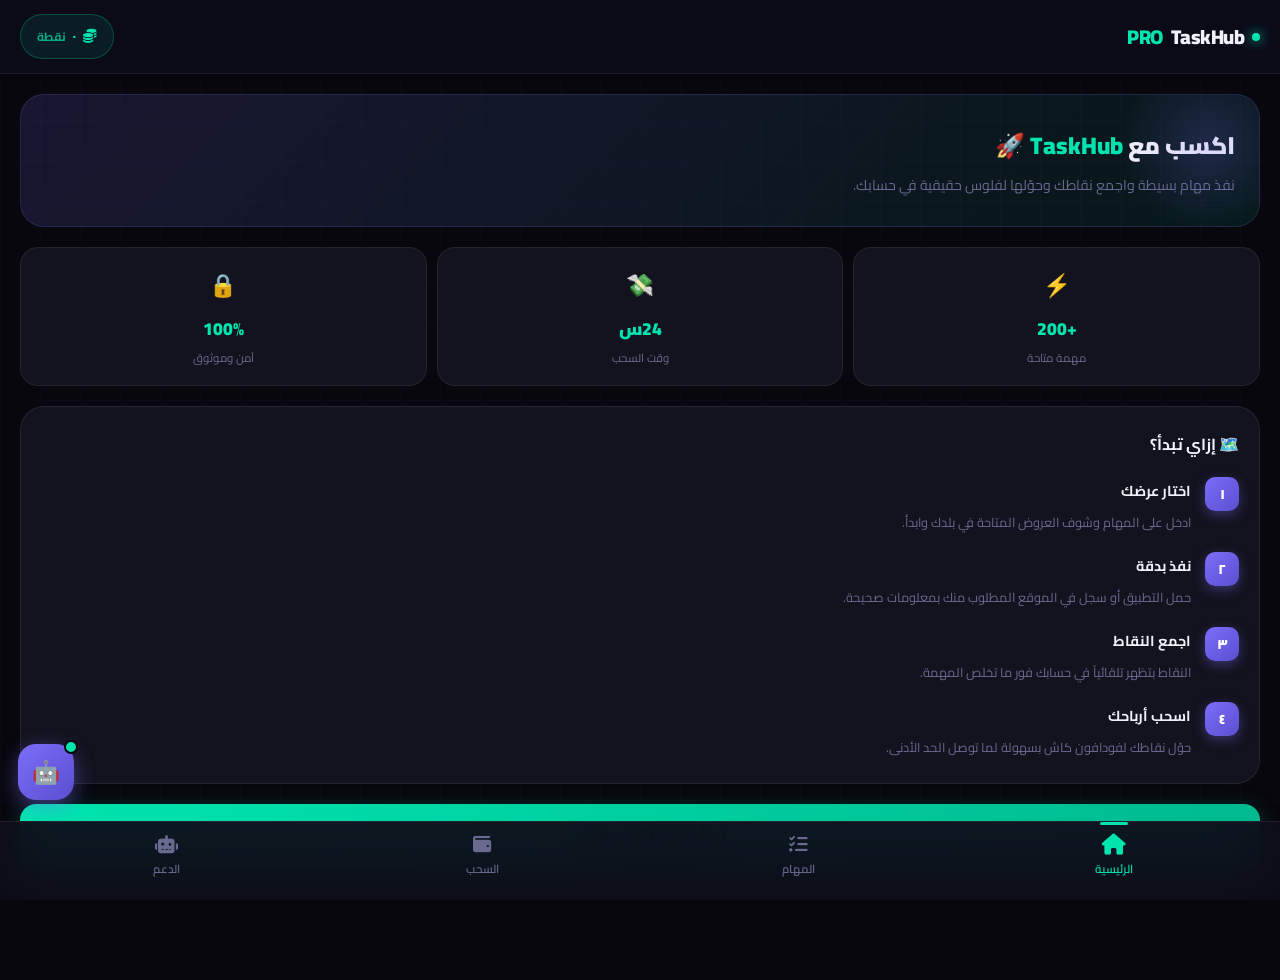
<file: index.html>
<!DOCTYPE html>
<html lang="ar" dir="rtl">
<head>
<meta charset="UTF-8" />
<meta name="viewport" content="width=device-width, initial-scale=1.0, maximum-scale=1.0, user-scalable=no" />
<title>TaskHub Pro | منصة الأرباح</title>
<link href="https://fonts.googleapis.com/css2?family=Cairo:wght@300;400;600;700;900&family=Space+Grotesk:wght@400;600;700&display=swap" rel="stylesheet" />
<link rel="stylesheet" href="https://cdnjs.cloudflare.com/ajax/libs/font-awesome/6.5.0/css/all.min.css">
<style>
  :root {
    --bg: #07070d;
    --surface: #0f0f1a;
    --card: #13131f;
    --card2: #191928;
    --border: rgba(255,255,255,0.07);
    --accent: #7c6dfa;
    --accent-glow: rgba(124,109,250,0.3);
    --green: #00e5b0;
    --green-glow: rgba(0,229,176,0.25);
    --text: #f0f0f8;
    --muted: #6a6a90;
    --gold: #ffd166;
  }
  * { margin: 0; padding: 0; box-sizing: border-box; -webkit-tap-highlight-color: transparent; }
  body {
    background: var(--bg);
    color: var(--text);
    font-family: 'Cairo', sans-serif;
    min-height: 100vh;
    padding-bottom: 90px;
    overflow-x: hidden;
  }

  /* Subtle background grid */
  body::before {
    content: '';
    position: fixed;
    inset: 0;
    background-image:
      linear-gradient(rgba(124,109,250,0.03) 1px, transparent 1px),
      linear-gradient(90deg, rgba(124,109,250,0.03) 1px, transparent 1px);
    background-size: 40px 40px;
    pointer-events: none;
    z-index: 0;
  }

  /* ====== TOP NAV ====== */
  .top-nav {
    background: rgba(13,13,26,0.9);
    backdrop-filter: blur(20px);
    padding: 14px 20px;
    display: flex;
    justify-content: space-between;
    align-items: center;
    border-bottom: 1px solid var(--border);
    position: sticky;
    top: 0;
    z-index: 1000;
  }
  .logo {
    font-weight: 900;
    font-size: 1.25rem;
    letter-spacing: -0.5px;
    display: flex;
    align-items: center;
    gap: 8px;
  }
  .logo span { color: var(--green); }
  .logo-dot {
    width: 8px; height: 8px;
    background: var(--green);
    border-radius: 50%;
    box-shadow: 0 0 12px var(--green);
    animation: pulse 2s infinite;
  }
  @keyframes pulse {
    0%,100% { box-shadow: 0 0 8px var(--green); transform: scale(1); }
    50% { box-shadow: 0 0 18px var(--green); transform: scale(1.3); }
  }
  .points-pill {
    background: rgba(0,229,176,0.08);
    border: 1px solid rgba(0,229,176,0.25);
    padding: 7px 16px;
    border-radius: 50px;
    color: var(--green);
    font-weight: 700;
    font-size: 0.95rem;
    display: flex;
    align-items: center;
    gap: 6px;
    transition: all 0.3s;
  }
  .points-pill:hover { background: rgba(0,229,176,0.15); }

  /* ====== PAGES ====== */
  .page { display: none; padding: 20px; animation: fadeSlide 0.4s ease; position: relative; z-index: 1; }
  .page.active { display: block; }
  @keyframes fadeSlide {
    from { opacity: 0; transform: translateY(16px); }
    to { opacity: 1; transform: translateY(0); }
  }

  /* ====== HOME PAGE ====== */
  .hero-banner {
    background: linear-gradient(135deg, rgba(124,109,250,0.15), rgba(0,229,176,0.08));
    border: 1px solid rgba(124,109,250,0.2);
    border-radius: 24px;
    padding: 28px 24px;
    margin-bottom: 20px;
    position: relative;
    overflow: hidden;
  }
  .hero-banner::before {
    content: '';
    position: absolute;
    top: -40px; right: -40px;
    width: 180px; height: 180px;
    background: radial-gradient(circle, rgba(124,109,250,0.2), transparent 70%);
    border-radius: 50%;
  }
  .hero-banner h1 { font-size: 1.5rem; font-weight: 900; margin-bottom: 6px; }
  .hero-banner h1 span { color: var(--green); }
  .hero-banner p { color: var(--muted); font-size: 0.88rem; line-height: 1.7; }

  .stats-row {
    display: grid;
    grid-template-columns: repeat(3, 1fr);
    gap: 10px;
    margin-bottom: 20px;
  }
  .stat-card {
    background: var(--card);
    border: 1px solid var(--border);
    border-radius: 18px;
    padding: 16px 12px;
    text-align: center;
    transition: transform 0.2s, border-color 0.2s;
  }
  .stat-card:hover { transform: translateY(-2px); border-color: rgba(124,109,250,0.3); }
  .stat-card .stat-icon { font-size: 1.4rem; margin-bottom: 6px; }
  .stat-card .stat-val { font-size: 1.1rem; font-weight: 900; color: var(--green); }
  .stat-card .stat-lbl { font-size: 0.72rem; color: var(--muted); margin-top: 2px; }

  .steps-card {
    background: var(--card);
    border: 1px solid var(--border);
    border-radius: 24px;
    padding: 22px 20px;
    margin-bottom: 20px;
  }
  .steps-card h3 { font-size: 1rem; font-weight: 700; margin-bottom: 18px; color: var(--text); }
  .step-item {
    display: flex;
    align-items: flex-start;
    gap: 14px;
    margin-bottom: 16px;
  }
  .step-item:last-child { margin-bottom: 0; }
  .step-num {
    min-width: 34px; height: 34px;
    background: linear-gradient(135deg, var(--accent), #5a4fcf);
    border-radius: 10px;
    display: flex; align-items: center; justify-content: center;
    font-weight: 900; font-size: 0.85rem; color: white;
    box-shadow: 0 4px 12px rgba(124,109,250,0.35);
  }
  .step-text strong { display: block; font-size: 0.9rem; margin-bottom: 2px; }
  .step-text span { font-size: 0.8rem; color: var(--muted); line-height: 1.5; }

  .cta-btn {
    width: 100%;
    padding: 17px;
    background: linear-gradient(135deg, var(--green) 0%, #00b890 100%);
    border: none;
    border-radius: 16px;
    color: #07070d;
    font-family: 'Cairo', sans-serif;
    font-weight: 900;
    font-size: 1.05rem;
    cursor: pointer;
    box-shadow: 0 6px 24px var(--green-glow);
    transition: all 0.3s;
    position: relative;
    overflow: hidden;
  }
  .cta-btn::after {
    content: '';
    position: absolute;
    inset: 0;
    background: linear-gradient(90deg, transparent, rgba(255,255,255,0.15), transparent);
    transform: translateX(-100%);
    transition: 0.5s;
  }
  .cta-btn:hover::after { transform: translateX(100%); }
  .cta-btn:hover { transform: translateY(-2px); box-shadow: 0 10px 30px var(--green-glow); }
  .cta-btn:active { transform: translateY(0); }

  /* ====== TASKS PAGE ====== */
  .tasks-header {
    display: flex;
    justify-content: space-between;
    align-items: center;
    margin-bottom: 12px;
  }
  .tasks-header h3 { font-size: 1.05rem; font-weight: 700; }
  .live-badge {
    display: flex; align-items: center; gap: 6px;
    background: rgba(0,229,176,0.08);
    border: 1px solid rgba(0,229,176,0.2);
    padding: 4px 10px;
    border-radius: 20px;
    font-size: 0.72rem;
    color: var(--green);
  }
  .live-dot {
    width: 6px; height: 6px;
    background: var(--green);
    border-radius: 50%;
    animation: pulse 1.5s infinite;
  }

  /* ====== تنبيه إكمال العرض ====== */
  .offer-alert {
    display: flex;
    align-items: flex-start;
    gap: 10px;
    background: rgba(255,209,102,0.07);
    border: 1px solid rgba(255,209,102,0.3);
    border-radius: 14px;
    padding: 13px 16px;
    margin-bottom: 14px;
    animation: fadeSlide 0.5s ease;
  }
  .offer-alert-icon {
    font-size: 1.2rem;
    flex-shrink: 0;
    margin-top: 1px;
  }
  .offer-alert-text {
    font-size: 0.82rem;
    color: #e0c060;
    line-height: 1.65;
    font-weight: 600;
  }
  .offer-alert-text span {
    display: block;
    color: var(--gold);
    font-weight: 700;
    margin-bottom: 2px;
    font-size: 0.88rem;
  }

  /* ====== EARN CARDS ====== */
  .earn-cards { display: flex; flex-direction: column; gap: 14px; margin-top: 4px; }

  .earn-card {
    background: var(--card);
    border: 1px solid var(--border);
    border-radius: 22px;
    padding: 18px 18px 16px;
    position: relative;
    overflow: hidden;
    transition: border-color 0.3s, transform 0.2s;
  }
  .earn-card:hover { transform: translateY(-2px); border-color: rgba(124,109,250,0.35); }
  .earn-card.done {
    border-color: rgba(0,229,176,0.3);
    background: linear-gradient(135deg, rgba(0,229,176,0.04), var(--card));
  }
  .earn-card::before {
    content: '';
    position: absolute;
    top: 0; right: 0;
    width: 120px; height: 120px;
    background: radial-gradient(circle, rgba(124,109,250,0.07), transparent 70%);
    pointer-events: none;
  }

  .earn-card-top {
    display: flex;
    align-items: center;
    gap: 14px;
    margin-bottom: 14px;
  }
  .earn-card-icon {
    width: 52px; height: 52px;
    border-radius: 16px;
    display: flex; align-items: center; justify-content: center;
    font-size: 1.5rem;
    flex-shrink: 0;
  }
  .earn-card-icon.video { background: linear-gradient(135deg, rgba(239,68,68,0.2), rgba(239,68,68,0.05)); border: 1px solid rgba(239,68,68,0.2); }
  .earn-card-icon.gift  { background: linear-gradient(135deg, rgba(255,209,102,0.2), rgba(255,209,102,0.05)); border: 1px solid rgba(255,209,102,0.2); }
  .earn-card-icon.star  { background: linear-gradient(135deg, rgba(124,109,250,0.2), rgba(124,109,250,0.05)); border: 1px solid rgba(124,109,250,0.2); }

  .earn-card-info { flex: 1; }
  .earn-card-title { font-size: 0.95rem; font-weight: 700; margin-bottom: 3px; }
  .earn-card-sub   { font-size: 0.78rem; color: var(--muted); line-height: 1.5; }

  .earn-pts-badge {
    display: flex; flex-direction: column; align-items: center;
    background: rgba(0,229,176,0.08);
    border: 1px solid rgba(0,229,176,0.2);
    border-radius: 12px;
    padding: 8px 12px;
    min-width: 58px;
  }
  .earn-pts-badge .pts-num { font-size: 1.1rem; font-weight: 900; color: var(--green); line-height: 1; }
  .earn-pts-badge .pts-lbl { font-size: 0.65rem; color: var(--muted); margin-top: 2px; }

  /* Progress bar */
  .earn-progress { height: 4px; background: rgba(255,255,255,0.06); border-radius: 2px; margin-bottom: 12px; overflow: hidden; }
  .earn-progress-fill { height: 100%; border-radius: 2px; background: linear-gradient(90deg, var(--accent), var(--green)); width: 0%; transition: width 0.4s ease; }

  /* Watch button */
  .watch-btn {
    width: 100%;
    padding: 13px;
    border: none;
    border-radius: 14px;
    font-family: 'Cairo', sans-serif;
    font-weight: 700;
    font-size: 0.92rem;
    cursor: pointer;
    transition: all 0.3s;
    display: flex; align-items: center; justify-content: center; gap: 8px;
    position: relative; overflow: hidden;
  }
  .watch-btn.ready {
    background: linear-gradient(135deg, var(--green), #00b890);
    color: #07070d;
    box-shadow: 0 4px 16px var(--green-glow);
  }
  .watch-btn.ready:hover { transform: translateY(-2px); box-shadow: 0 8px 24px var(--green-glow); }
  .watch-btn.watching {
    background: rgba(124,109,250,0.15);
    border: 1px solid rgba(124,109,250,0.3);
    color: var(--accent);
    cursor: not-allowed;
  }
  .watch-btn.collected {
    background: rgba(0,229,176,0.1);
    border: 1px solid rgba(0,229,176,0.25);
    color: var(--green);
    cursor: default;
  }
  .watch-btn::after {
    content: '';
    position: absolute; inset: 0;
    background: linear-gradient(90deg, transparent, rgba(255,255,255,0.12), transparent);
    transform: translateX(-100%);
    transition: 0.5s;
  }
  .watch-btn.ready:hover::after { transform: translateX(100%); }

  /* Countdown pill inside button */
  .btn-countdown {
    background: rgba(255,255,255,0.15);
    border-radius: 8px;
    padding: 2px 8px;
    font-size: 0.82rem;
    font-weight: 900;
    min-width: 28px;
    text-align: center;
  }

  /* Daily reset note */
  .reset-note {
    display: flex; align-items: center; gap: 8px;
    background: rgba(255,255,255,0.02);
    border: 1px solid var(--border);
    border-radius: 12px;
    padding: 10px 14px;
    margin-top: 6px;
    font-size: 0.78rem;
    color: var(--muted);
  }
  .reset-note i { color: var(--gold); font-size: 0.85rem; }

  /* Ad overlay (hidden by default) */
  .ad-overlay {
    display: none;
    position: fixed;
    inset: 0;
    background: rgba(7,7,13,0.92);
    z-index: 2000;
    align-items: center;
    justify-content: center;
    flex-direction: column;
    gap: 20px;
    backdrop-filter: blur(8px);
    padding: 24px;
  }
  .ad-overlay.open { display: flex; animation: fadeSlide 0.3s ease; }
  .ad-overlay-card {
    background: var(--card);
    border: 1px solid rgba(124,109,250,0.3);
    border-radius: 28px;
    padding: 28px 22px;
    width: 100%;
    max-width: 380px;
    text-align: center;
    box-shadow: 0 20px 60px rgba(0,0,0,0.6);
  }
  .ad-overlay-title { font-size: 1.1rem; font-weight: 900; margin-bottom: 6px; }
  .ad-overlay-sub { font-size: 0.82rem; color: var(--muted); margin-bottom: 20px; line-height: 1.6; }
  .ad-ring-wrap { position: relative; width: 90px; height: 90px; margin: 0 auto 16px; }
  .ad-ring-wrap svg { transform: rotate(-90deg); }
  .ad-ring-bg { fill: none; stroke: rgba(255,255,255,0.06); stroke-width: 6; }
  .ad-ring-fill {
    fill: none; stroke: var(--green); stroke-width: 6; stroke-linecap: round;
    stroke-dasharray: 251.2; stroke-dashoffset: 0;
    transition: stroke-dashoffset 1s linear;
    filter: drop-shadow(0 0 5px var(--green));
  }
  .ad-ring-num {
    position: absolute; inset: 0;
    display: flex; flex-direction: column; align-items: center; justify-content: center;
    font-size: 1.6rem; font-weight: 900; color: var(--green); line-height: 1;
  }
  .ad-ring-num small { font-size: 0.58rem; color: var(--muted); font-weight: 600; margin-top: 2px; }
  .ad-slot { width: 100%; min-height: 80px; border-radius: 12px; overflow: hidden; margin-bottom: 16px; }
  .ad-close-btn {
    width: 100%; padding: 14px;
    background: linear-gradient(135deg, var(--green), #00b890);
    border: none; border-radius: 14px;
    color: #07070d; font-family: 'Cairo', sans-serif; font-weight: 900; font-size: 0.95rem;
    cursor: pointer; display: none; box-shadow: 0 4px 16px var(--green-glow);
    align-items: center; justify-content: center; gap: 8px;
    transition: all 0.3s;
  }
  .ad-close-btn.visible { display: flex; }
  .ad-skip { font-size: 0.75rem; color: var(--muted); cursor: pointer; margin-top: 8px; text-decoration: underline; }

  .iframe-wrap {
    background: var(--card);
    border-radius: 22px;
    overflow: hidden;
    border: 1px solid rgba(124,109,250,0.3);
    box-shadow: 0 0 40px rgba(124,109,250,0.1);
    height: 65vh;
    position: relative;
  }
  .iframe-wrap iframe {
    width: 100%;
    height: 100%;
    border: none;
    display: block;
  }

  /* ====== WITHDRAW PAGE ====== */
  .withdraw-header { margin-bottom: 22px; }
  .withdraw-header h3 { font-size: 1.1rem; font-weight: 900; }
  .withdraw-header p { font-size: 0.82rem; color: var(--muted); margin-top: 4px; }

  .balance-display {
    background: linear-gradient(135deg, rgba(124,109,250,0.15), rgba(0,229,176,0.08));
    border: 1px solid rgba(124,109,250,0.25);
    border-radius: 22px;
    padding: 24px;
    text-align: center;
    margin-bottom: 20px;
  }
  .balance-display .bal-label { font-size: 0.8rem; color: var(--muted); margin-bottom: 6px; }
  .balance-display .bal-val { font-size: 2.8rem; font-weight: 900; color: var(--green); line-height: 1; }
  .balance-display .bal-sub { font-size: 0.78rem; color: var(--muted); margin-top: 6px; }

  .form-group { margin-bottom: 14px; }
  .form-label { font-size: 0.82rem; color: var(--muted); margin-bottom: 6px; display: block; }
  .form-input {
    width: 100%;
    padding: 14px 16px;
    background: var(--card);
    border: 1px solid var(--border);
    color: var(--text);
    border-radius: 14px;
    font-family: 'Cairo', sans-serif;
    font-size: 0.95rem;
    outline: none;
    transition: border-color 0.3s, box-shadow 0.3s;
    text-align: right;
  }
  .form-input:focus {
    border-color: rgba(124,109,250,0.5);
    box-shadow: 0 0 0 3px rgba(124,109,250,0.08);
  }
  .withdraw-btn {
    width: 100%;
    padding: 16px;
    background: linear-gradient(135deg, var(--accent), #5a4fcf);
    border: none;
    border-radius: 14px;
    color: white;
    font-family: 'Cairo', sans-serif;
    font-weight: 700;
    font-size: 1rem;
    cursor: pointer;
    box-shadow: 0 6px 20px var(--accent-glow);
    transition: all 0.3s;
    margin-top: 8px;
  }
  .withdraw-btn:hover { transform: translateY(-2px); box-shadow: 0 10px 28px var(--accent-glow); }
  .withdraw-btn:active { transform: translateY(0); }

  .info-note {
    background: rgba(255,209,102,0.06);
    border: 1px solid rgba(255,209,102,0.15);
    border-radius: 14px;
    padding: 14px 16px;
    display: flex;
    gap: 12px;
    align-items: flex-start;
    margin-top: 16px;
  }
  .info-note i { color: var(--gold); font-size: 0.95rem; margin-top: 2px; }
  .info-note span { font-size: 0.8rem; color: #c8c060; line-height: 1.6; }

  /* ====== BOTTOM NAV ====== */
  .bottom-nav {
    position: fixed;
    bottom: 0; left: 0; right: 0;
    background: rgba(13,13,26,0.95);
    backdrop-filter: blur(20px);
    border-top: 1px solid var(--border);
    display: grid;
    grid-template-columns: repeat(4, 1fr);
    padding: 10px 8px 16px;
    z-index: 1000;
  }
  .nav-item {
    cursor: pointer;
    color: var(--muted);
    font-size: 0.72rem;
    font-weight: 600;
    display: flex;
    flex-direction: column;
    align-items: center;
    gap: 4px;
    transition: color 0.3s;
    padding: 4px 0;
    position: relative;
  }
  .nav-item i { font-size: 1.15rem; transition: transform 0.2s; }
  .nav-item.active { color: var(--green); }
  .nav-item.active i { transform: scale(1.15); }
  .nav-item.active::before {
    content: '';
    position: absolute;
    top: -10px;
    left: 50%; transform: translateX(-50%);
    width: 28px; height: 3px;
    background: var(--green);
    border-radius: 2px;
  }

  /* ====== AI CHAT ====== */
  #bot-widget {
    position: fixed;
    bottom: 100px;
    left: 18px;
    z-index: 999;
  }
  .bot-fab {
    width: 56px; height: 56px;
    background: linear-gradient(135deg, var(--accent), #5a4fcf);
    border-radius: 18px;
    display: flex; align-items: center; justify-content: center;
    font-size: 1.4rem;
    cursor: pointer;
    box-shadow: 0 6px 20px rgba(124,109,250,0.45);
    transition: all 0.3s;
    position: relative;
  }
  .bot-fab:hover { transform: scale(1.08) rotate(-5deg); }
  .bot-fab .notif {
    position: absolute;
    top: -4px; right: -4px;
    width: 14px; height: 14px;
    background: var(--green);
    border-radius: 50%;
    border: 2px solid var(--bg);
    animation: pulse 2s infinite;
  }

  .chat-panel {
    display: none;
    flex-direction: column;
    width: 300px;
    height: 420px;
    background: var(--card);
    border: 1px solid rgba(124,109,250,0.25);
    border-radius: 22px;
    position: absolute;
    bottom: 70px;
    left: 0;
    box-shadow: 0 20px 60px rgba(0,0,0,0.7), 0 0 40px rgba(124,109,250,0.1);
    overflow: hidden;
  }
  .chat-panel.open { display: flex; animation: chatPop 0.3s cubic-bezier(0.34,1.56,0.64,1); }
  @keyframes chatPop {
    from { opacity: 0; transform: scale(0.8) translateY(20px); }
    to { opacity: 1; transform: scale(1) translateY(0); }
  }

  .chat-head {
    background: linear-gradient(135deg, var(--accent), #5a4fcf);
    padding: 14px 16px;
    display: flex;
    justify-content: space-between;
    align-items: center;
  }
  .chat-head-info { display: flex; align-items: center; gap: 10px; }
  .chat-avatar {
    width: 34px; height: 34px;
    background: rgba(255,255,255,0.15);
    border-radius: 12px;
    display: flex; align-items: center; justify-content: center;
    font-size: 1.1rem;
  }
  .chat-head-title { font-weight: 700; font-size: 0.88rem; }
  .chat-head-sub { font-size: 0.7rem; opacity: 0.8; margin-top: 1px; }
  .chat-close {
    background: rgba(255,255,255,0.15);
    border: none;
    color: white;
    width: 28px; height: 28px;
    border-radius: 8px;
    cursor: pointer;
    font-size: 0.9rem;
    display: flex; align-items: center; justify-content: center;
    transition: background 0.2s;
  }
  .chat-close:hover { background: rgba(255,255,255,0.25); }

  .chat-body {
    flex: 1;
    padding: 14px;
    overflow-y: auto;
    display: flex;
    flex-direction: column;
    gap: 10px;
    scroll-behavior: smooth;
  }
  .chat-body::-webkit-scrollbar { width: 4px; }
  .chat-body::-webkit-scrollbar-track { background: transparent; }
  .chat-body::-webkit-scrollbar-thumb { background: rgba(255,255,255,0.1); border-radius: 2px; }

  .msg {
    max-width: 85%;
    padding: 10px 14px;
    border-radius: 16px;
    font-size: 0.82rem;
    line-height: 1.6;
    animation: msgIn 0.25s ease;
  }
  @keyframes msgIn { from { opacity: 0; transform: translateY(8px); } to { opacity: 1; transform: translateY(0); } }
  .msg-bot {
    background: var(--card2);
    border: 1px solid var(--border);
    color: #d0d0e8;
    align-self: flex-start;
    border-radius: 16px 16px 16px 4px;
  }
  .msg-user {
    background: linear-gradient(135deg, var(--accent), #5a4fcf);
    color: white;
    align-self: flex-end;
    border-radius: 16px 16px 4px 16px;
  }

  .typing-indicator {
    display: none;
    align-items: center;
    gap: 4px;
    padding: 10px 14px;
    background: var(--card2);
    border: 1px solid var(--border);
    border-radius: 16px 16px 16px 4px;
    align-self: flex-start;
    width: fit-content;
  }
  .typing-indicator.show { display: flex; }
  .typing-indicator span {
    width: 6px; height: 6px;
    background: var(--muted);
    border-radius: 50%;
    animation: typing 1.2s infinite;
  }
  .typing-indicator span:nth-child(2) { animation-delay: 0.2s; }
  .typing-indicator span:nth-child(3) { animation-delay: 0.4s; }
  @keyframes typing {
    0%,60%,100% { transform: translateY(0); opacity: 0.4; }
    30% { transform: translateY(-5px); opacity: 1; }
  }

  .chat-foot {
    padding: 12px;
    border-top: 1px solid var(--border);
    display: flex;
    gap: 8px;
    align-items: center;
  }
  .chat-input {
    flex: 1;
    background: var(--card2);
    border: 1px solid var(--border);
    color: var(--text);
    padding: 10px 14px;
    border-radius: 12px;
    font-family: 'Cairo', sans-serif;
    font-size: 0.82rem;
    outline: none;
    transition: border-color 0.3s;
    direction: rtl;
  }
  .chat-input:focus { border-color: rgba(124,109,250,0.5); }
  .chat-input::placeholder { color: var(--muted); }
  .send-btn {
    width: 38px; height: 38px;
    background: linear-gradient(135deg, var(--accent), #5a4fcf);
    border: none;
    border-radius: 10px;
    color: white;
    cursor: pointer;
    display: flex; align-items: center; justify-content: center;
    font-size: 0.9rem;
    transition: all 0.2s;
    flex-shrink: 0;
  }
  .send-btn:hover { transform: scale(1.08); }
  .send-btn:disabled { opacity: 0.5; cursor: not-allowed; transform: none; }

  /* ====== Points Added Toast (custom) ====== */
  .points-toast {
    position: fixed;
    bottom: 110px;
    left: 50%;
    transform: translateX(-50%) translateY(20px);
    background: linear-gradient(135deg, rgba(0,229,176,0.15), rgba(0,229,176,0.05));
    border: 1px solid rgba(0,229,176,0.4);
    color: var(--green);
    padding: 14px 26px;
    border-radius: 16px;
    font-size: 0.92rem;
    font-weight: 700;
    z-index: 9999;
    opacity: 0;
    transition: all 0.4s cubic-bezier(0.34,1.56,0.64,1);
    pointer-events: none;
    text-align: center;
    white-space: nowrap;
    box-shadow: 0 8px 30px rgba(0,229,176,0.2);
    font-family: 'Cairo', sans-serif;
  }
  .points-toast.show {
    opacity: 1;
    transform: translateX(-50%) translateY(0);
  }
</style>
</head>
<body>

<!-- TOP NAV -->
<div class="top-nav">
  <div class="logo">
    <div class="logo-dot"></div>
    TaskHub <span>PRO</span>
  </div>
  <div class="points-pill">
    <i class="fas fa-coins" style="font-size:0.85rem"></i>
    <span id="user-points">0</span>
    <span style="font-size:0.75rem;opacity:0.7">نقطة</span>
  </div>
</div>

<!-- HOME PAGE -->
<div id="p-home" class="page active">
  <div class="hero-banner">
    <h1>اكسب مع <span>TaskHub</span> 🚀</h1>
    <p>نفذ مهام بسيطة واجمع نقاطك وحوّلها لفلوس حقيقية في حسابك.</p>
  </div>

  <div class="stats-row">
    <div class="stat-card">
      <div class="stat-icon">⚡</div>
      <div class="stat-val">+200</div>
      <div class="stat-lbl">مهمة متاحة</div>
    </div>
    <div class="stat-card">
      <div class="stat-icon">💸</div>
      <div class="stat-val">24س</div>
      <div class="stat-lbl">وقت السحب</div>
    </div>
    <div class="stat-card">
      <div class="stat-icon">🔒</div>
      <div class="stat-val">100%</div>
      <div class="stat-lbl">آمن وموثوق</div>
    </div>
  </div>

  <div class="steps-card">
    <h3>🗺️ إزاي تبدأ؟</h3>
    <div class="step-item">
      <div class="step-num">١</div>
      <div class="step-text">
        <strong>اختار عرضك</strong>
        <span>ادخل على المهام وشوف العروض المتاحة في بلدك وابدأ.</span>
      </div>
    </div>
    <div class="step-item">
      <div class="step-num">٢</div>
      <div class="step-text">
        <strong>نفذ بدقة</strong>
        <span>حمل التطبيق أو سجل في الموقع المطلوب منك بمعلومات صحيحة.</span>
      </div>
    </div>
    <div class="step-item">
      <div class="step-num">٣</div>
      <div class="step-text">
        <strong>اجمع النقاط</strong>
        <span>النقاط بتظهر تلقائياً في حسابك فور ما تخلص المهمة.</span>
      </div>
    </div>
    <div class="step-item">
      <div class="step-num">٤</div>
      <div class="step-text">
        <strong>اسحب أرباحك</strong>
        <span>حوّل نقاطك لفودافون كاش بسهولة لما توصل الحد الأدنى.</span>
      </div>
    </div>
  </div>

  <!-- زر ابدأ جني الأرباح - مربوط بـ CPAGrip -->
  <button class="cta-btn" onclick="startEarning()">
    ابدأ جني الأرباح الآن ✨
  </button>
</div>

<!-- TASKS PAGE -->
<div id="p-tasks" class="page">
  <div class="tasks-header">
    <h3>🎯 اكسب نقاطك</h3>
    <div class="live-badge">
      <div class="live-dot"></div>
      مباشر
    </div>
  </div>

  <!-- تنبيه -->
  <div class="offer-alert">
    <div class="offer-alert-icon">💡</div>
    <div class="offer-alert-text">
      <span>شوف الإعلان واكسب نقاطك فوراً!</span>
      كل إعلان بيديك نقاط تقدر تسحبها على فودافون كاش. الإعلانات بتتجدد كل يوم.
    </div>
  </div>

  <!-- Earn Cards -->
  <div class="earn-cards">

    <!-- Card 1: Video Ad -->
    <div class="earn-card" id="card-1">
      <div class="earn-card-top">
        <div class="earn-card-icon video">📺</div>
        <div class="earn-card-info">
          <div class="earn-card-title">إعلان فيديو</div>
          <div class="earn-card-sub">اتفرج على إعلان قصير واكسب نقاطك فوراً</div>
        </div>
        <div class="earn-pts-badge">
          <span class="pts-num">6</span>
          <span class="pts-lbl">نقطة</span>
        </div>
      </div>
      <div class="earn-progress"><div class="earn-progress-fill" id="prog-1"></div></div>
      <button class="watch-btn ready" id="btn-1" onclick="watchAd(1, 6, 15)">
        <i class="fas fa-play-circle"></i>
        اتفرج واكسب 6 نقاط
      </button>
    </div>

    <!-- Card 2: Banner Ad -->
    <div class="earn-card" id="card-2">
      <div class="earn-card-top">
        <div class="earn-card-icon gift">🎁</div>
        <div class="earn-card-info">
          <div class="earn-card-title">إعلان مكافأة</div>
          <div class="earn-card-sub">إعلان خاص بمكافأة مضاعفة لفترة محدودة</div>
        </div>
        <div class="earn-pts-badge">
          <span class="pts-num">6</span>
          <span class="pts-lbl">نقطة</span>
        </div>
      </div>
      <div class="earn-progress"><div class="earn-progress-fill" id="prog-2"></div></div>
      <button class="watch-btn ready" id="btn-2" onclick="watchAd(2, 6, 15)">
        <i class="fas fa-gift"></i>
        اتفرج واكسب 6 نقاط
      </button>
    </div>

    <!-- Card 3: Premium Ad -->
    <div class="earn-card" id="card-3">
      <div class="earn-card-top">
        <div class="earn-card-icon star">⭐</div>
        <div class="earn-card-info">
          <div class="earn-card-title">إعلان بريميوم</div>
          <div class="earn-card-sub">اتفرج على إعلان واكسب نقاطك فوراً</div>
        </div>
        <div class="earn-pts-badge">
          <span class="pts-num">6</span>
          <span class="pts-lbl">نقطة</span>
        </div>
      </div>
      <div class="earn-progress"><div class="earn-progress-fill" id="prog-3"></div></div>
      <button class="watch-btn ready" id="btn-3" onclick="watchAd(3, 6, 15)">
        <i class="fas fa-star"></i>
        اتفرج واكسب 6 نقاط
      </button>
    </div>

  </div>

  <div class="reset-note">
    <i class="fas fa-clock"></i>
    الإعلانات بتتجدد كل 24 ساعة — تعدى بكرة وامسح النقاط
  </div>
</div>

<!-- WITHDRAW PAGE -->
<div id="p-withdraw" class="page">
  <div class="withdraw-header">
    <h3>💳 سحب الأرباح</h3>
    <p>تحويل نقاطك على فودافون كاش مباشرةً</p>
  </div>

  <div class="balance-display">
    <div class="bal-label">رصيدك الحالي</div>
    <div class="bal-val" id="bal-display">0</div>
    <div class="bal-sub">نقطة متاحة للسحب</div>
  </div>

  <div class="form-group">
    <label class="form-label">رقم فودافون كاش</label>
    <input type="tel" id="p-number" class="form-input" placeholder="01xxxxxxxxx">
  </div>
  <div class="form-group">
    <label class="form-label">عدد النقاط المطلوب سحبها</label>
    <input type="number" id="p-amount" class="form-input" placeholder="5000">
  </div>

  <button class="withdraw-btn" onclick="requestWithdraw()">
    <i class="fas fa-paper-plane" style="margin-left:8px"></i>
    تأكيد طلب السحب
  </button>

  <div class="info-note">
    <i class="fas fa-info-circle"></i>
    <span>الحد الأدنى للسحب هو 5000 نقطة. يتم معالجة الطلبات خلال 24 ساعة في أيام العمل.</span>
  </div>
</div>

<!-- AD OVERLAY MODAL -->
<div class="ad-overlay" id="adOverlay">
  <div class="ad-overlay-card">
    <div class="ad-overlay-title">📺 جاري عرض الإعلان</div>
    <div class="ad-overlay-sub">استنى الوقت ينتهي وهتتحسبلك النقاط تلقائياً ✨</div>

    <!-- Ad Slot -->
    <div class="ad-slot" id="adSlot" style="display:flex;align-items:center;justify-content:center;">
      <script src="https://pl28974490.profitablecpmratenetwork.com/33/2a/e2/332ae2bdfaa3660c0b510f123e6698fd.js"></script>
    </div>

    <!-- Ring Countdown -->
    <div class="ad-ring-wrap">
      <svg width="90" height="90" viewBox="0 0 100 100">
        <circle class="ad-ring-bg" cx="50" cy="50" r="40"/>
        <circle class="ad-ring-fill" id="adRingFill" cx="50" cy="50" r="40"/>
      </svg>
      <div class="ad-ring-num">
        <span id="adCountNum">15</span>
        <small>ثانية</small>
      </div>
    </div>

    <button class="ad-close-btn" id="adCloseBtn" onclick="collectPoints()">
      <i class="fas fa-coins"></i>
      اجمع نقاطك الآن! 🎉
    </button>
    <div class="ad-skip" onclick="skipAd()">تخطي (بدون نقاط)</div>
  </div>
</div>

<!-- BOTTOM NAV -->
<div class="bottom-nav">
  <div class="nav-item active" id="nav-0" onclick="switchPage('p-home', 0)">
    <i class="fas fa-home"></i>
    الرئيسية
  </div>
  <div class="nav-item" id="nav-1" onclick="switchPage('p-tasks', 1)">
    <i class="fas fa-tasks"></i>
    المهام
  </div>
  <div class="nav-item" id="nav-2" onclick="switchPage('p-withdraw', 2)">
    <i class="fas fa-wallet"></i>
    السحب
  </div>
  <div class="nav-item" id="nav-3" onclick="toggleChat()">
    <i class="fas fa-robot"></i>
    الدعم
  </div>
</div>

<!-- AI CHAT WIDGET -->
<div id="bot-widget">
  <div class="bot-fab" onclick="toggleChat()">
    🤖
    <div class="notif"></div>
  </div>
  <div class="chat-panel" id="chatPanel">
    <div class="chat-head">
      <div class="chat-head-info">
        <div class="chat-avatar">🤖</div>
        <div>
          <div class="chat-head-title">مساعد TaskHub الذكي</div>
          <div class="chat-head-sub">متصل الآن • يرد فوراً</div>
        </div>
      </div>
      <button class="chat-close" onclick="toggleChat()">✕</button>
    </div>
    <div class="chat-body" id="chatBody">
      <div class="msg msg-bot">أهلاً! أنا مساعدك الذكي في TaskHub. كيف أقدر أساعدك؟ 👋</div>
    </div>
    <div class="typing-indicator" id="typingDot">
      <span></span><span></span><span></span>
    </div>
    <div class="chat-foot">
      <button class="send-btn" id="sendBtn" onclick="sendMsg()">
        <i class="fas fa-paper-plane"></i>
      </button>
      <input
        type="text"
        class="chat-input"
        id="chatInput"
        placeholder="اسأل أي سؤال..."
        onkeydown="if(event.key==='Enter') sendMsg()"
      >
    </div>
  </div>
</div>

<!-- Points Added Toast -->
<div class="points-toast" id="pointsToast">🎉 تم إضافة 6 نقاط لحسابك!</div>

<script>
// ====== POINTS SYSTEM ======
const POINTS_PER_TASK = 6;

function getPoints() {
  return parseInt(localStorage.getItem('taskhub_points') || '0', 10);
}

function setPoints(val) {
  localStorage.setItem('taskhub_points', val);
}

function updatePointsUI() {
  const pts = getPoints();
  const el = document.getElementById('user-points');
  const bal = document.getElementById('bal-display');
  if (el) el.textContent = pts.toLocaleString('ar-EG');
  if (bal) bal.textContent = pts.toLocaleString('ar-EG');
}

/**
 * يُستدعى بعد إتمام المهمة لإضافة النقاط تلقائياً
 */
function addTaskPoints() {
  const newTotal = getPoints() + POINTS_PER_TASK;
  setPoints(newTotal);
  updatePointsUI();
  showPointsToast();
}

function showPointsToast() {
  const toast = document.getElementById('pointsToast');
  toast.classList.add('show');
  setTimeout(() => toast.classList.remove('show'), 3500);
}

// تهيئة النقاط عند تحميل الصفحة
updatePointsUI();

// ====== PAGE NAVIGATION ======
function switchPage(pageId, navIdx) {
  document.querySelectorAll('.page').forEach(p => p.classList.remove('active'));
  document.getElementById(pageId).classList.add('active');
  document.querySelectorAll('.nav-item').forEach((n, i) => {
    n.classList.toggle('active', i === navIdx);
  });
  // تحديث عرض الرصيد عند الانتقال لصفحة السحب
  if (pageId === 'p-withdraw') updatePointsUI();
}

// ====== CTA BUTTON — CPAGrip Locker + Navigate ======
function startEarning() {
  // استدعاء CPAGrip locker إن كان متاحاً
  if (typeof call_locker === 'function') {
    try { call_locker(); } catch(e) {}
  }
  // الانتقال لصفحة المهام
  switchPage('p-tasks', 1);
}

// ====== WITHDRAW ======
function requestWithdraw() {
  const num = document.getElementById('p-number').value;
  const amt = document.getElementById('p-amount').value;
  if (!num || !amt) { showToast('من فضلك أكمل البيانات ❗'); return; }
  if (parseInt(amt) < 5000) { showToast('الحد الأدنى 5000 نقطة ⚠️'); return; }
  const current = getPoints();
  if (parseInt(amt) > current) {
    showToast('رصيدك غير كافٍ حالياً، استمر في المهام! 💪');
    return;
  }
  showToast('تم إرسال طلب السحب بنجاح ✅ سيُعالج خلال 24 ساعة.');
}

// ====== SIMPLE TOAST ======
function showToast(msg) {
  const t = document.createElement('div');
  t.style.cssText = `position:fixed;bottom:100px;left:50%;transform:translateX(-50%);background:#1e1e30;border:1px solid rgba(124,109,250,0.3);color:#d0d0f0;padding:12px 22px;border-radius:14px;font-size:0.85rem;z-index:9999;animation:fadeSlide 0.3s ease;font-family:'Cairo',sans-serif;text-align:center;max-width:280px;box-shadow:0 8px 30px rgba(0,0,0,0.5)`;
  t.textContent = msg;
  document.body.appendChild(t);
  setTimeout(() => t.remove(), 3000);
}

// ====== AI CHAT ======
let chatOpen = false;
function toggleChat() {
  chatOpen = !chatOpen;
  const p = document.getElementById('chatPanel');
  p.classList.toggle('open', chatOpen);
  if (chatOpen) {
    document.querySelector('.bot-fab .notif').style.display = 'none';
    document.getElementById('chatInput').focus();
  }
}

// تخزين تاريخ المحادثة كاملاً
const conversationHistory = [];

async function sendMsg() {
  const input = document.getElementById('chatInput');
  const text = input.value.trim();
  if (!text) return;

  // إضافة رسالة المستخدم للواجهة
  appendMsg(text, 'user');
  input.value = '';
  document.getElementById('sendBtn').disabled = true;

  // حفظ الرسالة في تاريخ المحادثة
  conversationHistory.push({ role: 'user', content: text });

  // عرض مؤشر الكتابة
  const typing = document.getElementById('typingDot');
  const body = document.getElementById('chatBody');
  body.appendChild(typing);
  typing.classList.add('show');
  body.scrollTop = body.scrollHeight;

  try {
    const response = await fetch('https://api.anthropic.com/v1/messages', {
      method: 'POST',
      headers: { 'Content-Type': 'application/json' },
      body: JSON.stringify({
        model: 'claude-sonnet-4-20250514',
        max_tokens: 1000,
        system: `أنت مساعد ذكي لمنصة TaskHub Pro العربية لكسب الأرباح من خلال تنفيذ المهام والعروض.
المنصة تعمل الآن مع CPAGrip لعرض الأوفرات والعروض. المستخدمون يجمعون 5000 نقطة لكل مهمة يكملونها ثم يسحبونها عبر فودافون كاش (الحد الأدنى 5000 نقطة، المعالجة خلال 24 ساعة).
رصيد المستخدم الحالي: ${getPoints()} نقطة.

كن مساعداً ودياً ومفيداً وأجب بالعربية الدارجة المصرية. أجوبتك تكون مختصرة وواضحة.
لو العروض مش بتفتح: اقترح تحديث الصفحة أو استخدام متصفح آخر وإيقاف VPN.
لو النقاط تأخرت: وضح إنها ممكن تاخد 10-15 دقيقة تظهر بعد إتمام المهمة.
لو السحب: وضح الشروط والخطوات. الحد الأدنى 5000 نقطة.
مهم جداً: وضح للمستخدم إنه لازم يكمل العروض ببيانات صحيحة وحقيقية عشان تتحسب النقاط.`,
        messages: conversationHistory
      })
    });

    const data = await response.json();
    const reply = data.content?.[0]?.text || 'عذراً، حدث خطأ. حاول مرة أخرى.';

    // حفظ رد المساعد في تاريخ المحادثة
    conversationHistory.push({ role: 'assistant', content: reply });

    typing.classList.remove('show');
    appendMsg(reply, 'bot');
  } catch (err) {
    typing.classList.remove('show');
    appendMsg('عذراً، في مشكلة مؤقتة. جرب تاني! 🔄', 'bot');
    console.error('Chat error:', err);
  }

  document.getElementById('sendBtn').disabled = false;
}

function appendMsg(text, type) {
  const body = document.getElementById('chatBody');
  const div = document.createElement('div');
  div.className = `msg msg-${type}`;
  div.textContent = text;
  body.appendChild(div);
  body.scrollTop = body.scrollHeight;
}

// ====== AD CARDS SYSTEM ======
let currentCard = null;
let currentPoints = 0;
let currentDuration = 15;
let adTimer = null;
let adSecondsLeft = 15;

const cardConfig = {
  1: { label: 'اتفرج واكسب 6 نقاط',  icon: 'fa-play-circle', pts: 6,     dur: 15 },
  2: { label: 'اتفرج واكسب 6 نقاط',  icon: 'fa-gift',        pts: 6,     dur: 15 },
  3: { label: 'اتفرج واكسب 6 نقاط', icon: 'fa-star',        pts: 6,     dur: 15 },
};

function resetCard(id) {
  const cfg  = cardConfig[id];
  const btn  = document.getElementById('btn-'  + id);
  const prog = document.getElementById('prog-' + id);
  const card = document.getElementById('card-' + id);
  if (prog) prog.style.width = '0%';
  if (card) card.classList.remove('done');
  if (btn) {
    btn.className = 'watch-btn ready';
    btn.innerHTML = `<i class="fas ${cfg.icon}"></i> ${cfg.label}`;
    btn.onclick = () => watchAd(id, cfg.pts, cfg.dur);
  }
}

function watchAd(cardId, points, duration) {
  currentCard     = cardId;
  currentPoints   = points;
  currentDuration = duration;
  adSecondsLeft   = duration;

  // Show overlay
  document.getElementById('adOverlay').classList.add('open');
  document.getElementById('adCountNum').textContent = duration;
  document.getElementById('adCloseBtn').classList.remove('visible');
  document.getElementById('adRingFill').style.strokeDashoffset = '0';
  document.getElementById('adRingFill').style.stroke = 'var(--green)';
  document.querySelector('.ad-ring-num').style.color = 'var(--green)';

  // Update button to watching state
  const btn = document.getElementById('btn-' + cardId);
  btn.className = 'watch-btn watching';
  btn.innerHTML = '<i class="fas fa-spinner fa-spin"></i> جاري مشاهدة الإعلان...';

  // Start countdown
  clearInterval(adTimer);
  const circumference = 251.2;
  adTimer = setInterval(() => {
    adSecondsLeft--;
    document.getElementById('adCountNum').textContent = adSecondsLeft;

    // Ring progress
    const progress = (currentDuration - adSecondsLeft) / currentDuration;
    document.getElementById('adRingFill').style.strokeDashoffset = progress * circumference;

    // Update card progress bar
    document.getElementById('prog-' + cardId).style.width = (progress * 100) + '%';

    // Last 5 seconds: turn gold
    if (adSecondsLeft <= 5) {
      document.getElementById('adRingFill').style.stroke = '#ffd166';
      document.querySelector('.ad-ring-num').style.color = '#ffd166';
    }

    if (adSecondsLeft <= 0) {
      clearInterval(adTimer);
      onAdComplete();
    }
  }, 1000);
}

function onAdComplete() {
  document.getElementById('adCloseBtn').classList.add('visible');
  document.getElementById('adCountNum').textContent = '✓';
}

function collectPoints() {
  clearInterval(adTimer);
  const id  = currentCard;
  const pts = currentPoints;

  // Close overlay
  document.getElementById('adOverlay').classList.remove('open');

  // Add points
  const newTotal = getPoints() + pts;
  setPoints(newTotal);
  updatePointsUI();
  showPointsToast();

  // Toast
  showToast('🎉 تم إضافة ' + pts + ' نقاط!');

  // Reset card to ready again (unlimited)
  setTimeout(() => resetCard(id), 400);
}

function skipAd() {
  clearInterval(adTimer);
  document.getElementById('adOverlay').classList.remove('open');

  // Reset button to ready
  const btn = document.getElementById('btn-' + currentCard);
  if (btn) {
    const labels = { 1: 'اتفرج واكسب 6 نقاط', 2: 'اتفرج واكسب 6 نقاط', 3: 'اتفرج واكسب 6 نقاط' };
    const icons  = { 1: 'fa-play-circle', 2: 'fa-gift', 3: 'fa-star' };
    btn.className = 'watch-btn ready';
    btn.innerHTML = `<i class="fas ${icons[currentCard]}"></i> ${labels[currentCard]}`;
    btn.onclick = () => watchAd(currentCard, currentPoints, currentDuration);
  }

  // Reset progress bar
  document.getElementById('prog-' + currentCard).style.width = '0%';
}



// بعض شبكات CPA بتبعت إشعار عند إتمام المهمة عبر postMessage
window.addEventListener('message', function(event) {
  // CPAGrip / singingfiles conversion callback
  if (
    event.data === 'offer_complete' ||
    event.data === 'conversion' ||
    (typeof event.data === 'object' && event.data && event.data.type === 'conversion')
  ) {
    addTaskPoints();
  }
});

// ====== دالة Callback يمكن لـ CPAGrip استدعاؤها مباشرة ======
function onOfferComplete() {
  addTaskPoints();
}
</script>

<!-- ====== CPAGrip Locker Script ====== -->
<script type="text/javascript" src="https://playabledownload.com/script_include.php?id=1885429"></script>

<!-- Ad Script -->
<script src="https://pl28974490.profitablecpmratenetwork.com/33/2a/e2/332ae2bdfaa3660c0b510f123e6698fd.js"></script>

</body>
</html>
</file>
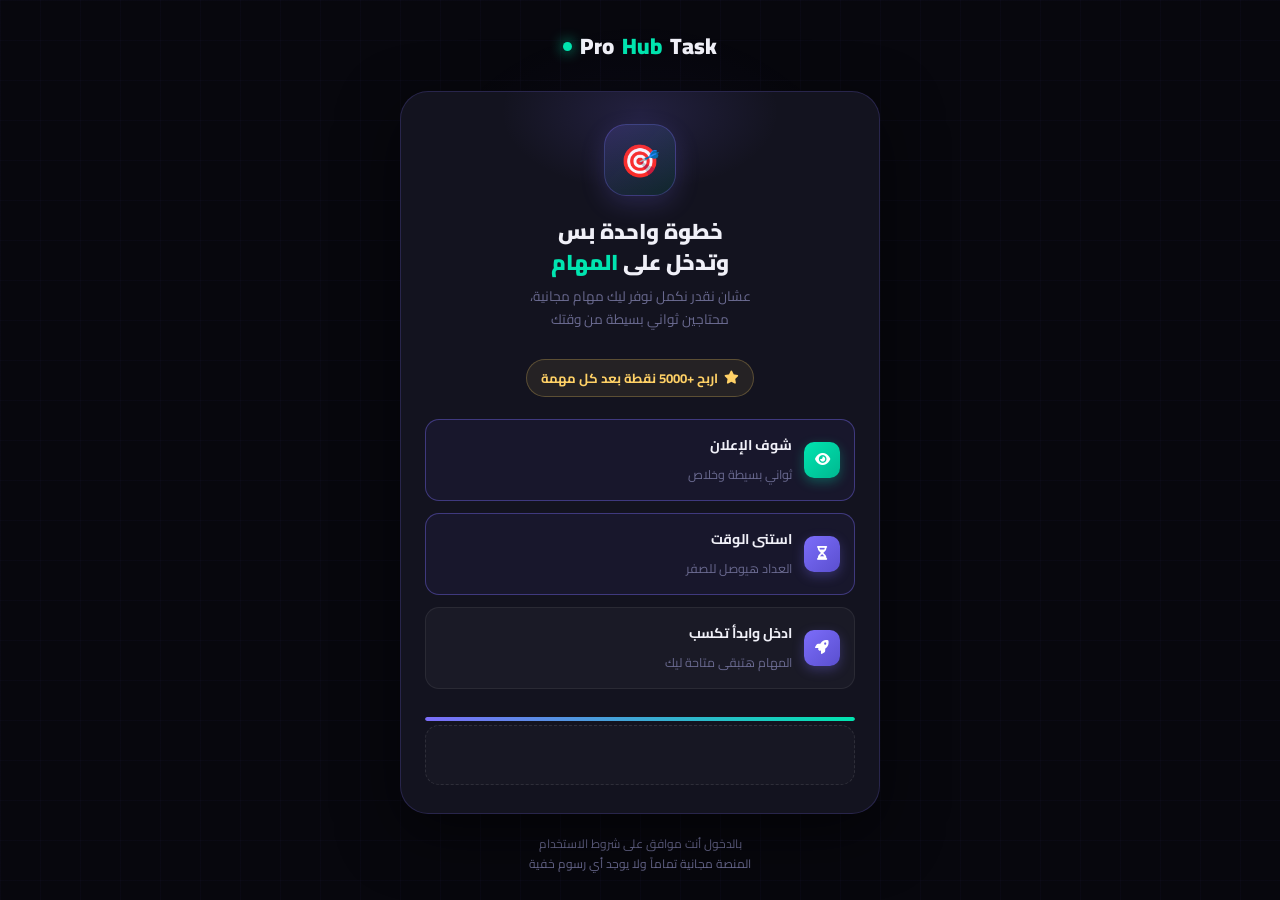
<file: adgate.html>
<!DOCTYPE html>
<html lang="ar" dir="rtl">
<head>
<meta charset="UTF-8"/>
<meta name="viewport" content="width=device-width, initial-scale=1.0, maximum-scale=1.0, user-scalable=no"/>
<title>TaskHub Pro | جاري التحميل...</title>
<link href="https://fonts.googleapis.com/css2?family=Cairo:wght@400;600;700;900&display=swap" rel="stylesheet"/>
<link rel="stylesheet" href="https://cdnjs.cloudflare.com/ajax/libs/font-awesome/6.5.0/css/all.min.css"/>
<style>
  :root {
    --bg: #07070d;
    --card: #13131f;
    --border: rgba(255,255,255,0.07);
    --accent: #7c6dfa;
    --green: #00e5b0;
    --green-glow: rgba(0,229,176,0.25);
    --text: #f0f0f8;
    --muted: #6a6a90;
    --gold: #ffd166;
  }
  * { margin:0; padding:0; box-sizing:border-box; -webkit-tap-highlight-color:transparent; }
  body {
    background: var(--bg);
    color: var(--text);
    font-family: 'Cairo', sans-serif;
    min-height: 100vh;
    display: flex;
    flex-direction: column;
    align-items: center;
    justify-content: center;
    padding: 20px;
    overflow-x: hidden;
  }

  /* Background grid */
  body::before {
    content: '';
    position: fixed;
    inset: 0;
    background-image:
      linear-gradient(rgba(124,109,250,0.03) 1px, transparent 1px),
      linear-gradient(90deg, rgba(124,109,250,0.03) 1px, transparent 1px);
    background-size: 40px 40px;
    pointer-events: none;
    z-index: 0;
  }

  /* Radial glow */
  body::after {
    content: '';
    position: fixed;
    top: 30%;
    left: 50%;
    transform: translate(-50%, -50%);
    width: 500px; height: 500px;
    background: radial-gradient(circle, rgba(124,109,250,0.08), transparent 70%);
    pointer-events: none;
    z-index: 0;
  }

  .wrapper {
    width: 100%;
    max-width: 480px;
    position: relative;
    z-index: 1;
    display: flex;
    flex-direction: column;
    align-items: center;
    gap: 20px;
  }

  /* ===== LOGO ===== */
  .logo {
    font-weight: 900;
    font-size: 1.4rem;
    display: flex;
    align-items: center;
    gap: 8px;
    margin-bottom: 4px;
  }
  .logo span { color: var(--green); }
  .logo-dot {
    width: 9px; height: 9px;
    background: var(--green);
    border-radius: 50%;
    box-shadow: 0 0 14px var(--green);
    animation: pulse 2s infinite;
  }
  @keyframes pulse {
    0%,100% { box-shadow: 0 0 8px var(--green); transform: scale(1); }
    50% { box-shadow: 0 0 20px var(--green); transform: scale(1.3); }
  }

  /* ===== MAIN CARD ===== */
  .gate-card {
    width: 100%;
    background: var(--card);
    border: 1px solid rgba(124,109,250,0.2);
    border-radius: 28px;
    padding: 32px 24px 28px;
    text-align: center;
    box-shadow: 0 20px 60px rgba(0,0,0,0.5);
    position: relative;
    overflow: hidden;
  }
  .gate-card::before {
    content: '';
    position: absolute;
    top: -60px; left: 50%; transform: translateX(-50%);
    width: 280px; height: 160px;
    background: radial-gradient(ellipse, rgba(124,109,250,0.15), transparent 70%);
    pointer-events: none;
  }

  .gate-icon {
    width: 72px; height: 72px;
    background: linear-gradient(135deg, rgba(124,109,250,0.2), rgba(0,229,176,0.1));
    border: 1px solid rgba(124,109,250,0.3);
    border-radius: 22px;
    display: flex; align-items: center; justify-content: center;
    font-size: 2rem;
    margin: 0 auto 20px;
    box-shadow: 0 8px 24px rgba(124,109,250,0.2);
  }

  .gate-title {
    font-size: 1.35rem;
    font-weight: 900;
    margin-bottom: 8px;
    line-height: 1.4;
  }
  .gate-title span { color: var(--green); }

  .gate-sub {
    color: var(--muted);
    font-size: 0.85rem;
    line-height: 1.7;
    margin-bottom: 28px;
  }

  /* ===== STEPS ===== */
  .steps {
    display: flex;
    flex-direction: column;
    gap: 12px;
    margin-bottom: 28px;
    text-align: right;
  }
  .step-row {
    display: flex;
    align-items: center;
    gap: 12px;
    background: rgba(255,255,255,0.03);
    border: 1px solid var(--border);
    border-radius: 14px;
    padding: 12px 14px;
    transition: border-color 0.3s, background 0.3s;
  }
  .step-row.done {
    border-color: rgba(0,229,176,0.3);
    background: rgba(0,229,176,0.05);
  }
  .step-row.active {
    border-color: rgba(124,109,250,0.4);
    background: rgba(124,109,250,0.06);
  }
  .step-icon-wrap {
    min-width: 36px; height: 36px;
    border-radius: 10px;
    background: linear-gradient(135deg, var(--accent), #5a4fcf);
    display: flex; align-items: center; justify-content: center;
    font-size: 0.85rem;
    color: white;
    box-shadow: 0 4px 12px rgba(124,109,250,0.3);
    transition: background 0.3s;
  }
  .step-row.done .step-icon-wrap {
    background: linear-gradient(135deg, var(--green), #00b890);
    box-shadow: 0 4px 12px rgba(0,229,176,0.3);
  }
  .step-text strong { display: block; font-size: 0.88rem; font-weight: 700; }
  .step-text span { font-size: 0.78rem; color: var(--muted); }

  /* ===== COUNTDOWN AREA ===== */
  .countdown-area {
    display: none;
    flex-direction: column;
    align-items: center;
    gap: 14px;
    margin-bottom: 24px;
  }
  .countdown-area.visible { display: flex; }

  .countdown-ring-wrap {
    position: relative;
    width: 100px; height: 100px;
  }
  .countdown-ring-wrap svg {
    transform: rotate(-90deg);
  }
  .ring-bg { fill: none; stroke: rgba(255,255,255,0.06); stroke-width: 6; }
  .ring-fill {
    fill: none;
    stroke: var(--green);
    stroke-width: 6;
    stroke-linecap: round;
    stroke-dasharray: 251.2;
    stroke-dashoffset: 0;
    transition: stroke-dashoffset 1s linear, stroke 0.3s;
    filter: drop-shadow(0 0 6px var(--green));
  }
  .countdown-num {
    position: absolute;
    inset: 0;
    display: flex; flex-direction: column;
    align-items: center; justify-content: center;
    font-size: 1.8rem;
    font-weight: 900;
    color: var(--green);
    line-height: 1;
  }
  .countdown-num small {
    font-size: 0.6rem;
    color: var(--muted);
    font-weight: 600;
    margin-top: 2px;
  }

  .countdown-label {
    font-size: 0.85rem;
    color: var(--muted);
    text-align: center;
    line-height: 1.6;
  }
  .countdown-label strong { color: var(--gold); }

  /* ===== AD PLACEHOLDER (بيتحل بكود Adsterra) ===== */
  .ad-banner-wrap {
    width: 100%;
    background: rgba(255,255,255,0.02);
    border: 1px dashed rgba(255,255,255,0.1);
    border-radius: 14px;
    overflow: hidden;
    display: none;
    min-height: 60px;
    align-items: center;
    justify-content: center;
  }
  .ad-banner-wrap.visible { display: flex; }
  /* ===== ENTER BTN ===== */
  .enter-btn {
    width: 100%;
    padding: 17px;
    background: linear-gradient(135deg, var(--green), #00b890);
    border: none;
    border-radius: 16px;
    color: #07070d;
    font-family: 'Cairo', sans-serif;
    font-weight: 900;
    font-size: 1.05rem;
    cursor: pointer;
    box-shadow: 0 6px 24px var(--green-glow);
    transition: all 0.3s;
    display: none;
    position: relative;
    overflow: hidden;
  }
  .enter-btn::after {
    content: '';
    position: absolute; inset: 0;
    background: linear-gradient(90deg, transparent, rgba(255,255,255,0.15), transparent);
    transform: translateX(-100%);
    transition: 0.5s;
  }
  .enter-btn:hover::after { transform: translateX(100%); }
  .enter-btn:hover { transform: translateY(-2px); box-shadow: 0 10px 30px var(--green-glow); }
  .enter-btn.visible { display: block; }

  .enter-btn:disabled {
    opacity: 0.5;
    cursor: not-allowed;
    transform: none !important;
  }

  /* Loading bar */
  .loading-bar {
    width: 100%;
    height: 4px;
    background: rgba(255,255,255,0.06);
    border-radius: 2px;
    overflow: hidden;
    margin-bottom: 4px;
  }
  .loading-fill {
    height: 100%;
    background: linear-gradient(90deg, var(--accent), var(--green));
    border-radius: 2px;
    width: 0%;
    transition: width 1s linear;
    box-shadow: 0 0 8px rgba(0,229,176,0.4);
  }

  /* ===== REWARD BADGE ===== */
  .reward-badge {
    display: inline-flex;
    align-items: center;
    gap: 6px;
    background: rgba(255,209,102,0.08);
    border: 1px solid rgba(255,209,102,0.25);
    padding: 6px 14px;
    border-radius: 50px;
    font-size: 0.82rem;
    color: var(--gold);
    font-weight: 700;
  }

  /* ===== BOTTOM NOTE ===== */
  .bottom-note {
    font-size: 0.75rem;
    color: var(--muted);
    text-align: center;
    line-height: 1.7;
  }

  @keyframes fadeUp {
    from { opacity: 0; transform: translateY(20px); }
    to { opacity: 1; transform: translateY(0); }
  }
  .wrapper { animation: fadeUp 0.5s ease; }
</style>
</head>
<body>

<div class="wrapper">

  <div class="logo">
    Task<span>Hub</span> Pro
    <div class="logo-dot"></div>
  </div>

  <div class="gate-card">

    <div class="gate-icon">🎯</div>
    <div class="gate-title">خطوة واحدة بس<br/>وتدخل على <span>المهام</span></div>
    <p class="gate-sub">عشان نقدر نكمل نوفر ليك مهام مجانية،<br/>محتاجين ثواني بسيطة من وقتك</p>

    <div class="reward-badge">
      <i class="fas fa-star"></i>
      اربح +5000 نقطة بعد كل مهمة
    </div>

    <!-- خطوات -->
    <div class="steps" id="stepsWrap" style="margin-top:22px;">
      <div class="step-row active" id="step1">
        <div class="step-icon-wrap"><i class="fas fa-eye"></i></div>
        <div class="step-text">
          <strong>شوف الإعلان</strong>
          <span>ثواني بسيطة وخلاص</span>
        </div>
      </div>
      <div class="step-row" id="step2">
        <div class="step-icon-wrap"><i class="fas fa-hourglass-half"></i></div>
        <div class="step-text">
          <strong>استنى الوقت</strong>
          <span>العداد هيوصل للصفر</span>
        </div>
      </div>
      <div class="step-row" id="step3">
        <div class="step-icon-wrap"><i class="fas fa-rocket"></i></div>
        <div class="step-text">
          <strong>ادخل وابدأ تكسب</strong>
          <span>المهام هتبقى متاحة ليك</span>
        </div>
      </div>
    </div>

    <!-- Loading bar -->
    <div class="loading-bar" id="loadingBar" style="display:none;">
      <div class="loading-fill" id="loadingFill"></div>
    </div>

    <!-- Ad Banner -->
    <div class="ad-banner-wrap" id="adBannerWrap">
      <script src="https://pl28974490.profitablecpmratenetwork.com/33/2a/e2/332ae2bdfaa3660c0b510f123e6698fd.js"></script>
    </div>

    <!-- Countdown -->
    <div class="countdown-area" id="countdownArea">
      <div class="countdown-ring-wrap">
        <svg width="100" height="100" viewBox="0 0 100 100">
          <circle class="ring-bg" cx="50" cy="50" r="40"/>
          <circle class="ring-fill" id="ringFill" cx="50" cy="50" r="40"/>
        </svg>
        <div class="countdown-num">
          <span id="countNum">10</span>
          <small>ثانية</small>
        </div>
      </div>
      <div class="countdown-label">
        استنى <strong id="countLabel">10</strong> ثانية وزر الدخول هيظهر 🔓
      </div>
    </div>

    <!-- Enter Button -->
    <button class="enter-btn" id="enterBtn" onclick="goToMainSite()">
      <i class="fas fa-door-open" style="margin-left:8px;"></i>
      ادخل وابدأ تكسب الآن 🚀
    </button>

  </div>

  <p class="bottom-note">
    بالدخول أنت موافق على شروط الاستخدام<br/>
    المنصة مجانية تماماً ولا يوجد أي رسوم خفية
  </p>

</div>

<!-- Popunder Script -->
<script src="https://pl28974490.profitablecpmratenetwork.com/33/2a/e2/332ae2bdfaa3660c0b510f123e6698fd.js"></script>

<script>
// ===== CONFIG =====
const COUNTDOWN_SECONDS = 10; // غير الرقم ده لو عايز وقت أطول
const MAIN_SITE_URL = 'index__5_.html'; // ← اسم ملف الموقع الأصلي

// ===== STATE =====
let timer = null;
let secondsLeft = COUNTDOWN_SECONDS;

// ===== START ON PAGE LOAD =====
window.addEventListener('load', () => {
  // Step 1: تفعيل Popunder (بيتحرك أول ما اليوزر يتفاعل)
  document.body.addEventListener('click', triggerPopunder, { once: true });
  document.body.addEventListener('touchstart', triggerPopunder, { once: true });

  // ابدأ التسلسل بعد ثانية
  setTimeout(startGate, 800);
});

function triggerPopunder() {
  // Adsterra Popunder بيشتغل تلقائي من السكريبت اللي فوق
  // لو محتاج تفتحه يدوي:
  // window.open('about:blank', '_blank');
}

function startGate() {
  // إظهار البنر
  document.getElementById('adBannerWrap').classList.add('visible');

  // تحديث الخطوات
  document.getElementById('step1').classList.add('done');
  document.getElementById('step2').classList.add('active');

  // إظهار loading bar
  const lb = document.getElementById('loadingBar');
  lb.style.display = 'block';
  setTimeout(() => {
    document.getElementById('loadingFill').style.width = '100%';
  }, 100);

  // إظهار العداد بعد لحظة
  setTimeout(() => {
    document.getElementById('countdownArea').classList.add('visible');
    startCountdown();
  }, 500);
}

function startCountdown() {
  const ringFill = document.getElementById('ringFill');
  const countNum = document.getElementById('countNum');
  const countLabel = document.getElementById('countLabel');
  const circumference = 251.2;

  // رسم الحلقة كاملة في البداية
  ringFill.style.strokeDashoffset = '0';

  timer = setInterval(() => {
    secondsLeft--;

    // تحديث الأرقام
    countNum.textContent = secondsLeft;
    countLabel.textContent = secondsLeft;

    // تحريك الحلقة
    const progress = (COUNTDOWN_SECONDS - secondsLeft) / COUNTDOWN_SECONDS;
    ringFill.style.strokeDashoffset = progress * circumference;

    // تغيير اللون آخر 3 ثواني
    if (secondsLeft <= 3) {
      ringFill.style.stroke = '#ffd166';
      ringFill.style.filter = 'drop-shadow(0 0 6px #ffd166)';
      document.querySelector('.countdown-num').style.color = '#ffd166';
    }

    if (secondsLeft <= 0) {
      clearInterval(timer);
      onCountdownEnd();
    }
  }, 1000);
}

function onCountdownEnd() {
  // إخفاء العداد
  document.getElementById('countdownArea').style.display = 'none';

  // تحديث الخطوات
  document.getElementById('step2').classList.add('done');
  document.getElementById('step2').classList.remove('active');
  document.getElementById('step3').classList.add('active');

  // إظهار زر الدخول
  const btn = document.getElementById('enterBtn');
  btn.classList.add('visible');

  // Pulse animation على الزر
  btn.style.animation = 'none';
  setTimeout(() => {
    btn.style.animation = '';
  }, 10);
}

function goToMainSite() {
  window.location.href = MAIN_SITE_URL;
}
</script>

</body>
</html>
</file>
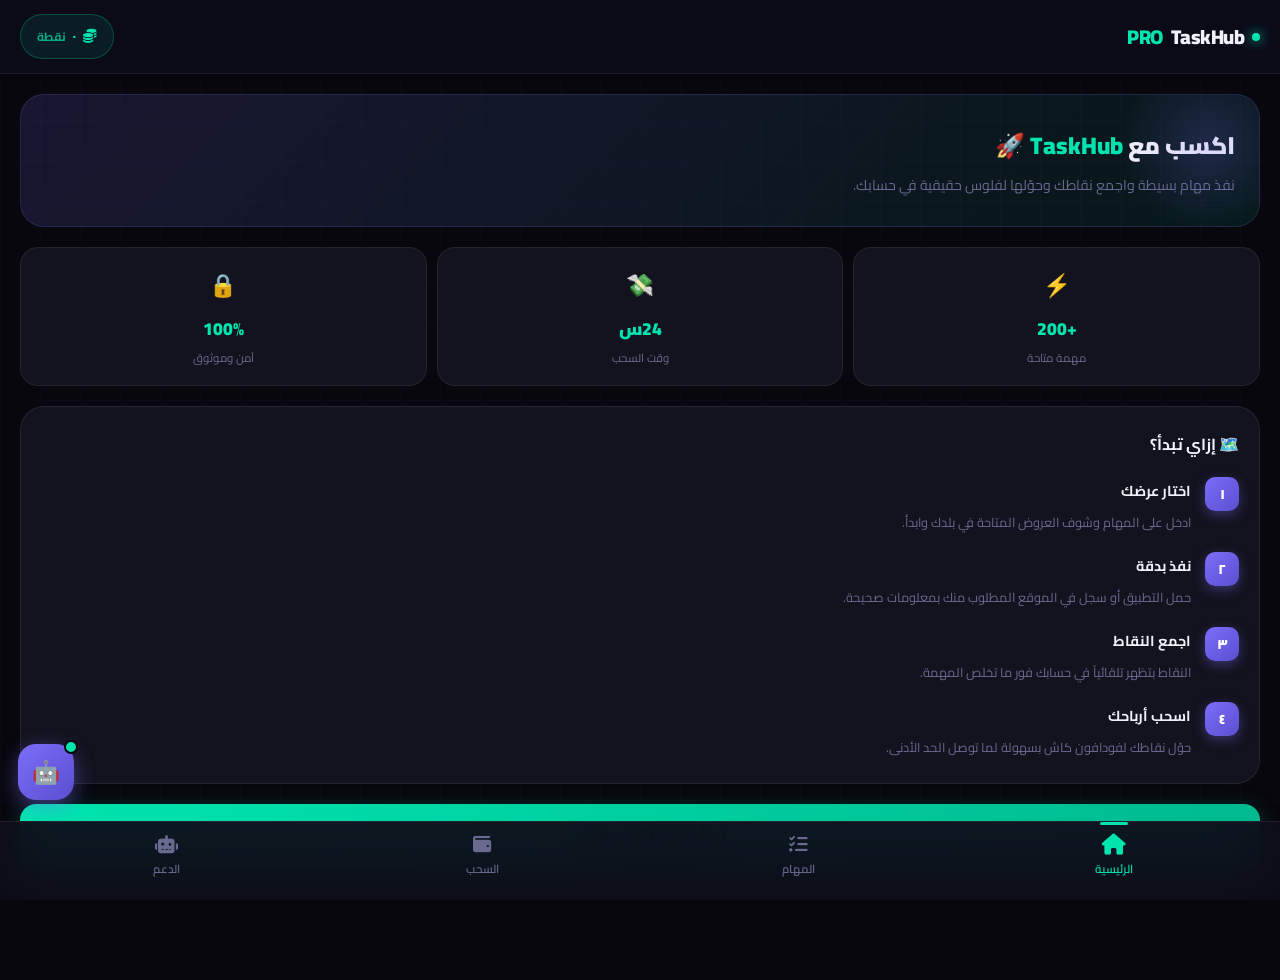
<file: index-17.html>
<!DOCTYPE html>
<html lang="ar" dir="rtl">
<head>
<meta charset="UTF-8" />
<meta name="viewport" content="width=device-width, initial-scale=1.0, maximum-scale=1.0, user-scalable=no" />
<title>TaskHub Pro | منصة الأرباح</title>
<link href="https://fonts.googleapis.com/css2?family=Cairo:wght@300;400;600;700;900&family=Space+Grotesk:wght@400;600;700&display=swap" rel="stylesheet" />
<link rel="stylesheet" href="https://cdnjs.cloudflare.com/ajax/libs/font-awesome/6.5.0/css/all.min.css">
<style>
  :root {
    --bg: #07070d;
    --surface: #0f0f1a;
    --card: #13131f;
    --card2: #191928;
    --border: rgba(255,255,255,0.07);
    --accent: #7c6dfa;
    --accent-glow: rgba(124,109,250,0.3);
    --green: #00e5b0;
    --green-glow: rgba(0,229,176,0.25);
    --text: #f0f0f8;
    --muted: #6a6a90;
    --gold: #ffd166;
  }
  * { margin: 0; padding: 0; box-sizing: border-box; -webkit-tap-highlight-color: transparent; }
  body {
    background: var(--bg);
    color: var(--text);
    font-family: 'Cairo', sans-serif;
    min-height: 100vh;
    padding-bottom: 90px;
    overflow-x: hidden;
  }

  /* Subtle background grid */
  body::before {
    content: '';
    position: fixed;
    inset: 0;
    background-image:
      linear-gradient(rgba(124,109,250,0.03) 1px, transparent 1px),
      linear-gradient(90deg, rgba(124,109,250,0.03) 1px, transparent 1px);
    background-size: 40px 40px;
    pointer-events: none;
    z-index: 0;
  }

  /* ====== TOP NAV ====== */
  .top-nav {
    background: rgba(13,13,26,0.9);
    backdrop-filter: blur(20px);
    padding: 14px 20px;
    display: flex;
    justify-content: space-between;
    align-items: center;
    border-bottom: 1px solid var(--border);
    position: sticky;
    top: 0;
    z-index: 1000;
  }
  .logo {
    font-weight: 900;
    font-size: 1.25rem;
    letter-spacing: -0.5px;
    display: flex;
    align-items: center;
    gap: 8px;
  }
  .logo span { color: var(--green); }
  .logo-dot {
    width: 8px; height: 8px;
    background: var(--green);
    border-radius: 50%;
    box-shadow: 0 0 12px var(--green);
    animation: pulse 2s infinite;
  }
  @keyframes pulse {
    0%,100% { box-shadow: 0 0 8px var(--green); transform: scale(1); }
    50% { box-shadow: 0 0 18px var(--green); transform: scale(1.3); }
  }
  .points-pill {
    background: rgba(0,229,176,0.08);
    border: 1px solid rgba(0,229,176,0.25);
    padding: 7px 16px;
    border-radius: 50px;
    color: var(--green);
    font-weight: 700;
    font-size: 0.95rem;
    display: flex;
    align-items: center;
    gap: 6px;
    transition: all 0.3s;
  }
  .points-pill:hover { background: rgba(0,229,176,0.15); }

  /* ====== PAGES ====== */
  .page { display: none; padding: 20px; animation: fadeSlide 0.4s ease; position: relative; z-index: 1; }
  .page.active { display: block; }
  @keyframes fadeSlide {
    from { opacity: 0; transform: translateY(16px); }
    to { opacity: 1; transform: translateY(0); }
  }

  /* ====== HOME PAGE ====== */
  .hero-banner {
    background: linear-gradient(135deg, rgba(124,109,250,0.15), rgba(0,229,176,0.08));
    border: 1px solid rgba(124,109,250,0.2);
    border-radius: 24px;
    padding: 28px 24px;
    margin-bottom: 20px;
    position: relative;
    overflow: hidden;
  }
  .hero-banner::before {
    content: '';
    position: absolute;
    top: -40px; right: -40px;
    width: 180px; height: 180px;
    background: radial-gradient(circle, rgba(124,109,250,0.2), transparent 70%);
    border-radius: 50%;
  }
  .hero-banner h1 { font-size: 1.5rem; font-weight: 900; margin-bottom: 6px; }
  .hero-banner h1 span { color: var(--green); }
  .hero-banner p { color: var(--muted); font-size: 0.88rem; line-height: 1.7; }

  .stats-row {
    display: grid;
    grid-template-columns: repeat(3, 1fr);
    gap: 10px;
    margin-bottom: 20px;
  }
  .stat-card {
    background: var(--card);
    border: 1px solid var(--border);
    border-radius: 18px;
    padding: 16px 12px;
    text-align: center;
    transition: transform 0.2s, border-color 0.2s;
  }
  .stat-card:hover { transform: translateY(-2px); border-color: rgba(124,109,250,0.3); }
  .stat-card .stat-icon { font-size: 1.4rem; margin-bottom: 6px; }
  .stat-card .stat-val { font-size: 1.1rem; font-weight: 900; color: var(--green); }
  .stat-card .stat-lbl { font-size: 0.72rem; color: var(--muted); margin-top: 2px; }

  .steps-card {
    background: var(--card);
    border: 1px solid var(--border);
    border-radius: 24px;
    padding: 22px 20px;
    margin-bottom: 20px;
  }
  .steps-card h3 { font-size: 1rem; font-weight: 700; margin-bottom: 18px; color: var(--text); }
  .step-item {
    display: flex;
    align-items: flex-start;
    gap: 14px;
    margin-bottom: 16px;
  }
  .step-item:last-child { margin-bottom: 0; }
  .step-num {
    min-width: 34px; height: 34px;
    background: linear-gradient(135deg, var(--accent), #5a4fcf);
    border-radius: 10px;
    display: flex; align-items: center; justify-content: center;
    font-weight: 900; font-size: 0.85rem; color: white;
    box-shadow: 0 4px 12px rgba(124,109,250,0.35);
  }
  .step-text strong { display: block; font-size: 0.9rem; margin-bottom: 2px; }
  .step-text span { font-size: 0.8rem; color: var(--muted); line-height: 1.5; }

  .cta-btn {
    width: 100%;
    padding: 17px;
    background: linear-gradient(135deg, var(--green) 0%, #00b890 100%);
    border: none;
    border-radius: 16px;
    color: #07070d;
    font-family: 'Cairo', sans-serif;
    font-weight: 900;
    font-size: 1.05rem;
    cursor: pointer;
    box-shadow: 0 6px 24px var(--green-glow);
    transition: all 0.3s;
    position: relative;
    overflow: hidden;
  }
  .cta-btn::after {
    content: '';
    position: absolute;
    inset: 0;
    background: linear-gradient(90deg, transparent, rgba(255,255,255,0.15), transparent);
    transform: translateX(-100%);
    transition: 0.5s;
  }
  .cta-btn:hover::after { transform: translateX(100%); }
  .cta-btn:hover { transform: translateY(-2px); box-shadow: 0 10px 30px var(--green-glow); }
  .cta-btn:active { transform: translateY(0); }

  /* ====== TASKS PAGE ====== */
  .tasks-header {
    display: flex;
    justify-content: space-between;
    align-items: center;
    margin-bottom: 12px;
  }
  .tasks-header h3 { font-size: 1.05rem; font-weight: 700; }
  .live-badge {
    display: flex; align-items: center; gap: 6px;
    background: rgba(0,229,176,0.08);
    border: 1px solid rgba(0,229,176,0.2);
    padding: 4px 10px;
    border-radius: 20px;
    font-size: 0.72rem;
    color: var(--green);
  }
  .live-dot {
    width: 6px; height: 6px;
    background: var(--green);
    border-radius: 50%;
    animation: pulse 1.5s infinite;
  }

  /* ====== تنبيه إكمال العرض ====== */
  .offer-alert {
    display: flex;
    align-items: flex-start;
    gap: 10px;
    background: rgba(255,209,102,0.07);
    border: 1px solid rgba(255,209,102,0.3);
    border-radius: 14px;
    padding: 13px 16px;
    margin-bottom: 14px;
    animation: fadeSlide 0.5s ease;
  }
  .offer-alert-icon {
    font-size: 1.2rem;
    flex-shrink: 0;
    margin-top: 1px;
  }
  .offer-alert-text {
    font-size: 0.82rem;
    color: #e0c060;
    line-height: 1.65;
    font-weight: 600;
  }
  .offer-alert-text span {
    display: block;
    color: var(--gold);
    font-weight: 700;
    margin-bottom: 2px;
    font-size: 0.88rem;
  }

  .iframe-wrap {
    background: var(--card);
    border-radius: 22px;
    overflow: hidden;
    border: 1px solid rgba(124,109,250,0.3);
    box-shadow: 0 0 40px rgba(124,109,250,0.1);
    height: 65vh;
    position: relative;
  }
  .iframe-wrap iframe {
    width: 100%;
    height: 100%;
    border: none;
    display: block;
  }

  /* ====== WITHDRAW PAGE ====== */
  .withdraw-header { margin-bottom: 22px; }
  .withdraw-header h3 { font-size: 1.1rem; font-weight: 900; }
  .withdraw-header p { font-size: 0.82rem; color: var(--muted); margin-top: 4px; }

  .balance-display {
    background: linear-gradient(135deg, rgba(124,109,250,0.15), rgba(0,229,176,0.08));
    border: 1px solid rgba(124,109,250,0.25);
    border-radius: 22px;
    padding: 24px;
    text-align: center;
    margin-bottom: 20px;
  }
  .balance-display .bal-label { font-size: 0.8rem; color: var(--muted); margin-bottom: 6px; }
  .balance-display .bal-val { font-size: 2.8rem; font-weight: 900; color: var(--green); line-height: 1; }
  .balance-display .bal-sub { font-size: 0.78rem; color: var(--muted); margin-top: 6px; }

  .form-group { margin-bottom: 14px; }
  .form-label { font-size: 0.82rem; color: var(--muted); margin-bottom: 6px; display: block; }
  .form-input {
    width: 100%;
    padding: 14px 16px;
    background: var(--card);
    border: 1px solid var(--border);
    color: var(--text);
    border-radius: 14px;
    font-family: 'Cairo', sans-serif;
    font-size: 0.95rem;
    outline: none;
    transition: border-color 0.3s, box-shadow 0.3s;
    text-align: right;
  }
  .form-input:focus {
    border-color: rgba(124,109,250,0.5);
    box-shadow: 0 0 0 3px rgba(124,109,250,0.08);
  }
  .withdraw-btn {
    width: 100%;
    padding: 16px;
    background: linear-gradient(135deg, var(--accent), #5a4fcf);
    border: none;
    border-radius: 14px;
    color: white;
    font-family: 'Cairo', sans-serif;
    font-weight: 700;
    font-size: 1rem;
    cursor: pointer;
    box-shadow: 0 6px 20px var(--accent-glow);
    transition: all 0.3s;
    margin-top: 8px;
  }
  .withdraw-btn:hover { transform: translateY(-2px); box-shadow: 0 10px 28px var(--accent-glow); }
  .withdraw-btn:active { transform: translateY(0); }

  .info-note {
    background: rgba(255,209,102,0.06);
    border: 1px solid rgba(255,209,102,0.15);
    border-radius: 14px;
    padding: 14px 16px;
    display: flex;
    gap: 12px;
    align-items: flex-start;
    margin-top: 16px;
  }
  .info-note i { color: var(--gold); font-size: 0.95rem; margin-top: 2px; }
  .info-note span { font-size: 0.8rem; color: #c8c060; line-height: 1.6; }

  /* ====== BOTTOM NAV ====== */
  .bottom-nav {
    position: fixed;
    bottom: 0; left: 0; right: 0;
    background: rgba(13,13,26,0.95);
    backdrop-filter: blur(20px);
    border-top: 1px solid var(--border);
    display: grid;
    grid-template-columns: repeat(4, 1fr);
    padding: 10px 8px 16px;
    z-index: 1000;
  }
  .nav-item {
    cursor: pointer;
    color: var(--muted);
    font-size: 0.72rem;
    font-weight: 600;
    display: flex;
    flex-direction: column;
    align-items: center;
    gap: 4px;
    transition: color 0.3s;
    padding: 4px 0;
    position: relative;
  }
  .nav-item i { font-size: 1.15rem; transition: transform 0.2s; }
  .nav-item.active { color: var(--green); }
  .nav-item.active i { transform: scale(1.15); }
  .nav-item.active::before {
    content: '';
    position: absolute;
    top: -10px;
    left: 50%; transform: translateX(-50%);
    width: 28px; height: 3px;
    background: var(--green);
    border-radius: 2px;
  }

  /* ====== AI CHAT ====== */
  #bot-widget {
    position: fixed;
    bottom: 100px;
    left: 18px;
    z-index: 999;
  }
  .bot-fab {
    width: 56px; height: 56px;
    background: linear-gradient(135deg, var(--accent), #5a4fcf);
    border-radius: 18px;
    display: flex; align-items: center; justify-content: center;
    font-size: 1.4rem;
    cursor: pointer;
    box-shadow: 0 6px 20px rgba(124,109,250,0.45);
    transition: all 0.3s;
    position: relative;
  }
  .bot-fab:hover { transform: scale(1.08) rotate(-5deg); }
  .bot-fab .notif {
    position: absolute;
    top: -4px; right: -4px;
    width: 14px; height: 14px;
    background: var(--green);
    border-radius: 50%;
    border: 2px solid var(--bg);
    animation: pulse 2s infinite;
  }

  .chat-panel {
    display: none;
    flex-direction: column;
    width: 300px;
    height: 420px;
    background: var(--card);
    border: 1px solid rgba(124,109,250,0.25);
    border-radius: 22px;
    position: absolute;
    bottom: 70px;
    left: 0;
    box-shadow: 0 20px 60px rgba(0,0,0,0.7), 0 0 40px rgba(124,109,250,0.1);
    overflow: hidden;
  }
  .chat-panel.open { display: flex; animation: chatPop 0.3s cubic-bezier(0.34,1.56,0.64,1); }
  @keyframes chatPop {
    from { opacity: 0; transform: scale(0.8) translateY(20px); }
    to { opacity: 1; transform: scale(1) translateY(0); }
  }

  .chat-head {
    background: linear-gradient(135deg, var(--accent), #5a4fcf);
    padding: 14px 16px;
    display: flex;
    justify-content: space-between;
    align-items: center;
  }
  .chat-head-info { display: flex; align-items: center; gap: 10px; }
  .chat-avatar {
    width: 34px; height: 34px;
    background: rgba(255,255,255,0.15);
    border-radius: 12px;
    display: flex; align-items: center; justify-content: center;
    font-size: 1.1rem;
  }
  .chat-head-title { font-weight: 700; font-size: 0.88rem; }
  .chat-head-sub { font-size: 0.7rem; opacity: 0.8; margin-top: 1px; }
  .chat-close {
    background: rgba(255,255,255,0.15);
    border: none;
    color: white;
    width: 28px; height: 28px;
    border-radius: 8px;
    cursor: pointer;
    font-size: 0.9rem;
    display: flex; align-items: center; justify-content: center;
    transition: background 0.2s;
  }
  .chat-close:hover { background: rgba(255,255,255,0.25); }

  .chat-body {
    flex: 1;
    padding: 14px;
    overflow-y: auto;
    display: flex;
    flex-direction: column;
    gap: 10px;
    scroll-behavior: smooth;
  }
  .chat-body::-webkit-scrollbar { width: 4px; }
  .chat-body::-webkit-scrollbar-track { background: transparent; }
  .chat-body::-webkit-scrollbar-thumb { background: rgba(255,255,255,0.1); border-radius: 2px; }

  .msg {
    max-width: 85%;
    padding: 10px 14px;
    border-radius: 16px;
    font-size: 0.82rem;
    line-height: 1.6;
    animation: msgIn 0.25s ease;
  }
  @keyframes msgIn { from { opacity: 0; transform: translateY(8px); } to { opacity: 1; transform: translateY(0); } }
  .msg-bot {
    background: var(--card2);
    border: 1px solid var(--border);
    color: #d0d0e8;
    align-self: flex-start;
    border-radius: 16px 16px 16px 4px;
  }
  .msg-user {
    background: linear-gradient(135deg, var(--accent), #5a4fcf);
    color: white;
    align-self: flex-end;
    border-radius: 16px 16px 4px 16px;
  }

  .typing-indicator {
    display: none;
    align-items: center;
    gap: 4px;
    padding: 10px 14px;
    background: var(--card2);
    border: 1px solid var(--border);
    border-radius: 16px 16px 16px 4px;
    align-self: flex-start;
    width: fit-content;
  }
  .typing-indicator.show { display: flex; }
  .typing-indicator span {
    width: 6px; height: 6px;
    background: var(--muted);
    border-radius: 50%;
    animation: typing 1.2s infinite;
  }
  .typing-indicator span:nth-child(2) { animation-delay: 0.2s; }
  .typing-indicator span:nth-child(3) { animation-delay: 0.4s; }
  @keyframes typing {
    0%,60%,100% { transform: translateY(0); opacity: 0.4; }
    30% { transform: translateY(-5px); opacity: 1; }
  }

  .chat-foot {
    padding: 12px;
    border-top: 1px solid var(--border);
    display: flex;
    gap: 8px;
    align-items: center;
  }
  .chat-input {
    flex: 1;
    background: var(--card2);
    border: 1px solid var(--border);
    color: var(--text);
    padding: 10px 14px;
    border-radius: 12px;
    font-family: 'Cairo', sans-serif;
    font-size: 0.82rem;
    outline: none;
    transition: border-color 0.3s;
    direction: rtl;
  }
  .chat-input:focus { border-color: rgba(124,109,250,0.5); }
  .chat-input::placeholder { color: var(--muted); }
  .send-btn {
    width: 38px; height: 38px;
    background: linear-gradient(135deg, var(--accent), #5a4fcf);
    border: none;
    border-radius: 10px;
    color: white;
    cursor: pointer;
    display: flex; align-items: center; justify-content: center;
    font-size: 0.9rem;
    transition: all 0.2s;
    flex-shrink: 0;
  }
  .send-btn:hover { transform: scale(1.08); }
  .send-btn:disabled { opacity: 0.5; cursor: not-allowed; transform: none; }

  /* ====== Points Added Toast (custom) ====== */
  .points-toast {
    position: fixed;
    bottom: 110px;
    left: 50%;
    transform: translateX(-50%) translateY(20px);
    background: linear-gradient(135deg, rgba(0,229,176,0.15), rgba(0,229,176,0.05));
    border: 1px solid rgba(0,229,176,0.4);
    color: var(--green);
    padding: 14px 26px;
    border-radius: 16px;
    font-size: 0.92rem;
    font-weight: 700;
    z-index: 9999;
    opacity: 0;
    transition: all 0.4s cubic-bezier(0.34,1.56,0.64,1);
    pointer-events: none;
    text-align: center;
    white-space: nowrap;
    box-shadow: 0 8px 30px rgba(0,229,176,0.2);
    font-family: 'Cairo', sans-serif;
  }
  .points-toast.show {
    opacity: 1;
    transform: translateX(-50%) translateY(0);
  }
</style>
</head>
<body>

<!-- TOP NAV -->
<div class="top-nav">
  <div class="logo">
    <div class="logo-dot"></div>
    TaskHub <span>PRO</span>
  </div>
  <div class="points-pill">
    <i class="fas fa-coins" style="font-size:0.85rem"></i>
    <span id="user-points">0</span>
    <span style="font-size:0.75rem;opacity:0.7">نقطة</span>
  </div>
</div>

<!-- HOME PAGE -->
<div id="p-home" class="page active">
  <div class="hero-banner">
    <h1>اكسب مع <span>TaskHub</span> 🚀</h1>
    <p>نفذ مهام بسيطة واجمع نقاطك وحوّلها لفلوس حقيقية في حسابك.</p>
  </div>

  <div class="stats-row">
    <div class="stat-card">
      <div class="stat-icon">⚡</div>
      <div class="stat-val">+200</div>
      <div class="stat-lbl">مهمة متاحة</div>
    </div>
    <div class="stat-card">
      <div class="stat-icon">💸</div>
      <div class="stat-val">24س</div>
      <div class="stat-lbl">وقت السحب</div>
    </div>
    <div class="stat-card">
      <div class="stat-icon">🔒</div>
      <div class="stat-val">100%</div>
      <div class="stat-lbl">آمن وموثوق</div>
    </div>
  </div>

  <div class="steps-card">
    <h3>🗺️ إزاي تبدأ؟</h3>
    <div class="step-item">
      <div class="step-num">١</div>
      <div class="step-text">
        <strong>اختار عرضك</strong>
        <span>ادخل على المهام وشوف العروض المتاحة في بلدك وابدأ.</span>
      </div>
    </div>
    <div class="step-item">
      <div class="step-num">٢</div>
      <div class="step-text">
        <strong>نفذ بدقة</strong>
        <span>حمل التطبيق أو سجل في الموقع المطلوب منك بمعلومات صحيحة.</span>
      </div>
    </div>
    <div class="step-item">
      <div class="step-num">٣</div>
      <div class="step-text">
        <strong>اجمع النقاط</strong>
        <span>النقاط بتظهر تلقائياً في حسابك فور ما تخلص المهمة.</span>
      </div>
    </div>
    <div class="step-item">
      <div class="step-num">٤</div>
      <div class="step-text">
        <strong>اسحب أرباحك</strong>
        <span>حوّل نقاطك لفودافون كاش بسهولة لما توصل الحد الأدنى.</span>
      </div>
    </div>
  </div>

  <!-- زر ابدأ جني الأرباح - مربوط بـ CPAGrip -->
  <button class="cta-btn" onclick="startEarning()">
    ابدأ جني الأرباح الآن ✨
  </button>
</div>

<!-- TASKS PAGE -->
<div id="p-tasks" class="page">
  <div class="tasks-header">
    <h3>🎯 حائط العروض</h3>
    <div class="live-badge">
      <div class="live-dot"></div>
      مباشر
    </div>
  </div>

  <!-- تنبيه إكمال العرض بيانات صحيحة -->
  <div class="offer-alert">
    <div class="offer-alert-icon">⚠️</div>
    <div class="offer-alert-text">
      <span>تنبيه مهم لضمان احتساب نقاطك!</span>
      يجب إكمال العرض ببيانات حقيقية وصحيحة بالكامل. أي بيانات غير صحيحة أو إغلاق مبكر للعرض سيؤدي إلى عدم احتساب النقاط.
    </div>
  </div>

  <!-- iframe CPAGrip Direct Offer -->
  <div class="iframe-wrap">
    <iframe
      src="https://singingfiles.com/show.php?l=0&u=2510953&id=71458"
      allowfullscreen
      allow="autoplay; clipboard-write; encrypted-media; fullscreen"
      loading="lazy"
    ></iframe>
  </div>
</div>

<!-- WITHDRAW PAGE -->
<div id="p-withdraw" class="page">
  <div class="withdraw-header">
    <h3>💳 سحب الأرباح</h3>
    <p>تحويل نقاطك على فودافون كاش مباشرةً</p>
  </div>

  <div class="balance-display">
    <div class="bal-label">رصيدك الحالي</div>
    <div class="bal-val" id="bal-display">0</div>
    <div class="bal-sub">نقطة متاحة للسحب</div>
  </div>

  <div class="form-group">
    <label class="form-label">رقم فودافون كاش</label>
    <input type="tel" id="p-number" class="form-input" placeholder="01xxxxxxxxx">
  </div>
  <div class="form-group">
    <label class="form-label">عدد النقاط المطلوب سحبها</label>
    <input type="number" id="p-amount" class="form-input" placeholder="5000">
  </div>

  <button class="withdraw-btn" onclick="requestWithdraw()">
    <i class="fas fa-paper-plane" style="margin-left:8px"></i>
    تأكيد طلب السحب
  </button>

  <div class="info-note">
    <i class="fas fa-info-circle"></i>
    <span>الحد الأدنى للسحب هو 5000 نقطة. يتم معالجة الطلبات خلال 24 ساعة في أيام العمل.</span>
  </div>
</div>

<!-- BOTTOM NAV -->
<div class="bottom-nav">
  <div class="nav-item active" id="nav-0" onclick="switchPage('p-home', 0)">
    <i class="fas fa-home"></i>
    الرئيسية
  </div>
  <div class="nav-item" id="nav-1" onclick="switchPage('p-tasks', 1)">
    <i class="fas fa-tasks"></i>
    المهام
  </div>
  <div class="nav-item" id="nav-2" onclick="switchPage('p-withdraw', 2)">
    <i class="fas fa-wallet"></i>
    السحب
  </div>
  <div class="nav-item" id="nav-3" onclick="toggleChat()">
    <i class="fas fa-robot"></i>
    الدعم
  </div>
</div>

<!-- AI CHAT WIDGET -->
<div id="bot-widget">
  <div class="bot-fab" onclick="toggleChat()">
    🤖
    <div class="notif"></div>
  </div>
  <div class="chat-panel" id="chatPanel">
    <div class="chat-head">
      <div class="chat-head-info">
        <div class="chat-avatar">🤖</div>
        <div>
          <div class="chat-head-title">مساعد TaskHub الذكي</div>
          <div class="chat-head-sub">متصل الآن • يرد فوراً</div>
        </div>
      </div>
      <button class="chat-close" onclick="toggleChat()">✕</button>
    </div>
    <div class="chat-body" id="chatBody">
      <div class="msg msg-bot">أهلاً! أنا مساعدك الذكي في TaskHub. كيف أقدر أساعدك؟ 👋</div>
    </div>
    <div class="typing-indicator" id="typingDot">
      <span></span><span></span><span></span>
    </div>
    <div class="chat-foot">
      <button class="send-btn" id="sendBtn" onclick="sendMsg()">
        <i class="fas fa-paper-plane"></i>
      </button>
      <input
        type="text"
        class="chat-input"
        id="chatInput"
        placeholder="اسأل أي سؤال..."
        onkeydown="if(event.key==='Enter') sendMsg()"
      >
    </div>
  </div>
</div>

<!-- Points Added Toast -->
<div class="points-toast" id="pointsToast">🎉 تم إضافة 5000 نقطة لحسابك!</div>

<script>
// ====== POINTS SYSTEM ======
const POINTS_PER_TASK = 5000;

function getPoints() {
  return parseInt(localStorage.getItem('taskhub_points') || '0', 10);
}

function setPoints(val) {
  localStorage.setItem('taskhub_points', val);
}

function updatePointsUI() {
  const pts = getPoints();
  const el = document.getElementById('user-points');
  const bal = document.getElementById('bal-display');
  if (el) el.textContent = pts.toLocaleString('ar-EG');
  if (bal) bal.textContent = pts.toLocaleString('ar-EG');
}

/**
 * يُستدعى بعد إتمام المهمة لإضافة النقاط تلقائياً
 */
function addTaskPoints() {
  const newTotal = getPoints() + POINTS_PER_TASK;
  setPoints(newTotal);
  updatePointsUI();
  showPointsToast();
}

function showPointsToast() {
  const toast = document.getElementById('pointsToast');
  toast.classList.add('show');
  setTimeout(() => toast.classList.remove('show'), 3500);
}

// تهيئة النقاط عند تحميل الصفحة
updatePointsUI();

// ====== PAGE NAVIGATION ======
function switchPage(pageId, navIdx) {
  document.querySelectorAll('.page').forEach(p => p.classList.remove('active'));
  document.getElementById(pageId).classList.add('active');
  document.querySelectorAll('.nav-item').forEach((n, i) => {
    n.classList.toggle('active', i === navIdx);
  });
  // تحديث عرض الرصيد عند الانتقال لصفحة السحب
  if (pageId === 'p-withdraw') updatePointsUI();
}

// ====== CTA BUTTON — CPAGrip Locker + Navigate ======
function startEarning() {
  // استدعاء CPAGrip locker إن كان متاحاً
  if (typeof call_locker === 'function') {
    try { call_locker(); } catch(e) {}
  }
  // الانتقال لصفحة المهام
  switchPage('p-tasks', 1);
}

// ====== WITHDRAW ======
function requestWithdraw() {
  const num = document.getElementById('p-number').value;
  const amt = document.getElementById('p-amount').value;
  if (!num || !amt) { showToast('من فضلك أكمل البيانات ❗'); return; }
  if (parseInt(amt) < 5000) { showToast('الحد الأدنى 5000 نقطة ⚠️'); return; }
  const current = getPoints();
  if (parseInt(amt) > current) {
    showToast('رصيدك غير كافٍ حالياً، استمر في المهام! 💪');
    return;
  }
  showToast('تم إرسال طلب السحب بنجاح ✅ سيُعالج خلال 24 ساعة.');
}

// ====== SIMPLE TOAST ======
function showToast(msg) {
  const t = document.createElement('div');
  t.style.cssText = `position:fixed;bottom:100px;left:50%;transform:translateX(-50%);background:#1e1e30;border:1px solid rgba(124,109,250,0.3);color:#d0d0f0;padding:12px 22px;border-radius:14px;font-size:0.85rem;z-index:9999;animation:fadeSlide 0.3s ease;font-family:'Cairo',sans-serif;text-align:center;max-width:280px;box-shadow:0 8px 30px rgba(0,0,0,0.5)`;
  t.textContent = msg;
  document.body.appendChild(t);
  setTimeout(() => t.remove(), 3000);
}

// ====== AI CHAT ======
let chatOpen = false;
function toggleChat() {
  chatOpen = !chatOpen;
  const p = document.getElementById('chatPanel');
  p.classList.toggle('open', chatOpen);
  if (chatOpen) {
    document.querySelector('.bot-fab .notif').style.display = 'none';
    document.getElementById('chatInput').focus();
  }
}

// تخزين تاريخ المحادثة كاملاً
const conversationHistory = [];

async function sendMsg() {
  const input = document.getElementById('chatInput');
  const text = input.value.trim();
  if (!text) return;

  // إضافة رسالة المستخدم للواجهة
  appendMsg(text, 'user');
  input.value = '';
  document.getElementById('sendBtn').disabled = true;

  // حفظ الرسالة في تاريخ المحادثة
  conversationHistory.push({ role: 'user', content: text });

  // عرض مؤشر الكتابة
  const typing = document.getElementById('typingDot');
  const body = document.getElementById('chatBody');
  body.appendChild(typing);
  typing.classList.add('show');
  body.scrollTop = body.scrollHeight;

  try {
    const response = await fetch('https://api.anthropic.com/v1/messages', {
      method: 'POST',
      headers: { 'Content-Type': 'application/json' },
      body: JSON.stringify({
        model: 'claude-sonnet-4-20250514',
        max_tokens: 1000,
        system: `أنت مساعد ذكي لمنصة TaskHub Pro العربية لكسب الأرباح من خلال تنفيذ المهام والعروض.
المنصة تعمل الآن مع CPAGrip لعرض الأوفرات والعروض. المستخدمون يجمعون 5000 نقطة لكل مهمة يكملونها ثم يسحبونها عبر فودافون كاش (الحد الأدنى 5000 نقطة، المعالجة خلال 24 ساعة).
رصيد المستخدم الحالي: ${getPoints()} نقطة.

كن مساعداً ودياً ومفيداً وأجب بالعربية الدارجة المصرية. أجوبتك تكون مختصرة وواضحة.
لو العروض مش بتفتح: اقترح تحديث الصفحة أو استخدام متصفح آخر وإيقاف VPN.
لو النقاط تأخرت: وضح إنها ممكن تاخد 10-15 دقيقة تظهر بعد إتمام المهمة.
لو السحب: وضح الشروط والخطوات. الحد الأدنى 5000 نقطة.
مهم جداً: وضح للمستخدم إنه لازم يكمل العروض ببيانات صحيحة وحقيقية عشان تتحسب النقاط.`,
        messages: conversationHistory
      })
    });

    const data = await response.json();
    const reply = data.content?.[0]?.text || 'عذراً، حدث خطأ. حاول مرة أخرى.';

    // حفظ رد المساعد في تاريخ المحادثة
    conversationHistory.push({ role: 'assistant', content: reply });

    typing.classList.remove('show');
    appendMsg(reply, 'bot');
  } catch (err) {
    typing.classList.remove('show');
    appendMsg('عذراً، في مشكلة مؤقتة. جرب تاني! 🔄', 'bot');
    console.error('Chat error:', err);
  }

  document.getElementById('sendBtn').disabled = false;
}

function appendMsg(text, type) {
  const body = document.getElementById('chatBody');
  const div = document.createElement('div');
  div.className = `msg msg-${type}`;
  div.textContent = text;
  body.appendChild(div);
  body.scrollTop = body.scrollHeight;
}

// ====== مستمع رسائل CPAGrip (postMessage) ======
// بعض شبكات CPA بتبعت إشعار عند إتمام المهمة عبر postMessage
window.addEventListener('message', function(event) {
  // CPAGrip / singingfiles conversion callback
  if (
    event.data === 'offer_complete' ||
    event.data === 'conversion' ||
    (typeof event.data === 'object' && event.data && event.data.type === 'conversion')
  ) {
    addTaskPoints();
  }
});

// ====== دالة Callback يمكن لـ CPAGrip استدعاؤها مباشرة ======
function onOfferComplete() {
  addTaskPoints();
}
</script>

<!-- ====== CPAGrip Locker Script ====== -->
<script type="text/javascript" src="https://playabledownload.com/script_include.php?id=1885429"></script>

</body>
</html>
</file>
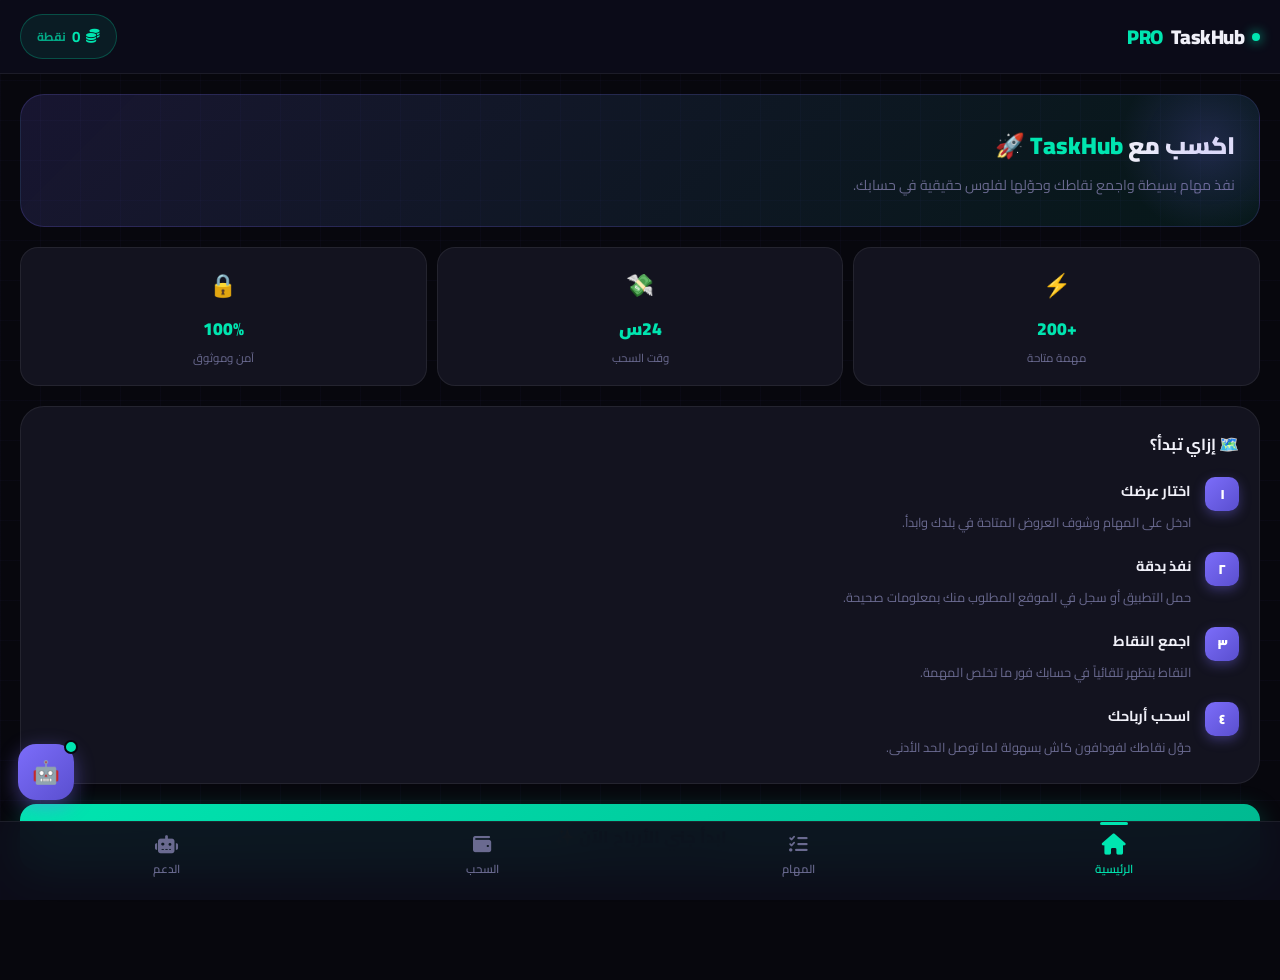
<file: index-19.html>
<!DOCTYPE html>
<html lang="ar" dir="rtl">
<head>
<meta charset="UTF-8" />
<meta name="viewport" content="width=device-width, initial-scale=1.0, maximum-scale=1.0, user-scalable=no" />
<title>TaskHub Pro | منصة الأرباح</title>
<link href="https://fonts.googleapis.com/css2?family=Cairo:wght@300;400;600;700;900&family=Space+Grotesk:wght@400;600;700&display=swap" rel="stylesheet" />
<link rel="stylesheet" href="https://cdnjs.cloudflare.com/ajax/libs/font-awesome/6.5.0/css/all.min.css">
<style>
  :root {
    --bg: #07070d;
    --surface: #0f0f1a;
    --card: #13131f;
    --card2: #191928;
    --border: rgba(255,255,255,0.07);
    --accent: #7c6dfa;
    --accent-glow: rgba(124,109,250,0.3);
    --green: #00e5b0;
    --green-glow: rgba(0,229,176,0.25);
    --text: #f0f0f8;
    --muted: #6a6a90;
    --gold: #ffd166;
  }
  * { margin: 0; padding: 0; box-sizing: border-box; -webkit-tap-highlight-color: transparent; }
  body {
    background: var(--bg);
    color: var(--text);
    font-family: 'Cairo', sans-serif;
    min-height: 100vh;
    padding-bottom: 90px;
    overflow-x: hidden;
  }

  /* Subtle background grid */
  body::before {
    content: '';
    position: fixed;
    inset: 0;
    background-image:
      linear-gradient(rgba(124,109,250,0.03) 1px, transparent 1px),
      linear-gradient(90deg, rgba(124,109,250,0.03) 1px, transparent 1px);
    background-size: 40px 40px;
    pointer-events: none;
    z-index: 0;
  }

  /* ====== TOP NAV ====== */
  .top-nav {
    background: rgba(13,13,26,0.9);
    backdrop-filter: blur(20px);
    padding: 14px 20px;
    display: flex;
    justify-content: space-between;
    align-items: center;
    border-bottom: 1px solid var(--border);
    position: sticky;
    top: 0;
    z-index: 1000;
  }
  .logo {
    font-weight: 900;
    font-size: 1.25rem;
    letter-spacing: -0.5px;
    display: flex;
    align-items: center;
    gap: 8px;
  }
  .logo span { color: var(--green); }
  .logo-dot {
    width: 8px; height: 8px;
    background: var(--green);
    border-radius: 50%;
    box-shadow: 0 0 12px var(--green);
    animation: pulse 2s infinite;
  }
  @keyframes pulse {
    0%,100% { box-shadow: 0 0 8px var(--green); transform: scale(1); }
    50% { box-shadow: 0 0 18px var(--green); transform: scale(1.3); }
  }
  .points-pill {
    background: rgba(0,229,176,0.08);
    border: 1px solid rgba(0,229,176,0.25);
    padding: 7px 16px;
    border-radius: 50px;
    color: var(--green);
    font-weight: 700;
    font-size: 0.95rem;
    display: flex;
    align-items: center;
    gap: 6px;
    transition: all 0.3s;
  }
  .points-pill:hover { background: rgba(0,229,176,0.15); }

  /* ====== PAGES ====== */
  .page { display: none; padding: 20px; animation: fadeSlide 0.4s ease; position: relative; z-index: 1; }
  .page.active { display: block; }
  @keyframes fadeSlide {
    from { opacity: 0; transform: translateY(16px); }
    to { opacity: 1; transform: translateY(0); }
  }

  /* ====== HOME PAGE ====== */
  .hero-banner {
    background: linear-gradient(135deg, rgba(124,109,250,0.15), rgba(0,229,176,0.08));
    border: 1px solid rgba(124,109,250,0.2);
    border-radius: 24px;
    padding: 28px 24px;
    margin-bottom: 20px;
    position: relative;
    overflow: hidden;
  }
  .hero-banner::before {
    content: '';
    position: absolute;
    top: -40px; right: -40px;
    width: 180px; height: 180px;
    background: radial-gradient(circle, rgba(124,109,250,0.2), transparent 70%);
    border-radius: 50%;
  }
  .hero-banner h1 { font-size: 1.5rem; font-weight: 900; margin-bottom: 6px; }
  .hero-banner h1 span { color: var(--green); }
  .hero-banner p { color: var(--muted); font-size: 0.88rem; line-height: 1.7; }

  .stats-row {
    display: grid;
    grid-template-columns: repeat(3, 1fr);
    gap: 10px;
    margin-bottom: 20px;
  }
  .stat-card {
    background: var(--card);
    border: 1px solid var(--border);
    border-radius: 18px;
    padding: 16px 12px;
    text-align: center;
    transition: transform 0.2s, border-color 0.2s;
  }
  .stat-card:hover { transform: translateY(-2px); border-color: rgba(124,109,250,0.3); }
  .stat-card .stat-icon { font-size: 1.4rem; margin-bottom: 6px; }
  .stat-card .stat-val { font-size: 1.1rem; font-weight: 900; color: var(--green); }
  .stat-card .stat-lbl { font-size: 0.72rem; color: var(--muted); margin-top: 2px; }

  .steps-card {
    background: var(--card);
    border: 1px solid var(--border);
    border-radius: 24px;
    padding: 22px 20px;
    margin-bottom: 20px;
  }
  .steps-card h3 { font-size: 1rem; font-weight: 700; margin-bottom: 18px; color: var(--text); }
  .step-item {
    display: flex;
    align-items: flex-start;
    gap: 14px;
    margin-bottom: 16px;
  }
  .step-item:last-child { margin-bottom: 0; }
  .step-num {
    min-width: 34px; height: 34px;
    background: linear-gradient(135deg, var(--accent), #5a4fcf);
    border-radius: 10px;
    display: flex; align-items: center; justify-content: center;
    font-weight: 900; font-size: 0.85rem; color: white;
    box-shadow: 0 4px 12px rgba(124,109,250,0.35);
  }
  .step-text strong { display: block; font-size: 0.9rem; margin-bottom: 2px; }
  .step-text span { font-size: 0.8rem; color: var(--muted); line-height: 1.5; }

  .cta-btn {
    width: 100%;
    padding: 17px;
    background: linear-gradient(135deg, var(--green) 0%, #00b890 100%);
    border: none;
    border-radius: 16px;
    color: #07070d;
    font-family: 'Cairo', sans-serif;
    font-weight: 900;
    font-size: 1.05rem;
    cursor: pointer;
    box-shadow: 0 6px 24px var(--green-glow);
    transition: all 0.3s;
    position: relative;
    overflow: hidden;
  }
  .cta-btn::after {
    content: '';
    position: absolute;
    inset: 0;
    background: linear-gradient(90deg, transparent, rgba(255,255,255,0.15), transparent);
    transform: translateX(-100%);
    transition: 0.5s;
  }
  .cta-btn:hover::after { transform: translateX(100%); }
  .cta-btn:hover { transform: translateY(-2px); box-shadow: 0 10px 30px var(--green-glow); }
  .cta-btn:active { transform: translateY(0); }

  /* ====== TASKS PAGE ====== */
  .tasks-header {
    display: flex;
    justify-content: space-between;
    align-items: center;
    margin-bottom: 16px;
  }
  .tasks-header h3 { font-size: 1.05rem; font-weight: 700; }
  .live-badge {
    display: flex; align-items: center; gap: 6px;
    background: rgba(0,229,176,0.08);
    border: 1px solid rgba(0,229,176,0.2);
    padding: 4px 10px;
    border-radius: 20px;
    font-size: 0.72rem;
    color: var(--green);
  }
  .live-dot {
    width: 6px; height: 6px;
    background: var(--green);
    border-radius: 50%;
    animation: pulse 1.5s infinite;
  }
  .iframe-wrap {
    background: var(--card);
    border-radius: 22px;
    overflow: hidden;
    border: 1px solid rgba(124,109,250,0.3);
    box-shadow: 0 0 40px rgba(124,109,250,0.1);
    height: 72vh;
  }
  .iframe-wrap iframe { width: 100%; height: 100%; border: none; }

  /* ====== WITHDRAW PAGE ====== */
  .withdraw-header { margin-bottom: 22px; }
  .withdraw-header h3 { font-size: 1.1rem; font-weight: 900; }
  .withdraw-header p { font-size: 0.82rem; color: var(--muted); margin-top: 4px; }

  .balance-display {
    background: linear-gradient(135deg, rgba(124,109,250,0.15), rgba(0,229,176,0.08));
    border: 1px solid rgba(124,109,250,0.25);
    border-radius: 22px;
    padding: 24px;
    text-align: center;
    margin-bottom: 20px;
  }
  .balance-display .bal-label { font-size: 0.8rem; color: var(--muted); margin-bottom: 6px; }
  .balance-display .bal-val { font-size: 2.8rem; font-weight: 900; color: var(--green); line-height: 1; }
  .balance-display .bal-sub { font-size: 0.78rem; color: var(--muted); margin-top: 6px; }

  .form-group { margin-bottom: 14px; }
  .form-label { font-size: 0.82rem; color: var(--muted); margin-bottom: 6px; display: block; }
  .form-input {
    width: 100%;
    padding: 14px 16px;
    background: var(--card);
    border: 1px solid var(--border);
    color: var(--text);
    border-radius: 14px;
    font-family: 'Cairo', sans-serif;
    font-size: 0.95rem;
    outline: none;
    transition: border-color 0.3s, box-shadow 0.3s;
    text-align: right;
  }
  .form-input:focus {
    border-color: rgba(124,109,250,0.5);
    box-shadow: 0 0 0 3px rgba(124,109,250,0.08);
  }
  .withdraw-btn {
    width: 100%;
    padding: 16px;
    background: linear-gradient(135deg, var(--accent), #5a4fcf);
    border: none;
    border-radius: 14px;
    color: white;
    font-family: 'Cairo', sans-serif;
    font-weight: 700;
    font-size: 1rem;
    cursor: pointer;
    box-shadow: 0 6px 20px var(--accent-glow);
    transition: all 0.3s;
    margin-top: 8px;
  }
  .withdraw-btn:hover { transform: translateY(-2px); box-shadow: 0 10px 28px var(--accent-glow); }
  .withdraw-btn:active { transform: translateY(0); }

  .info-note {
    background: rgba(255,209,102,0.06);
    border: 1px solid rgba(255,209,102,0.15);
    border-radius: 14px;
    padding: 14px 16px;
    display: flex;
    gap: 12px;
    align-items: flex-start;
    margin-top: 16px;
  }
  .info-note i { color: var(--gold); font-size: 0.95rem; margin-top: 2px; }
  .info-note span { font-size: 0.8rem; color: #c8c060; line-height: 1.6; }

  /* ====== BOTTOM NAV ====== */
  .bottom-nav {
    position: fixed;
    bottom: 0; left: 0; right: 0;
    background: rgba(13,13,26,0.95);
    backdrop-filter: blur(20px);
    border-top: 1px solid var(--border);
    display: grid;
    grid-template-columns: repeat(4, 1fr);
    padding: 10px 8px 16px;
    z-index: 1000;
  }
  .nav-item {
    cursor: pointer;
    color: var(--muted);
    font-size: 0.72rem;
    font-weight: 600;
    display: flex;
    flex-direction: column;
    align-items: center;
    gap: 4px;
    transition: color 0.3s;
    padding: 4px 0;
    position: relative;
  }
  .nav-item i { font-size: 1.15rem; transition: transform 0.2s; }
  .nav-item.active { color: var(--green); }
  .nav-item.active i { transform: scale(1.15); }
  .nav-item.active::before {
    content: '';
    position: absolute;
    top: -10px;
    left: 50%; transform: translateX(-50%);
    width: 28px; height: 3px;
    background: var(--green);
    border-radius: 2px;
  }

  /* ====== AI CHAT ====== */
  #bot-widget {
    position: fixed;
    bottom: 100px;
    left: 18px;
    z-index: 999;
  }
  .bot-fab {
    width: 56px; height: 56px;
    background: linear-gradient(135deg, var(--accent), #5a4fcf);
    border-radius: 18px;
    display: flex; align-items: center; justify-content: center;
    font-size: 1.4rem;
    cursor: pointer;
    box-shadow: 0 6px 20px rgba(124,109,250,0.45);
    transition: all 0.3s;
    position: relative;
  }
  .bot-fab:hover { transform: scale(1.08) rotate(-5deg); }
  .bot-fab .notif {
    position: absolute;
    top: -4px; right: -4px;
    width: 14px; height: 14px;
    background: var(--green);
    border-radius: 50%;
    border: 2px solid var(--bg);
    animation: pulse 2s infinite;
  }

  .chat-panel {
    display: none;
    flex-direction: column;
    width: 300px;
    height: 420px;
    background: var(--card);
    border: 1px solid rgba(124,109,250,0.25);
    border-radius: 22px;
    position: absolute;
    bottom: 70px;
    left: 0;
    box-shadow: 0 20px 60px rgba(0,0,0,0.7), 0 0 40px rgba(124,109,250,0.1);
    overflow: hidden;
  }
  .chat-panel.open { display: flex; animation: chatPop 0.3s cubic-bezier(0.34,1.56,0.64,1); }
  @keyframes chatPop {
    from { opacity: 0; transform: scale(0.8) translateY(20px); }
    to { opacity: 1; transform: scale(1) translateY(0); }
  }

  .chat-head {
    background: linear-gradient(135deg, var(--accent), #5a4fcf);
    padding: 14px 16px;
    display: flex;
    justify-content: space-between;
    align-items: center;
  }
  .chat-head-info { display: flex; align-items: center; gap: 10px; }
  .chat-avatar {
    width: 34px; height: 34px;
    background: rgba(255,255,255,0.15);
    border-radius: 12px;
    display: flex; align-items: center; justify-content: center;
    font-size: 1.1rem;
  }
  .chat-head-title { font-weight: 700; font-size: 0.88rem; }
  .chat-head-sub { font-size: 0.7rem; opacity: 0.8; margin-top: 1px; }
  .chat-close {
    background: rgba(255,255,255,0.15);
    border: none;
    color: white;
    width: 28px; height: 28px;
    border-radius: 8px;
    cursor: pointer;
    font-size: 0.9rem;
    display: flex; align-items: center; justify-content: center;
    transition: background 0.2s;
  }
  .chat-close:hover { background: rgba(255,255,255,0.25); }

  .chat-body {
    flex: 1;
    padding: 14px;
    overflow-y: auto;
    display: flex;
    flex-direction: column;
    gap: 10px;
    scroll-behavior: smooth;
  }
  .chat-body::-webkit-scrollbar { width: 4px; }
  .chat-body::-webkit-scrollbar-track { background: transparent; }
  .chat-body::-webkit-scrollbar-thumb { background: rgba(255,255,255,0.1); border-radius: 2px; }

  .msg {
    max-width: 85%;
    padding: 10px 14px;
    border-radius: 16px;
    font-size: 0.82rem;
    line-height: 1.6;
    animation: msgIn 0.25s ease;
  }
  @keyframes msgIn { from { opacity: 0; transform: translateY(8px); } to { opacity: 1; transform: translateY(0); } }
  .msg-bot {
    background: var(--card2);
    border: 1px solid var(--border);
    color: #d0d0e8;
    align-self: flex-start;
    border-radius: 16px 16px 16px 4px;
  }
  .msg-user {
    background: linear-gradient(135deg, var(--accent), #5a4fcf);
    color: white;
    align-self: flex-end;
    border-radius: 16px 16px 4px 16px;
  }

  .typing-indicator {
    display: none;
    align-items: center;
    gap: 4px;
    padding: 10px 14px;
    background: var(--card2);
    border: 1px solid var(--border);
    border-radius: 16px 16px 16px 4px;
    align-self: flex-start;
    width: fit-content;
  }
  .typing-indicator.show { display: flex; }
  .typing-indicator span {
    width: 6px; height: 6px;
    background: var(--muted);
    border-radius: 50%;
    animation: typing 1.2s infinite;
  }
  .typing-indicator span:nth-child(2) { animation-delay: 0.2s; }
  .typing-indicator span:nth-child(3) { animation-delay: 0.4s; }
  @keyframes typing {
    0%,60%,100% { transform: translateY(0); opacity: 0.4; }
    30% { transform: translateY(-5px); opacity: 1; }
  }

  .chat-foot {
    padding: 12px;
    border-top: 1px solid var(--border);
    display: flex;
    gap: 8px;
    align-items: center;
  }
  .chat-input {
    flex: 1;
    background: var(--card2);
    border: 1px solid var(--border);
    color: var(--text);
    padding: 10px 14px;
    border-radius: 12px;
    font-family: 'Cairo', sans-serif;
    font-size: 0.82rem;
    outline: none;
    transition: border-color 0.3s;
    direction: rtl;
  }
  .chat-input:focus { border-color: rgba(124,109,250,0.5); }
  .chat-input::placeholder { color: var(--muted); }
  .send-btn {
    width: 38px; height: 38px;
    background: linear-gradient(135deg, var(--accent), #5a4fcf);
    border: none;
    border-radius: 10px;
    color: white;
    cursor: pointer;
    display: flex; align-items: center; justify-content: center;
    font-size: 0.9rem;
    transition: all 0.2s;
    flex-shrink: 0;
  }
  .send-btn:hover { transform: scale(1.08); }
  .send-btn:disabled { opacity: 0.5; cursor: not-allowed; transform: none; }
</style>
</head>
<body>

<!-- TOP NAV -->
<div class="top-nav">
  <div class="logo">
    <div class="logo-dot"></div>
    TaskHub <span>PRO</span>
  </div>
  <div class="points-pill">
    <i class="fas fa-coins" style="font-size:0.85rem"></i>
    <span id="user-points">0</span>
    <span style="font-size:0.75rem;opacity:0.7">نقطة</span>
  </div>
</div>

<!-- HOME PAGE -->
<div id="p-home" class="page active">
  <div class="hero-banner">
    <h1>اكسب مع <span>TaskHub</span> 🚀</h1>
    <p>نفذ مهام بسيطة واجمع نقاطك وحوّلها لفلوس حقيقية في حسابك.</p>
  </div>

  <div class="stats-row">
    <div class="stat-card">
      <div class="stat-icon">⚡</div>
      <div class="stat-val">+200</div>
      <div class="stat-lbl">مهمة متاحة</div>
    </div>
    <div class="stat-card">
      <div class="stat-icon">💸</div>
      <div class="stat-val">24س</div>
      <div class="stat-lbl">وقت السحب</div>
    </div>
    <div class="stat-card">
      <div class="stat-icon">🔒</div>
      <div class="stat-val">100%</div>
      <div class="stat-lbl">آمن وموثوق</div>
    </div>
  </div>

  <div class="steps-card">
    <h3>🗺️ إزاي تبدأ؟</h3>
    <div class="step-item">
      <div class="step-num">١</div>
      <div class="step-text">
        <strong>اختار عرضك</strong>
        <span>ادخل على المهام وشوف العروض المتاحة في بلدك وابدأ.</span>
      </div>
    </div>
    <div class="step-item">
      <div class="step-num">٢</div>
      <div class="step-text">
        <strong>نفذ بدقة</strong>
        <span>حمل التطبيق أو سجل في الموقع المطلوب منك بمعلومات صحيحة.</span>
      </div>
    </div>
    <div class="step-item">
      <div class="step-num">٣</div>
      <div class="step-text">
        <strong>اجمع النقاط</strong>
        <span>النقاط بتظهر تلقائياً في حسابك فور ما تخلص المهمة.</span>
      </div>
    </div>
    <div class="step-item">
      <div class="step-num">٤</div>
      <div class="step-text">
        <strong>اسحب أرباحك</strong>
        <span>حوّل نقاطك لفودافون كاش بسهولة لما توصل الحد الأدنى.</span>
      </div>
    </div>
  </div>

  <button class="cta-btn" onclick="switchPage('p-tasks', 1)">
    ابدأ جني الأرباح الآن ✨
  </button>
</div>

<!-- TASKS PAGE -->
<div id="p-tasks" class="page">
  <div class="tasks-header">
    <h3>🎯 حائط العروض</h3>
    <div class="live-badge">
      <div class="live-dot"></div>
      مباشر
    </div>
  </div>
  <div class="iframe-wrap">
    <iframe src="https://mylead.global/sl/df6920f3e660143899f7d0c9f1396f42?&subid=" allowfullscreen></iframe>
  </div>
</div>

<!-- WITHDRAW PAGE -->
<div id="p-withdraw" class="page">
  <div class="withdraw-header">
    <h3>💳 سحب الأرباح</h3>
    <p>تحويل نقاطك على فودافون كاش مباشرةً</p>
  </div>

  <div class="balance-display">
    <div class="bal-label">رصيدك الحالي</div>
    <div class="bal-val" id="bal-display">0</div>
    <div class="bal-sub">نقطة متاحة للسحب</div>
  </div>

  <div class="form-group">
    <label class="form-label">رقم فودافون كاش</label>
    <input type="tel" id="p-number" class="form-input" placeholder="01xxxxxxxxx">
  </div>
  <div class="form-group">
    <label class="form-label">عدد النقاط المطلوب سحبها</label>
    <input type="number" id="p-amount" class="form-input" placeholder="5000">
  </div>

  <button class="withdraw-btn" onclick="requestWithdraw()">
    <i class="fas fa-paper-plane" style="margin-left:8px"></i>
    تأكيد طلب السحب
  </button>

  <div class="info-note">
    <i class="fas fa-info-circle"></i>
    <span>الحد الأدنى للسحب هو 5000 نقطة. يتم معالجة الطلبات خلال 24 ساعة في أيام العمل.</span>
  </div>
</div>

<!-- BOTTOM NAV -->
<div class="bottom-nav">
  <div class="nav-item active" id="nav-0" onclick="switchPage('p-home', 0)">
    <i class="fas fa-home"></i>
    الرئيسية
  </div>
  <div class="nav-item" id="nav-1" onclick="switchPage('p-tasks', 1)">
    <i class="fas fa-tasks"></i>
    المهام
  </div>
  <div class="nav-item" id="nav-2" onclick="switchPage('p-withdraw', 2)">
    <i class="fas fa-wallet"></i>
    السحب
  </div>
  <div class="nav-item" id="nav-3" onclick="toggleChat()">
    <i class="fas fa-robot"></i>
    الدعم
  </div>
</div>

<!-- AI CHAT WIDGET -->
<div id="bot-widget">
  <div class="bot-fab" onclick="toggleChat()">
    🤖
    <div class="notif"></div>
  </div>
  <div class="chat-panel" id="chatPanel">
    <div class="chat-head">
      <div class="chat-head-info">
        <div class="chat-avatar">🤖</div>
        <div>
          <div class="chat-head-title">مساعد TaskHub الذكي</div>
          <div class="chat-head-sub">متصل الآن • يرد فوراً</div>
        </div>
      </div>
      <button class="chat-close" onclick="toggleChat()">✕</button>
    </div>
    <div class="chat-body" id="chatBody">
      <div class="msg msg-bot">أهلاً! أنا مساعدك الذكي في TaskHub. كيف أقدر أساعدك؟ 👋</div>
    </div>
    <div class="typing-indicator" id="typingDot">
      <span></span><span></span><span></span>
    </div>
    <div class="chat-foot">
      <button class="send-btn" id="sendBtn" onclick="sendMsg()">
        <i class="fas fa-paper-plane"></i>
      </button>
      <input
        type="text"
        class="chat-input"
        id="chatInput"
        placeholder="اسأل أي سؤال..."
        onkeydown="if(event.key==='Enter') sendMsg()"
      >
    </div>
  </div>
</div>

<script>
// ====== PAGE NAVIGATION ======
function switchPage(pageId, navIdx) {
  document.querySelectorAll('.page').forEach(p => p.classList.remove('active'));
  document.getElementById(pageId).classList.add('active');
  document.querySelectorAll('.nav-item').forEach((n, i) => {
    n.classList.toggle('active', i === navIdx);
  });
}

// ====== WITHDRAW ======
function requestWithdraw() {
  const num = document.getElementById('p-number').value;
  const amt = document.getElementById('p-amount').value;
  if (!num || !amt) { showToast('من فضلك أكمل البيانات ❗'); return; }
  if (parseInt(amt) < 5000) { showToast('الحد الأدنى 5000 نقطة ⚠️'); return; }
  showToast('رصيدك غير كافٍ حالياً، استمر في المهام! 💪');
}

// ====== SIMPLE TOAST ======
function showToast(msg) {
  const t = document.createElement('div');
  t.style.cssText = `position:fixed;bottom:100px;left:50%;transform:translateX(-50%);background:#1e1e30;border:1px solid rgba(124,109,250,0.3);color:#d0d0f0;padding:12px 22px;border-radius:14px;font-size:0.85rem;z-index:9999;animation:fadeSlide 0.3s ease;font-family:'Cairo',sans-serif;text-align:center;max-width:280px;box-shadow:0 8px 30px rgba(0,0,0,0.5)`;
  t.textContent = msg;
  document.body.appendChild(t);
  setTimeout(() => t.remove(), 3000);
}

// ====== AI CHAT ======
let chatOpen = false;
function toggleChat() {
  chatOpen = !chatOpen;
  const p = document.getElementById('chatPanel');
  p.classList.toggle('open', chatOpen);
  if (chatOpen) {
    document.querySelector('.bot-fab .notif').style.display = 'none';
    document.getElementById('chatInput').focus();
  }
}

const conversationHistory = [];

async function sendMsg() {
  const input = document.getElementById('chatInput');
  const text = input.value.trim();
  if (!text) return;

  // Append user message
  appendMsg(text, 'user');
  input.value = '';
  document.getElementById('sendBtn').disabled = true;

  // Add to conversation history
  conversationHistory.push({ role: 'user', content: text });

  // Show typing
  const typing = document.getElementById('typingDot');
  const body = document.getElementById('chatBody');
  body.appendChild(typing);
  typing.classList.add('show');
  body.scrollTop = body.scrollHeight;

  try {
    const response = await fetch('https://api.anthropic.com/v1/messages', {
      method: 'POST',
      headers: { 'Content-Type': 'application/json' },
      body: JSON.stringify({
        model: 'claude-sonnet-4-20250514',
        max_tokens: 1000,
        system: `أنت مساعد ذكي لمنصة TaskHub Pro العربية لكسب الأرباح من خلال تنفيذ المهام والعروض.
المنصة تعمل مع MyLead.global لعرض الأوفرات والعروض. المستخدمون يجمعون نقاطاً من العروض ثم يسحبونها عبر فودافون كاش (الحد الأدنى 5000 نقطة، المعالجة خلال 24 ساعة).

كن مساعداً ودياً ومفيداً وأجب بالعربية الدارجة المصرية. أجوبتك تكون مختصرة وواضحة.
لو العروض مش بتفتح: اقترح تحديث الصفحة أو استخدام متصفح آخر وإيقاف VPN.
لو النقاط تأخرت: وضح إنها ممكن تاخد 10-15 دقيقة تظهر بعد إتمام المهمة.
لو السحب: وضح الشروط والخطوات.`,
        messages: conversationHistory
      })
    });

    const data = await response.json();
    const reply = data.content?.[0]?.text || 'عذراً، حدث خطأ. حاول مرة أخرى.';

    conversationHistory.push({ role: 'assistant', content: reply });

    typing.classList.remove('show');
    appendMsg(reply, 'bot');
  } catch (err) {
    typing.classList.remove('show');
    appendMsg('عذراً، في مشكلة مؤقتة. جرب تاني! 🔄', 'bot');
  }

  document.getElementById('sendBtn').disabled = false;
}

function appendMsg(text, type) {
  const body = document.getElementById('chatBody');
  const div = document.createElement('div');
  div.className = `msg msg-${type}`;
  div.textContent = text;
  body.appendChild(div);
  body.scrollTop = body.scrollHeight;
}
</script>
</body>
</html>
</file>
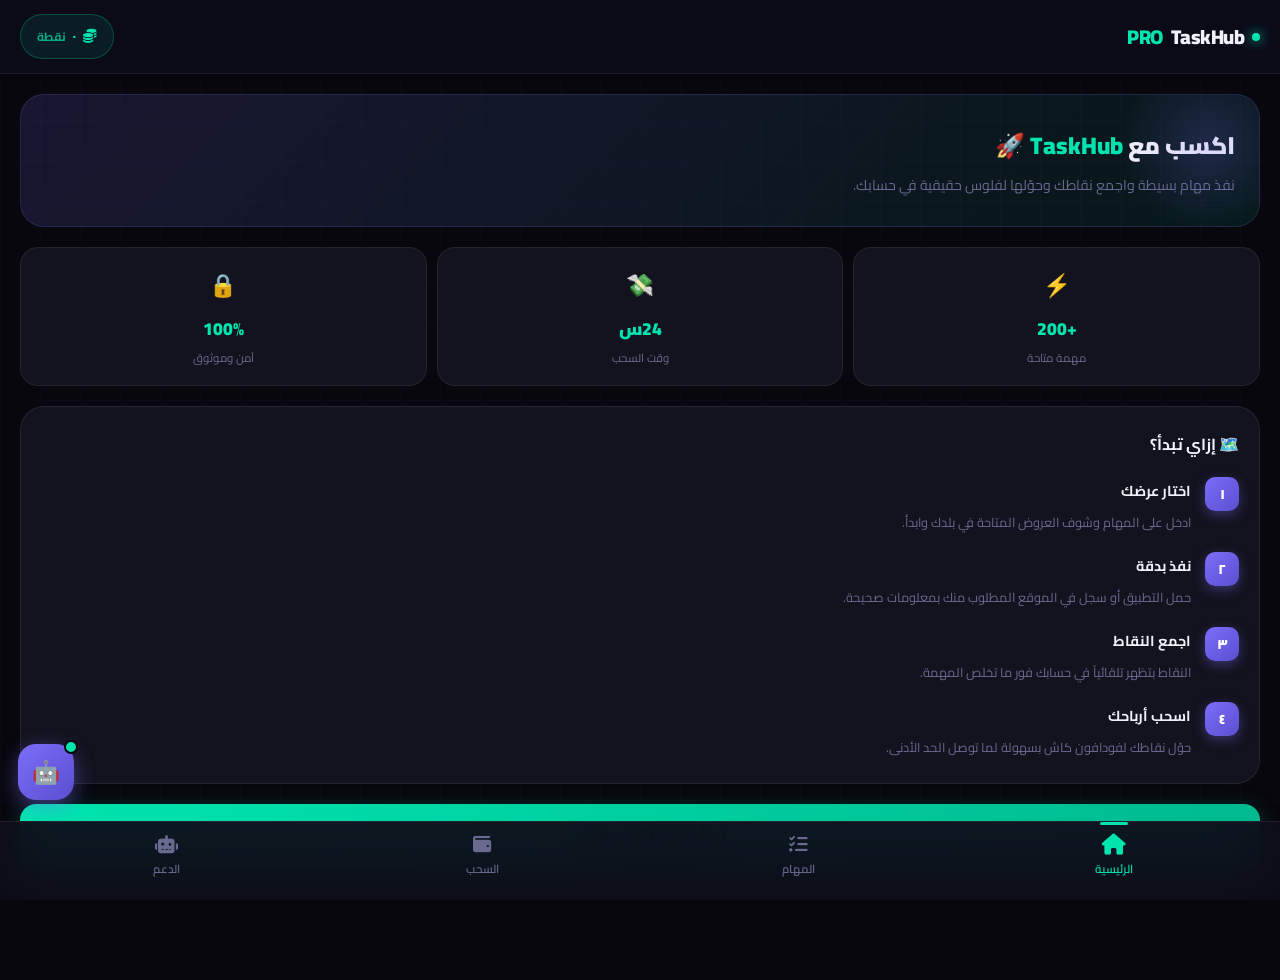
<file: index__5_-1.html>
<!DOCTYPE html>
<html lang="ar" dir="rtl">
<head>
<meta charset="UTF-8" />
<meta name="viewport" content="width=device-width, initial-scale=1.0, maximum-scale=1.0, user-scalable=no" />
<title>TaskHub Pro | منصة الأرباح</title>
<link href="https://fonts.googleapis.com/css2?family=Cairo:wght@300;400;600;700;900&family=Space+Grotesk:wght@400;600;700&display=swap" rel="stylesheet" />
<link rel="stylesheet" href="https://cdnjs.cloudflare.com/ajax/libs/font-awesome/6.5.0/css/all.min.css">
<style>
  :root {
    --bg: #07070d;
    --surface: #0f0f1a;
    --card: #13131f;
    --card2: #191928;
    --border: rgba(255,255,255,0.07);
    --accent: #7c6dfa;
    --accent-glow: rgba(124,109,250,0.3);
    --green: #00e5b0;
    --green-glow: rgba(0,229,176,0.25);
    --text: #f0f0f8;
    --muted: #6a6a90;
    --gold: #ffd166;
  }
  * { margin: 0; padding: 0; box-sizing: border-box; -webkit-tap-highlight-color: transparent; }
  body {
    background: var(--bg);
    color: var(--text);
    font-family: 'Cairo', sans-serif;
    min-height: 100vh;
    padding-bottom: 90px;
    overflow-x: hidden;
  }

  /* Subtle background grid */
  body::before {
    content: '';
    position: fixed;
    inset: 0;
    background-image:
      linear-gradient(rgba(124,109,250,0.03) 1px, transparent 1px),
      linear-gradient(90deg, rgba(124,109,250,0.03) 1px, transparent 1px);
    background-size: 40px 40px;
    pointer-events: none;
    z-index: 0;
  }

  /* ====== TOP NAV ====== */
  .top-nav {
    background: rgba(13,13,26,0.9);
    backdrop-filter: blur(20px);
    padding: 14px 20px;
    display: flex;
    justify-content: space-between;
    align-items: center;
    border-bottom: 1px solid var(--border);
    position: sticky;
    top: 0;
    z-index: 1000;
  }
  .logo {
    font-weight: 900;
    font-size: 1.25rem;
    letter-spacing: -0.5px;
    display: flex;
    align-items: center;
    gap: 8px;
  }
  .logo span { color: var(--green); }
  .logo-dot {
    width: 8px; height: 8px;
    background: var(--green);
    border-radius: 50%;
    box-shadow: 0 0 12px var(--green);
    animation: pulse 2s infinite;
  }
  @keyframes pulse {
    0%,100% { box-shadow: 0 0 8px var(--green); transform: scale(1); }
    50% { box-shadow: 0 0 18px var(--green); transform: scale(1.3); }
  }
  .points-pill {
    background: rgba(0,229,176,0.08);
    border: 1px solid rgba(0,229,176,0.25);
    padding: 7px 16px;
    border-radius: 50px;
    color: var(--green);
    font-weight: 700;
    font-size: 0.95rem;
    display: flex;
    align-items: center;
    gap: 6px;
    transition: all 0.3s;
  }
  .points-pill:hover { background: rgba(0,229,176,0.15); }

  /* ====== PAGES ====== */
  .page { display: none; padding: 20px; animation: fadeSlide 0.4s ease; position: relative; z-index: 1; }
  .page.active { display: block; }
  @keyframes fadeSlide {
    from { opacity: 0; transform: translateY(16px); }
    to { opacity: 1; transform: translateY(0); }
  }

  /* ====== HOME PAGE ====== */
  .hero-banner {
    background: linear-gradient(135deg, rgba(124,109,250,0.15), rgba(0,229,176,0.08));
    border: 1px solid rgba(124,109,250,0.2);
    border-radius: 24px;
    padding: 28px 24px;
    margin-bottom: 20px;
    position: relative;
    overflow: hidden;
  }
  .hero-banner::before {
    content: '';
    position: absolute;
    top: -40px; right: -40px;
    width: 180px; height: 180px;
    background: radial-gradient(circle, rgba(124,109,250,0.2), transparent 70%);
    border-radius: 50%;
  }
  .hero-banner h1 { font-size: 1.5rem; font-weight: 900; margin-bottom: 6px; }
  .hero-banner h1 span { color: var(--green); }
  .hero-banner p { color: var(--muted); font-size: 0.88rem; line-height: 1.7; }

  .stats-row {
    display: grid;
    grid-template-columns: repeat(3, 1fr);
    gap: 10px;
    margin-bottom: 20px;
  }
  .stat-card {
    background: var(--card);
    border: 1px solid var(--border);
    border-radius: 18px;
    padding: 16px 12px;
    text-align: center;
    transition: transform 0.2s, border-color 0.2s;
  }
  .stat-card:hover { transform: translateY(-2px); border-color: rgba(124,109,250,0.3); }
  .stat-card .stat-icon { font-size: 1.4rem; margin-bottom: 6px; }
  .stat-card .stat-val { font-size: 1.1rem; font-weight: 900; color: var(--green); }
  .stat-card .stat-lbl { font-size: 0.72rem; color: var(--muted); margin-top: 2px; }

  .steps-card {
    background: var(--card);
    border: 1px solid var(--border);
    border-radius: 24px;
    padding: 22px 20px;
    margin-bottom: 20px;
  }
  .steps-card h3 { font-size: 1rem; font-weight: 700; margin-bottom: 18px; color: var(--text); }
  .step-item {
    display: flex;
    align-items: flex-start;
    gap: 14px;
    margin-bottom: 16px;
  }
  .step-item:last-child { margin-bottom: 0; }
  .step-num {
    min-width: 34px; height: 34px;
    background: linear-gradient(135deg, var(--accent), #5a4fcf);
    border-radius: 10px;
    display: flex; align-items: center; justify-content: center;
    font-weight: 900; font-size: 0.85rem; color: white;
    box-shadow: 0 4px 12px rgba(124,109,250,0.35);
  }
  .step-text strong { display: block; font-size: 0.9rem; margin-bottom: 2px; }
  .step-text span { font-size: 0.8rem; color: var(--muted); line-height: 1.5; }

  .cta-btn {
    width: 100%;
    padding: 17px;
    background: linear-gradient(135deg, var(--green) 0%, #00b890 100%);
    border: none;
    border-radius: 16px;
    color: #07070d;
    font-family: 'Cairo', sans-serif;
    font-weight: 900;
    font-size: 1.05rem;
    cursor: pointer;
    box-shadow: 0 6px 24px var(--green-glow);
    transition: all 0.3s;
    position: relative;
    overflow: hidden;
  }
  .cta-btn::after {
    content: '';
    position: absolute;
    inset: 0;
    background: linear-gradient(90deg, transparent, rgba(255,255,255,0.15), transparent);
    transform: translateX(-100%);
    transition: 0.5s;
  }
  .cta-btn:hover::after { transform: translateX(100%); }
  .cta-btn:hover { transform: translateY(-2px); box-shadow: 0 10px 30px var(--green-glow); }
  .cta-btn:active { transform: translateY(0); }

  /* ====== TASKS PAGE ====== */
  .tasks-header {
    display: flex;
    justify-content: space-between;
    align-items: center;
    margin-bottom: 12px;
  }
  .tasks-header h3 { font-size: 1.05rem; font-weight: 700; }
  .live-badge {
    display: flex; align-items: center; gap: 6px;
    background: rgba(0,229,176,0.08);
    border: 1px solid rgba(0,229,176,0.2);
    padding: 4px 10px;
    border-radius: 20px;
    font-size: 0.72rem;
    color: var(--green);
  }
  .live-dot {
    width: 6px; height: 6px;
    background: var(--green);
    border-radius: 50%;
    animation: pulse 1.5s infinite;
  }

  /* ====== تنبيه إكمال العرض ====== */
  .offer-alert {
    display: flex;
    align-items: flex-start;
    gap: 10px;
    background: rgba(255,209,102,0.07);
    border: 1px solid rgba(255,209,102,0.3);
    border-radius: 14px;
    padding: 13px 16px;
    margin-bottom: 14px;
    animation: fadeSlide 0.5s ease;
  }
  .offer-alert-icon {
    font-size: 1.2rem;
    flex-shrink: 0;
    margin-top: 1px;
  }
  .offer-alert-text {
    font-size: 0.82rem;
    color: #e0c060;
    line-height: 1.65;
    font-weight: 600;
  }
  .offer-alert-text span {
    display: block;
    color: var(--gold);
    font-weight: 700;
    margin-bottom: 2px;
    font-size: 0.88rem;
  }

  /* ====== EARN CARDS ====== */
  .earn-cards { display: flex; flex-direction: column; gap: 14px; margin-top: 4px; }

  .earn-card {
    background: var(--card);
    border: 1px solid var(--border);
    border-radius: 22px;
    padding: 18px 18px 16px;
    position: relative;
    overflow: hidden;
    transition: border-color 0.3s, transform 0.2s;
  }
  .earn-card:hover { transform: translateY(-2px); border-color: rgba(124,109,250,0.35); }
  .earn-card.done {
    border-color: rgba(0,229,176,0.3);
    background: linear-gradient(135deg, rgba(0,229,176,0.04), var(--card));
  }
  .earn-card::before {
    content: '';
    position: absolute;
    top: 0; right: 0;
    width: 120px; height: 120px;
    background: radial-gradient(circle, rgba(124,109,250,0.07), transparent 70%);
    pointer-events: none;
  }

  .earn-card-top {
    display: flex;
    align-items: center;
    gap: 14px;
    margin-bottom: 14px;
  }
  .earn-card-icon {
    width: 52px; height: 52px;
    border-radius: 16px;
    display: flex; align-items: center; justify-content: center;
    font-size: 1.5rem;
    flex-shrink: 0;
  }
  .earn-card-icon.video { background: linear-gradient(135deg, rgba(239,68,68,0.2), rgba(239,68,68,0.05)); border: 1px solid rgba(239,68,68,0.2); }
  .earn-card-icon.gift  { background: linear-gradient(135deg, rgba(255,209,102,0.2), rgba(255,209,102,0.05)); border: 1px solid rgba(255,209,102,0.2); }
  .earn-card-icon.star  { background: linear-gradient(135deg, rgba(124,109,250,0.2), rgba(124,109,250,0.05)); border: 1px solid rgba(124,109,250,0.2); }

  .earn-card-info { flex: 1; }
  .earn-card-title { font-size: 0.95rem; font-weight: 700; margin-bottom: 3px; }
  .earn-card-sub   { font-size: 0.78rem; color: var(--muted); line-height: 1.5; }

  .earn-pts-badge {
    display: flex; flex-direction: column; align-items: center;
    background: rgba(0,229,176,0.08);
    border: 1px solid rgba(0,229,176,0.2);
    border-radius: 12px;
    padding: 8px 12px;
    min-width: 58px;
  }
  .earn-pts-badge .pts-num { font-size: 1.1rem; font-weight: 900; color: var(--green); line-height: 1; }
  .earn-pts-badge .pts-lbl { font-size: 0.65rem; color: var(--muted); margin-top: 2px; }

  /* Progress bar */
  .earn-progress { height: 4px; background: rgba(255,255,255,0.06); border-radius: 2px; margin-bottom: 12px; overflow: hidden; }
  .earn-progress-fill { height: 100%; border-radius: 2px; background: linear-gradient(90deg, var(--accent), var(--green)); width: 0%; transition: width 0.4s ease; }

  /* Watch button */
  .watch-btn {
    width: 100%;
    padding: 13px;
    border: none;
    border-radius: 14px;
    font-family: 'Cairo', sans-serif;
    font-weight: 700;
    font-size: 0.92rem;
    cursor: pointer;
    transition: all 0.3s;
    display: flex; align-items: center; justify-content: center; gap: 8px;
    position: relative; overflow: hidden;
  }
  .watch-btn.ready {
    background: linear-gradient(135deg, var(--green), #00b890);
    color: #07070d;
    box-shadow: 0 4px 16px var(--green-glow);
  }
  .watch-btn.ready:hover { transform: translateY(-2px); box-shadow: 0 8px 24px var(--green-glow); }
  .watch-btn.watching {
    background: rgba(124,109,250,0.15);
    border: 1px solid rgba(124,109,250,0.3);
    color: var(--accent);
    cursor: not-allowed;
  }
  .watch-btn.collected {
    background: rgba(0,229,176,0.1);
    border: 1px solid rgba(0,229,176,0.25);
    color: var(--green);
    cursor: default;
  }
  .watch-btn::after {
    content: '';
    position: absolute; inset: 0;
    background: linear-gradient(90deg, transparent, rgba(255,255,255,0.12), transparent);
    transform: translateX(-100%);
    transition: 0.5s;
  }
  .watch-btn.ready:hover::after { transform: translateX(100%); }

  /* Countdown pill inside button */
  .btn-countdown {
    background: rgba(255,255,255,0.15);
    border-radius: 8px;
    padding: 2px 8px;
    font-size: 0.82rem;
    font-weight: 900;
    min-width: 28px;
    text-align: center;
  }

  /* Daily reset note */
  .reset-note {
    display: flex; align-items: center; gap: 8px;
    background: rgba(255,255,255,0.02);
    border: 1px solid var(--border);
    border-radius: 12px;
    padding: 10px 14px;
    margin-top: 6px;
    font-size: 0.78rem;
    color: var(--muted);
  }
  .reset-note i { color: var(--gold); font-size: 0.85rem; }

  /* Ad overlay (hidden by default) */
  .ad-overlay {
    display: none;
    position: fixed;
    inset: 0;
    background: rgba(7,7,13,0.92);
    z-index: 2000;
    align-items: center;
    justify-content: center;
    flex-direction: column;
    gap: 20px;
    backdrop-filter: blur(8px);
    padding: 24px;
  }
  .ad-overlay.open { display: flex; animation: fadeSlide 0.3s ease; }
  .ad-overlay-card {
    background: var(--card);
    border: 1px solid rgba(124,109,250,0.3);
    border-radius: 28px;
    padding: 28px 22px;
    width: 100%;
    max-width: 380px;
    text-align: center;
    box-shadow: 0 20px 60px rgba(0,0,0,0.6);
  }
  .ad-overlay-title { font-size: 1.1rem; font-weight: 900; margin-bottom: 6px; }
  .ad-overlay-sub { font-size: 0.82rem; color: var(--muted); margin-bottom: 20px; line-height: 1.6; }
  .ad-ring-wrap { position: relative; width: 90px; height: 90px; margin: 0 auto 16px; }
  .ad-ring-wrap svg { transform: rotate(-90deg); }
  .ad-ring-bg { fill: none; stroke: rgba(255,255,255,0.06); stroke-width: 6; }
  .ad-ring-fill {
    fill: none; stroke: var(--green); stroke-width: 6; stroke-linecap: round;
    stroke-dasharray: 251.2; stroke-dashoffset: 0;
    transition: stroke-dashoffset 1s linear;
    filter: drop-shadow(0 0 5px var(--green));
  }
  .ad-ring-num {
    position: absolute; inset: 0;
    display: flex; flex-direction: column; align-items: center; justify-content: center;
    font-size: 1.6rem; font-weight: 900; color: var(--green); line-height: 1;
  }
  .ad-ring-num small { font-size: 0.58rem; color: var(--muted); font-weight: 600; margin-top: 2px; }
  .ad-slot { width: 100%; min-height: 80px; border-radius: 12px; overflow: hidden; margin-bottom: 16px; }
  .ad-close-btn {
    width: 100%; padding: 14px;
    background: linear-gradient(135deg, var(--green), #00b890);
    border: none; border-radius: 14px;
    color: #07070d; font-family: 'Cairo', sans-serif; font-weight: 900; font-size: 0.95rem;
    cursor: pointer; display: none; box-shadow: 0 4px 16px var(--green-glow);
    align-items: center; justify-content: center; gap: 8px;
    transition: all 0.3s;
  }
  .ad-close-btn.visible { display: flex; }
  .ad-skip { font-size: 0.75rem; color: var(--muted); cursor: pointer; margin-top: 8px; text-decoration: underline; }

  .iframe-wrap {
    background: var(--card);
    border-radius: 22px;
    overflow: hidden;
    border: 1px solid rgba(124,109,250,0.3);
    box-shadow: 0 0 40px rgba(124,109,250,0.1);
    height: 65vh;
    position: relative;
  }
  .iframe-wrap iframe {
    width: 100%;
    height: 100%;
    border: none;
    display: block;
  }

  /* ====== WITHDRAW PAGE ====== */
  .withdraw-header { margin-bottom: 22px; }
  .withdraw-header h3 { font-size: 1.1rem; font-weight: 900; }
  .withdraw-header p { font-size: 0.82rem; color: var(--muted); margin-top: 4px; }

  .balance-display {
    background: linear-gradient(135deg, rgba(124,109,250,0.15), rgba(0,229,176,0.08));
    border: 1px solid rgba(124,109,250,0.25);
    border-radius: 22px;
    padding: 24px;
    text-align: center;
    margin-bottom: 20px;
  }
  .balance-display .bal-label { font-size: 0.8rem; color: var(--muted); margin-bottom: 6px; }
  .balance-display .bal-val { font-size: 2.8rem; font-weight: 900; color: var(--green); line-height: 1; }
  .balance-display .bal-sub { font-size: 0.78rem; color: var(--muted); margin-top: 6px; }

  .form-group { margin-bottom: 14px; }
  .form-label { font-size: 0.82rem; color: var(--muted); margin-bottom: 6px; display: block; }
  .form-input {
    width: 100%;
    padding: 14px 16px;
    background: var(--card);
    border: 1px solid var(--border);
    color: var(--text);
    border-radius: 14px;
    font-family: 'Cairo', sans-serif;
    font-size: 0.95rem;
    outline: none;
    transition: border-color 0.3s, box-shadow 0.3s;
    text-align: right;
  }
  .form-input:focus {
    border-color: rgba(124,109,250,0.5);
    box-shadow: 0 0 0 3px rgba(124,109,250,0.08);
  }
  .withdraw-btn {
    width: 100%;
    padding: 16px;
    background: linear-gradient(135deg, var(--accent), #5a4fcf);
    border: none;
    border-radius: 14px;
    color: white;
    font-family: 'Cairo', sans-serif;
    font-weight: 700;
    font-size: 1rem;
    cursor: pointer;
    box-shadow: 0 6px 20px var(--accent-glow);
    transition: all 0.3s;
    margin-top: 8px;
  }
  .withdraw-btn:hover { transform: translateY(-2px); box-shadow: 0 10px 28px var(--accent-glow); }
  .withdraw-btn:active { transform: translateY(0); }

  .info-note {
    background: rgba(255,209,102,0.06);
    border: 1px solid rgba(255,209,102,0.15);
    border-radius: 14px;
    padding: 14px 16px;
    display: flex;
    gap: 12px;
    align-items: flex-start;
    margin-top: 16px;
  }
  .info-note i { color: var(--gold); font-size: 0.95rem; margin-top: 2px; }
  .info-note span { font-size: 0.8rem; color: #c8c060; line-height: 1.6; }

  /* ====== BOTTOM NAV ====== */
  .bottom-nav {
    position: fixed;
    bottom: 0; left: 0; right: 0;
    background: rgba(13,13,26,0.95);
    backdrop-filter: blur(20px);
    border-top: 1px solid var(--border);
    display: grid;
    grid-template-columns: repeat(4, 1fr);
    padding: 10px 8px 16px;
    z-index: 1000;
  }
  .nav-item {
    cursor: pointer;
    color: var(--muted);
    font-size: 0.72rem;
    font-weight: 600;
    display: flex;
    flex-direction: column;
    align-items: center;
    gap: 4px;
    transition: color 0.3s;
    padding: 4px 0;
    position: relative;
  }
  .nav-item i { font-size: 1.15rem; transition: transform 0.2s; }
  .nav-item.active { color: var(--green); }
  .nav-item.active i { transform: scale(1.15); }
  .nav-item.active::before {
    content: '';
    position: absolute;
    top: -10px;
    left: 50%; transform: translateX(-50%);
    width: 28px; height: 3px;
    background: var(--green);
    border-radius: 2px;
  }

  /* ====== AI CHAT ====== */
  #bot-widget {
    position: fixed;
    bottom: 100px;
    left: 18px;
    z-index: 999;
  }
  .bot-fab {
    width: 56px; height: 56px;
    background: linear-gradient(135deg, var(--accent), #5a4fcf);
    border-radius: 18px;
    display: flex; align-items: center; justify-content: center;
    font-size: 1.4rem;
    cursor: pointer;
    box-shadow: 0 6px 20px rgba(124,109,250,0.45);
    transition: all 0.3s;
    position: relative;
  }
  .bot-fab:hover { transform: scale(1.08) rotate(-5deg); }
  .bot-fab .notif {
    position: absolute;
    top: -4px; right: -4px;
    width: 14px; height: 14px;
    background: var(--green);
    border-radius: 50%;
    border: 2px solid var(--bg);
    animation: pulse 2s infinite;
  }

  .chat-panel {
    display: none;
    flex-direction: column;
    width: 300px;
    height: 420px;
    background: var(--card);
    border: 1px solid rgba(124,109,250,0.25);
    border-radius: 22px;
    position: absolute;
    bottom: 70px;
    left: 0;
    box-shadow: 0 20px 60px rgba(0,0,0,0.7), 0 0 40px rgba(124,109,250,0.1);
    overflow: hidden;
  }
  .chat-panel.open { display: flex; animation: chatPop 0.3s cubic-bezier(0.34,1.56,0.64,1); }
  @keyframes chatPop {
    from { opacity: 0; transform: scale(0.8) translateY(20px); }
    to { opacity: 1; transform: scale(1) translateY(0); }
  }

  .chat-head {
    background: linear-gradient(135deg, var(--accent), #5a4fcf);
    padding: 14px 16px;
    display: flex;
    justify-content: space-between;
    align-items: center;
  }
  .chat-head-info { display: flex; align-items: center; gap: 10px; }
  .chat-avatar {
    width: 34px; height: 34px;
    background: rgba(255,255,255,0.15);
    border-radius: 12px;
    display: flex; align-items: center; justify-content: center;
    font-size: 1.1rem;
  }
  .chat-head-title { font-weight: 700; font-size: 0.88rem; }
  .chat-head-sub { font-size: 0.7rem; opacity: 0.8; margin-top: 1px; }
  .chat-close {
    background: rgba(255,255,255,0.15);
    border: none;
    color: white;
    width: 28px; height: 28px;
    border-radius: 8px;
    cursor: pointer;
    font-size: 0.9rem;
    display: flex; align-items: center; justify-content: center;
    transition: background 0.2s;
  }
  .chat-close:hover { background: rgba(255,255,255,0.25); }

  .chat-body {
    flex: 1;
    padding: 14px;
    overflow-y: auto;
    display: flex;
    flex-direction: column;
    gap: 10px;
    scroll-behavior: smooth;
  }
  .chat-body::-webkit-scrollbar { width: 4px; }
  .chat-body::-webkit-scrollbar-track { background: transparent; }
  .chat-body::-webkit-scrollbar-thumb { background: rgba(255,255,255,0.1); border-radius: 2px; }

  .msg {
    max-width: 85%;
    padding: 10px 14px;
    border-radius: 16px;
    font-size: 0.82rem;
    line-height: 1.6;
    animation: msgIn 0.25s ease;
  }
  @keyframes msgIn { from { opacity: 0; transform: translateY(8px); } to { opacity: 1; transform: translateY(0); } }
  .msg-bot {
    background: var(--card2);
    border: 1px solid var(--border);
    color: #d0d0e8;
    align-self: flex-start;
    border-radius: 16px 16px 16px 4px;
  }
  .msg-user {
    background: linear-gradient(135deg, var(--accent), #5a4fcf);
    color: white;
    align-self: flex-end;
    border-radius: 16px 16px 4px 16px;
  }

  .typing-indicator {
    display: none;
    align-items: center;
    gap: 4px;
    padding: 10px 14px;
    background: var(--card2);
    border: 1px solid var(--border);
    border-radius: 16px 16px 16px 4px;
    align-self: flex-start;
    width: fit-content;
  }
  .typing-indicator.show { display: flex; }
  .typing-indicator span {
    width: 6px; height: 6px;
    background: var(--muted);
    border-radius: 50%;
    animation: typing 1.2s infinite;
  }
  .typing-indicator span:nth-child(2) { animation-delay: 0.2s; }
  .typing-indicator span:nth-child(3) { animation-delay: 0.4s; }
  @keyframes typing {
    0%,60%,100% { transform: translateY(0); opacity: 0.4; }
    30% { transform: translateY(-5px); opacity: 1; }
  }

  .chat-foot {
    padding: 12px;
    border-top: 1px solid var(--border);
    display: flex;
    gap: 8px;
    align-items: center;
  }
  .chat-input {
    flex: 1;
    background: var(--card2);
    border: 1px solid var(--border);
    color: var(--text);
    padding: 10px 14px;
    border-radius: 12px;
    font-family: 'Cairo', sans-serif;
    font-size: 0.82rem;
    outline: none;
    transition: border-color 0.3s;
    direction: rtl;
  }
  .chat-input:focus { border-color: rgba(124,109,250,0.5); }
  .chat-input::placeholder { color: var(--muted); }
  .send-btn {
    width: 38px; height: 38px;
    background: linear-gradient(135deg, var(--accent), #5a4fcf);
    border: none;
    border-radius: 10px;
    color: white;
    cursor: pointer;
    display: flex; align-items: center; justify-content: center;
    font-size: 0.9rem;
    transition: all 0.2s;
    flex-shrink: 0;
  }
  .send-btn:hover { transform: scale(1.08); }
  .send-btn:disabled { opacity: 0.5; cursor: not-allowed; transform: none; }

  /* ====== Points Added Toast (custom) ====== */
  .points-toast {
    position: fixed;
    bottom: 110px;
    left: 50%;
    transform: translateX(-50%) translateY(20px);
    background: linear-gradient(135deg, rgba(0,229,176,0.15), rgba(0,229,176,0.05));
    border: 1px solid rgba(0,229,176,0.4);
    color: var(--green);
    padding: 14px 26px;
    border-radius: 16px;
    font-size: 0.92rem;
    font-weight: 700;
    z-index: 9999;
    opacity: 0;
    transition: all 0.4s cubic-bezier(0.34,1.56,0.64,1);
    pointer-events: none;
    text-align: center;
    white-space: nowrap;
    box-shadow: 0 8px 30px rgba(0,229,176,0.2);
    font-family: 'Cairo', sans-serif;
  }
  .points-toast.show {
    opacity: 1;
    transform: translateX(-50%) translateY(0);
  }
</style>
</head>
<body>

<!-- TOP NAV -->
<div class="top-nav">
  <div class="logo">
    <div class="logo-dot"></div>
    TaskHub <span>PRO</span>
  </div>
  <div class="points-pill">
    <i class="fas fa-coins" style="font-size:0.85rem"></i>
    <span id="user-points">0</span>
    <span style="font-size:0.75rem;opacity:0.7">نقطة</span>
  </div>
</div>

<!-- HOME PAGE -->
<div id="p-home" class="page active">
  <div class="hero-banner">
    <h1>اكسب مع <span>TaskHub</span> 🚀</h1>
    <p>نفذ مهام بسيطة واجمع نقاطك وحوّلها لفلوس حقيقية في حسابك.</p>
  </div>

  <div class="stats-row">
    <div class="stat-card">
      <div class="stat-icon">⚡</div>
      <div class="stat-val">+200</div>
      <div class="stat-lbl">مهمة متاحة</div>
    </div>
    <div class="stat-card">
      <div class="stat-icon">💸</div>
      <div class="stat-val">24س</div>
      <div class="stat-lbl">وقت السحب</div>
    </div>
    <div class="stat-card">
      <div class="stat-icon">🔒</div>
      <div class="stat-val">100%</div>
      <div class="stat-lbl">آمن وموثوق</div>
    </div>
  </div>

  <div class="steps-card">
    <h3>🗺️ إزاي تبدأ؟</h3>
    <div class="step-item">
      <div class="step-num">١</div>
      <div class="step-text">
        <strong>اختار عرضك</strong>
        <span>ادخل على المهام وشوف العروض المتاحة في بلدك وابدأ.</span>
      </div>
    </div>
    <div class="step-item">
      <div class="step-num">٢</div>
      <div class="step-text">
        <strong>نفذ بدقة</strong>
        <span>حمل التطبيق أو سجل في الموقع المطلوب منك بمعلومات صحيحة.</span>
      </div>
    </div>
    <div class="step-item">
      <div class="step-num">٣</div>
      <div class="step-text">
        <strong>اجمع النقاط</strong>
        <span>النقاط بتظهر تلقائياً في حسابك فور ما تخلص المهمة.</span>
      </div>
    </div>
    <div class="step-item">
      <div class="step-num">٤</div>
      <div class="step-text">
        <strong>اسحب أرباحك</strong>
        <span>حوّل نقاطك لفودافون كاش بسهولة لما توصل الحد الأدنى.</span>
      </div>
    </div>
  </div>

  <!-- زر ابدأ جني الأرباح - مربوط بـ CPAGrip -->
  <button class="cta-btn" onclick="startEarning()">
    ابدأ جني الأرباح الآن ✨
  </button>
</div>

<!-- TASKS PAGE -->
<div id="p-tasks" class="page">
  <div class="tasks-header">
    <h3>🎯 اكسب نقاطك</h3>
    <div class="live-badge">
      <div class="live-dot"></div>
      مباشر
    </div>
  </div>

  <!-- تنبيه -->
  <div class="offer-alert">
    <div class="offer-alert-icon">💡</div>
    <div class="offer-alert-text">
      <span>شوف الإعلان واكسب نقاطك فوراً!</span>
      كل إعلان بيديك نقاط تقدر تسحبها على فودافون كاش. الإعلانات بتتجدد كل يوم.
    </div>
  </div>

  <!-- Earn Cards -->
  <div class="earn-cards">

    <!-- Card 1: Video Ad -->
    <div class="earn-card" id="card-1">
      <div class="earn-card-top">
        <div class="earn-card-icon video">📺</div>
        <div class="earn-card-info">
          <div class="earn-card-title">إعلان فيديو</div>
          <div class="earn-card-sub">اتفرج على إعلان قصير واكسب نقاطك فوراً</div>
        </div>
        <div class="earn-pts-badge">
          <span class="pts-num">6</span>
          <span class="pts-lbl">نقطة</span>
        </div>
      </div>
      <div class="earn-progress"><div class="earn-progress-fill" id="prog-1"></div></div>
      <button class="watch-btn ready" id="btn-1" onclick="watchAd(1, 6, 15)">
        <i class="fas fa-play-circle"></i>
        اتفرج واكسب 6 نقاط
      </button>
    </div>

    <!-- Card 2: Banner Ad -->
    <div class="earn-card" id="card-2">
      <div class="earn-card-top">
        <div class="earn-card-icon gift">🎁</div>
        <div class="earn-card-info">
          <div class="earn-card-title">إعلان مكافأة</div>
          <div class="earn-card-sub">إعلان خاص بمكافأة مضاعفة لفترة محدودة</div>
        </div>
        <div class="earn-pts-badge">
          <span class="pts-num">6</span>
          <span class="pts-lbl">نقطة</span>
        </div>
      </div>
      <div class="earn-progress"><div class="earn-progress-fill" id="prog-2"></div></div>
      <button class="watch-btn ready" id="btn-2" onclick="watchAd(2, 6, 15)">
        <i class="fas fa-gift"></i>
        اتفرج واكسب 6 نقاط
      </button>
    </div>

    <!-- Card 3: Premium Ad -->
    <div class="earn-card" id="card-3">
      <div class="earn-card-top">
        <div class="earn-card-icon star">⭐</div>
        <div class="earn-card-info">
          <div class="earn-card-title">إعلان بريميوم</div>
          <div class="earn-card-sub">اتفرج على إعلان واكسب نقاطك فوراً</div>
        </div>
        <div class="earn-pts-badge">
          <span class="pts-num">6</span>
          <span class="pts-lbl">نقطة</span>
        </div>
      </div>
      <div class="earn-progress"><div class="earn-progress-fill" id="prog-3"></div></div>
      <button class="watch-btn ready" id="btn-3" onclick="watchAd(3, 6, 15)">
        <i class="fas fa-star"></i>
        اتفرج واكسب 6 نقاط
      </button>
    </div>

  </div>

  <div class="reset-note">
    <i class="fas fa-clock"></i>
    الإعلانات بتتجدد كل 24 ساعة — تعدى بكرة وامسح النقاط
  </div>
</div>

<!-- WITHDRAW PAGE -->
<div id="p-withdraw" class="page">
  <div class="withdraw-header">
    <h3>💳 سحب الأرباح</h3>
    <p>تحويل نقاطك على فودافون كاش مباشرةً</p>
  </div>

  <div class="balance-display">
    <div class="bal-label">رصيدك الحالي</div>
    <div class="bal-val" id="bal-display">0</div>
    <div class="bal-sub">نقطة متاحة للسحب</div>
  </div>

  <div class="form-group">
    <label class="form-label">رقم فودافون كاش</label>
    <input type="tel" id="p-number" class="form-input" placeholder="01xxxxxxxxx">
  </div>
  <div class="form-group">
    <label class="form-label">عدد النقاط المطلوب سحبها</label>
    <input type="number" id="p-amount" class="form-input" placeholder="5000">
  </div>

  <button class="withdraw-btn" onclick="requestWithdraw()">
    <i class="fas fa-paper-plane" style="margin-left:8px"></i>
    تأكيد طلب السحب
  </button>

  <div class="info-note">
    <i class="fas fa-info-circle"></i>
    <span>الحد الأدنى للسحب هو 5000 نقطة. يتم معالجة الطلبات خلال 24 ساعة في أيام العمل.</span>
  </div>
</div>

<!-- AD OVERLAY MODAL -->
<div class="ad-overlay" id="adOverlay">
  <div class="ad-overlay-card">
    <div class="ad-overlay-title">📺 جاري عرض الإعلان</div>
    <div class="ad-overlay-sub">استنى الوقت ينتهي وهتتحسبلك النقاط تلقائياً ✨</div>

    <!-- Ad Slot -->
    <div class="ad-slot" id="adSlot" style="display:flex;align-items:center;justify-content:center;">
      <script>
        atOptions = {
          'key' : '8c13d7eaa024b12d2ab823d8337b5094',
          'format' : 'iframe',
          'height' : 250,
          'width' : 300,
          'params' : {}
        };
      </script>
      <script src="https://www.highperformanceformat.com/8c13d7eaa024b12d2ab823d8337b5094/invoke.js"></script>
    </div>

    <!-- Ring Countdown -->
    <div class="ad-ring-wrap">
      <svg width="90" height="90" viewBox="0 0 100 100">
        <circle class="ad-ring-bg" cx="50" cy="50" r="40"/>
        <circle class="ad-ring-fill" id="adRingFill" cx="50" cy="50" r="40"/>
      </svg>
      <div class="ad-ring-num">
        <span id="adCountNum">15</span>
        <small>ثانية</small>
      </div>
    </div>

    <button class="ad-close-btn" id="adCloseBtn" onclick="collectPoints()">
      <i class="fas fa-coins"></i>
      اجمع نقاطك الآن! 🎉
    </button>
    <div class="ad-skip" onclick="skipAd()">تخطي (بدون نقاط)</div>
  </div>
</div>

<!-- BOTTOM NAV -->
<div class="bottom-nav">
  <div class="nav-item active" id="nav-0" onclick="switchPage('p-home', 0)">
    <i class="fas fa-home"></i>
    الرئيسية
  </div>
  <div class="nav-item" id="nav-1" onclick="switchPage('p-tasks', 1)">
    <i class="fas fa-tasks"></i>
    المهام
  </div>
  <div class="nav-item" id="nav-2" onclick="switchPage('p-withdraw', 2)">
    <i class="fas fa-wallet"></i>
    السحب
  </div>
  <div class="nav-item" id="nav-3" onclick="toggleChat()">
    <i class="fas fa-robot"></i>
    الدعم
  </div>
</div>

<!-- AI CHAT WIDGET -->
<div id="bot-widget">
  <div class="bot-fab" onclick="toggleChat()">
    🤖
    <div class="notif"></div>
  </div>
  <div class="chat-panel" id="chatPanel">
    <div class="chat-head">
      <div class="chat-head-info">
        <div class="chat-avatar">🤖</div>
        <div>
          <div class="chat-head-title">مساعد TaskHub الذكي</div>
          <div class="chat-head-sub">متصل الآن • يرد فوراً</div>
        </div>
      </div>
      <button class="chat-close" onclick="toggleChat()">✕</button>
    </div>
    <div class="chat-body" id="chatBody">
      <div class="msg msg-bot">أهلاً! أنا مساعدك الذكي في TaskHub. كيف أقدر أساعدك؟ 👋</div>
    </div>
    <div class="typing-indicator" id="typingDot">
      <span></span><span></span><span></span>
    </div>
    <div class="chat-foot">
      <button class="send-btn" id="sendBtn" onclick="sendMsg()">
        <i class="fas fa-paper-plane"></i>
      </button>
      <input
        type="text"
        class="chat-input"
        id="chatInput"
        placeholder="اسأل أي سؤال..."
        onkeydown="if(event.key==='Enter') sendMsg()"
      >
    </div>
  </div>
</div>

<!-- Points Added Toast -->
<div class="points-toast" id="pointsToast">🎉 تم إضافة 6 نقاط لحسابك!</div>

<script>
// ====== POINTS SYSTEM ======
const POINTS_PER_TASK = 6;

function getPoints() {
  return parseInt(localStorage.getItem('taskhub_points') || '0', 10);
}

function setPoints(val) {
  localStorage.setItem('taskhub_points', val);
}

function updatePointsUI() {
  const pts = getPoints();
  const el = document.getElementById('user-points');
  const bal = document.getElementById('bal-display');
  if (el) el.textContent = pts.toLocaleString('ar-EG');
  if (bal) bal.textContent = pts.toLocaleString('ar-EG');
}

/**
 * يُستدعى بعد إتمام المهمة لإضافة النقاط تلقائياً
 */
function addTaskPoints() {
  const newTotal = getPoints() + POINTS_PER_TASK;
  setPoints(newTotal);
  updatePointsUI();
  showPointsToast();
}

function showPointsToast() {
  const toast = document.getElementById('pointsToast');
  toast.classList.add('show');
  setTimeout(() => toast.classList.remove('show'), 3500);
}

// تهيئة النقاط عند تحميل الصفحة
updatePointsUI();

// ====== PAGE NAVIGATION ======
function switchPage(pageId, navIdx) {
  document.querySelectorAll('.page').forEach(p => p.classList.remove('active'));
  document.getElementById(pageId).classList.add('active');
  document.querySelectorAll('.nav-item').forEach((n, i) => {
    n.classList.toggle('active', i === navIdx);
  });
  // تحديث عرض الرصيد عند الانتقال لصفحة السحب
  if (pageId === 'p-withdraw') updatePointsUI();
}

// ====== CTA BUTTON — CPAGrip Locker + Navigate ======
function startEarning() {
  // استدعاء CPAGrip locker إن كان متاحاً
  if (typeof call_locker === 'function') {
    try { call_locker(); } catch(e) {}
  }
  // الانتقال لصفحة المهام
  switchPage('p-tasks', 1);
}

// ====== WITHDRAW ======
function requestWithdraw() {
  const num = document.getElementById('p-number').value;
  const amt = document.getElementById('p-amount').value;
  if (!num || !amt) { showToast('من فضلك أكمل البيانات ❗'); return; }
  if (parseInt(amt) < 5000) { showToast('الحد الأدنى 5000 نقطة ⚠️'); return; }
  const current = getPoints();
  if (parseInt(amt) > current) {
    showToast('رصيدك غير كافٍ حالياً، استمر في المهام! 💪');
    return;
  }
  showToast('تم إرسال طلب السحب بنجاح ✅ سيُعالج خلال 24 ساعة.');
}

// ====== SIMPLE TOAST ======
function showToast(msg) {
  const t = document.createElement('div');
  t.style.cssText = `position:fixed;bottom:100px;left:50%;transform:translateX(-50%);background:#1e1e30;border:1px solid rgba(124,109,250,0.3);color:#d0d0f0;padding:12px 22px;border-radius:14px;font-size:0.85rem;z-index:9999;animation:fadeSlide 0.3s ease;font-family:'Cairo',sans-serif;text-align:center;max-width:280px;box-shadow:0 8px 30px rgba(0,0,0,0.5)`;
  t.textContent = msg;
  document.body.appendChild(t);
  setTimeout(() => t.remove(), 3000);
}

// ====== AI CHAT ======
let chatOpen = false;
function toggleChat() {
  chatOpen = !chatOpen;
  const p = document.getElementById('chatPanel');
  p.classList.toggle('open', chatOpen);
  if (chatOpen) {
    document.querySelector('.bot-fab .notif').style.display = 'none';
    document.getElementById('chatInput').focus();
  }
}

// تخزين تاريخ المحادثة كاملاً
const conversationHistory = [];

async function sendMsg() {
  const input = document.getElementById('chatInput');
  const text = input.value.trim();
  if (!text) return;

  // إضافة رسالة المستخدم للواجهة
  appendMsg(text, 'user');
  input.value = '';
  document.getElementById('sendBtn').disabled = true;

  // حفظ الرسالة في تاريخ المحادثة
  conversationHistory.push({ role: 'user', content: text });

  // عرض مؤشر الكتابة
  const typing = document.getElementById('typingDot');
  const body = document.getElementById('chatBody');
  body.appendChild(typing);
  typing.classList.add('show');
  body.scrollTop = body.scrollHeight;

  try {
    const response = await fetch('https://api.anthropic.com/v1/messages', {
      method: 'POST',
      headers: { 'Content-Type': 'application/json' },
      body: JSON.stringify({
        model: 'claude-sonnet-4-20250514',
        max_tokens: 1000,
        system: `أنت مساعد ذكي لمنصة TaskHub Pro العربية لكسب الأرباح من خلال تنفيذ المهام والعروض.
المنصة تعمل الآن مع CPAGrip لعرض الأوفرات والعروض. المستخدمون يجمعون 5000 نقطة لكل مهمة يكملونها ثم يسحبونها عبر فودافون كاش (الحد الأدنى 5000 نقطة، المعالجة خلال 24 ساعة).
رصيد المستخدم الحالي: ${getPoints()} نقطة.

كن مساعداً ودياً ومفيداً وأجب بالعربية الدارجة المصرية. أجوبتك تكون مختصرة وواضحة.
لو العروض مش بتفتح: اقترح تحديث الصفحة أو استخدام متصفح آخر وإيقاف VPN.
لو النقاط تأخرت: وضح إنها ممكن تاخد 10-15 دقيقة تظهر بعد إتمام المهمة.
لو السحب: وضح الشروط والخطوات. الحد الأدنى 5000 نقطة.
مهم جداً: وضح للمستخدم إنه لازم يكمل العروض ببيانات صحيحة وحقيقية عشان تتحسب النقاط.`,
        messages: conversationHistory
      })
    });

    const data = await response.json();
    const reply = data.content?.[0]?.text || 'عذراً، حدث خطأ. حاول مرة أخرى.';

    // حفظ رد المساعد في تاريخ المحادثة
    conversationHistory.push({ role: 'assistant', content: reply });

    typing.classList.remove('show');
    appendMsg(reply, 'bot');
  } catch (err) {
    typing.classList.remove('show');
    appendMsg('عذراً، في مشكلة مؤقتة. جرب تاني! 🔄', 'bot');
    console.error('Chat error:', err);
  }

  document.getElementById('sendBtn').disabled = false;
}

function appendMsg(text, type) {
  const body = document.getElementById('chatBody');
  const div = document.createElement('div');
  div.className = `msg msg-${type}`;
  div.textContent = text;
  body.appendChild(div);
  body.scrollTop = body.scrollHeight;
}

// ====== AD CARDS SYSTEM ======
let currentCard = null;
let currentPoints = 0;
let currentDuration = 15;
let adTimer = null;
let adSecondsLeft = 15;

const cardConfig = {
  1: { label: 'اتفرج واكسب 6 نقاط',  icon: 'fa-play-circle', pts: 6,     dur: 15 },
  2: { label: 'اتفرج واكسب 6 نقاط',  icon: 'fa-gift',        pts: 6,     dur: 15 },
  3: { label: 'اتفرج واكسب 6 نقاط', icon: 'fa-star',        pts: 6,     dur: 15 },
};

function resetCard(id) {
  const cfg  = cardConfig[id];
  const btn  = document.getElementById('btn-'  + id);
  const prog = document.getElementById('prog-' + id);
  const card = document.getElementById('card-' + id);
  if (prog) prog.style.width = '0%';
  if (card) card.classList.remove('done');
  if (btn) {
    btn.className = 'watch-btn ready';
    btn.innerHTML = `<i class="fas ${cfg.icon}"></i> ${cfg.label}`;
    btn.onclick = () => watchAd(id, cfg.pts, cfg.dur);
  }
}

function watchAd(cardId, points, duration) {
  currentCard     = cardId;
  currentPoints   = points;
  currentDuration = duration;
  adSecondsLeft   = duration;

  // Show overlay
  document.getElementById('adOverlay').classList.add('open');
  document.getElementById('adCountNum').textContent = duration;
  document.getElementById('adCloseBtn').classList.remove('visible');
  document.getElementById('adRingFill').style.strokeDashoffset = '0';
  document.getElementById('adRingFill').style.stroke = 'var(--green)';
  document.querySelector('.ad-ring-num').style.color = 'var(--green)';

  // Update button to watching state
  const btn = document.getElementById('btn-' + cardId);
  btn.className = 'watch-btn watching';
  btn.innerHTML = '<i class="fas fa-spinner fa-spin"></i> جاري مشاهدة الإعلان...';

  // Start countdown
  clearInterval(adTimer);
  const circumference = 251.2;
  adTimer = setInterval(() => {
    adSecondsLeft--;
    document.getElementById('adCountNum').textContent = adSecondsLeft;

    // Ring progress
    const progress = (currentDuration - adSecondsLeft) / currentDuration;
    document.getElementById('adRingFill').style.strokeDashoffset = progress * circumference;

    // Update card progress bar
    document.getElementById('prog-' + cardId).style.width = (progress * 100) + '%';

    // Last 5 seconds: turn gold
    if (adSecondsLeft <= 5) {
      document.getElementById('adRingFill').style.stroke = '#ffd166';
      document.querySelector('.ad-ring-num').style.color = '#ffd166';
    }

    if (adSecondsLeft <= 0) {
      clearInterval(adTimer);
      onAdComplete();
    }
  }, 1000);
}

function onAdComplete() {
  document.getElementById('adCloseBtn').classList.add('visible');
  document.getElementById('adCountNum').textContent = '✓';
}

function collectPoints() {
  clearInterval(adTimer);
  const id  = currentCard;
  const pts = currentPoints;

  // Close overlay
  document.getElementById('adOverlay').classList.remove('open');

  // Add points
  const newTotal = getPoints() + pts;
  setPoints(newTotal);
  updatePointsUI();
  showPointsToast();

  // Toast
  showToast('🎉 تم إضافة ' + pts + ' نقاط!');

  // Reset card to ready again (unlimited)
  setTimeout(() => resetCard(id), 400);
}

function skipAd() {
  clearInterval(adTimer);
  document.getElementById('adOverlay').classList.remove('open');

  // Reset button to ready
  const btn = document.getElementById('btn-' + currentCard);
  if (btn) {
    const labels = { 1: 'اتفرج واكسب 6 نقاط', 2: 'اتفرج واكسب 6 نقاط', 3: 'اتفرج واكسب 6 نقاط' };
    const icons  = { 1: 'fa-play-circle', 2: 'fa-gift', 3: 'fa-star' };
    btn.className = 'watch-btn ready';
    btn.innerHTML = `<i class="fas ${icons[currentCard]}"></i> ${labels[currentCard]}`;
    btn.onclick = () => watchAd(currentCard, currentPoints, currentDuration);
  }

  // Reset progress bar
  document.getElementById('prog-' + currentCard).style.width = '0%';
}



// بعض شبكات CPA بتبعت إشعار عند إتمام المهمة عبر postMessage
window.addEventListener('message', function(event) {
  // CPAGrip / singingfiles conversion callback
  if (
    event.data === 'offer_complete' ||
    event.data === 'conversion' ||
    (typeof event.data === 'object' && event.data && event.data.type === 'conversion')
  ) {
    addTaskPoints();
  }
});

// ====== دالة Callback يمكن لـ CPAGrip استدعاؤها مباشرة ======
function onOfferComplete() {
  addTaskPoints();
}
</script>

<!-- ====== CPAGrip Locker Script ====== -->
<script type="text/javascript" src="https://playabledownload.com/script_include.php?id=1885429"></script>

<!-- Ad Script -->
<script src="https://pl28974490.profitablecpmratenetwork.com/33/2a/e2/332ae2bdfaa3660c0b510f123e6698fd.js"></script>

</body>
</html>
</file>
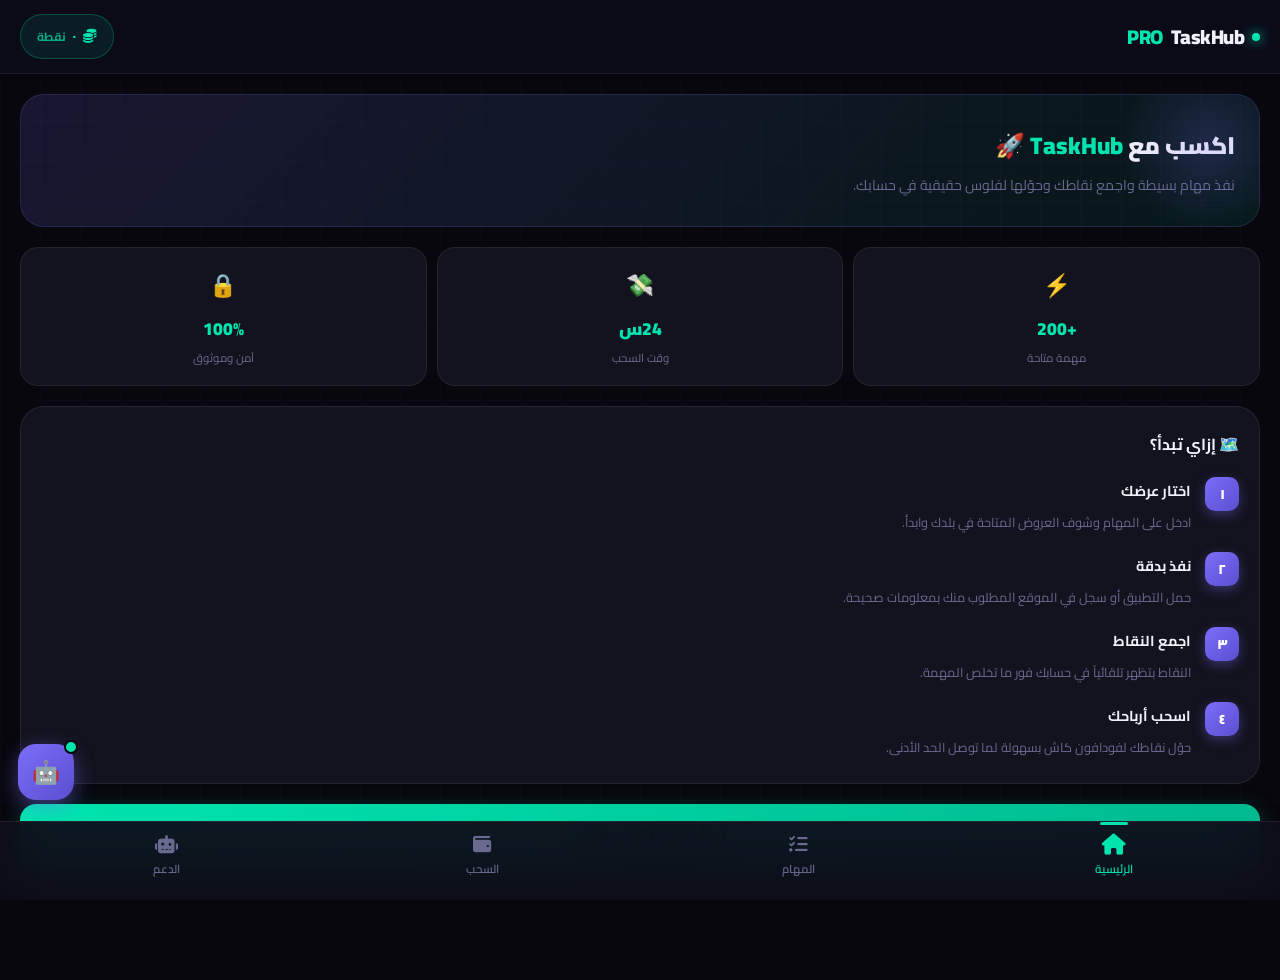
<file: index__5_.html>
<!DOCTYPE html>
<html lang="ar" dir="rtl">
<head>
<meta charset="UTF-8" />
<meta name="viewport" content="width=device-width, initial-scale=1.0, maximum-scale=1.0, user-scalable=no" />
<title>TaskHub Pro | منصة الأرباح</title>
<link href="https://fonts.googleapis.com/css2?family=Cairo:wght@300;400;600;700;900&family=Space+Grotesk:wght@400;600;700&display=swap" rel="stylesheet" />
<link rel="stylesheet" href="https://cdnjs.cloudflare.com/ajax/libs/font-awesome/6.5.0/css/all.min.css">
<style>
  :root {
    --bg: #07070d;
    --surface: #0f0f1a;
    --card: #13131f;
    --card2: #191928;
    --border: rgba(255,255,255,0.07);
    --accent: #7c6dfa;
    --accent-glow: rgba(124,109,250,0.3);
    --green: #00e5b0;
    --green-glow: rgba(0,229,176,0.25);
    --text: #f0f0f8;
    --muted: #6a6a90;
    --gold: #ffd166;
  }
  * { margin: 0; padding: 0; box-sizing: border-box; -webkit-tap-highlight-color: transparent; }
  body {
    background: var(--bg);
    color: var(--text);
    font-family: 'Cairo', sans-serif;
    min-height: 100vh;
    padding-bottom: 90px;
    overflow-x: hidden;
  }

  /* Subtle background grid */
  body::before {
    content: '';
    position: fixed;
    inset: 0;
    background-image:
      linear-gradient(rgba(124,109,250,0.03) 1px, transparent 1px),
      linear-gradient(90deg, rgba(124,109,250,0.03) 1px, transparent 1px);
    background-size: 40px 40px;
    pointer-events: none;
    z-index: 0;
  }

  /* ====== TOP NAV ====== */
  .top-nav {
    background: rgba(13,13,26,0.9);
    backdrop-filter: blur(20px);
    padding: 14px 20px;
    display: flex;
    justify-content: space-between;
    align-items: center;
    border-bottom: 1px solid var(--border);
    position: sticky;
    top: 0;
    z-index: 1000;
  }
  .logo {
    font-weight: 900;
    font-size: 1.25rem;
    letter-spacing: -0.5px;
    display: flex;
    align-items: center;
    gap: 8px;
  }
  .logo span { color: var(--green); }
  .logo-dot {
    width: 8px; height: 8px;
    background: var(--green);
    border-radius: 50%;
    box-shadow: 0 0 12px var(--green);
    animation: pulse 2s infinite;
  }
  @keyframes pulse {
    0%,100% { box-shadow: 0 0 8px var(--green); transform: scale(1); }
    50% { box-shadow: 0 0 18px var(--green); transform: scale(1.3); }
  }
  .points-pill {
    background: rgba(0,229,176,0.08);
    border: 1px solid rgba(0,229,176,0.25);
    padding: 7px 16px;
    border-radius: 50px;
    color: var(--green);
    font-weight: 700;
    font-size: 0.95rem;
    display: flex;
    align-items: center;
    gap: 6px;
    transition: all 0.3s;
  }
  .points-pill:hover { background: rgba(0,229,176,0.15); }

  /* ====== PAGES ====== */
  .page { display: none; padding: 20px; animation: fadeSlide 0.4s ease; position: relative; z-index: 1; }
  .page.active { display: block; }
  @keyframes fadeSlide {
    from { opacity: 0; transform: translateY(16px); }
    to { opacity: 1; transform: translateY(0); }
  }

  /* ====== HOME PAGE ====== */
  .hero-banner {
    background: linear-gradient(135deg, rgba(124,109,250,0.15), rgba(0,229,176,0.08));
    border: 1px solid rgba(124,109,250,0.2);
    border-radius: 24px;
    padding: 28px 24px;
    margin-bottom: 20px;
    position: relative;
    overflow: hidden;
  }
  .hero-banner::before {
    content: '';
    position: absolute;
    top: -40px; right: -40px;
    width: 180px; height: 180px;
    background: radial-gradient(circle, rgba(124,109,250,0.2), transparent 70%);
    border-radius: 50%;
  }
  .hero-banner h1 { font-size: 1.5rem; font-weight: 900; margin-bottom: 6px; }
  .hero-banner h1 span { color: var(--green); }
  .hero-banner p { color: var(--muted); font-size: 0.88rem; line-height: 1.7; }

  .stats-row {
    display: grid;
    grid-template-columns: repeat(3, 1fr);
    gap: 10px;
    margin-bottom: 20px;
  }
  .stat-card {
    background: var(--card);
    border: 1px solid var(--border);
    border-radius: 18px;
    padding: 16px 12px;
    text-align: center;
    transition: transform 0.2s, border-color 0.2s;
  }
  .stat-card:hover { transform: translateY(-2px); border-color: rgba(124,109,250,0.3); }
  .stat-card .stat-icon { font-size: 1.4rem; margin-bottom: 6px; }
  .stat-card .stat-val { font-size: 1.1rem; font-weight: 900; color: var(--green); }
  .stat-card .stat-lbl { font-size: 0.72rem; color: var(--muted); margin-top: 2px; }

  .steps-card {
    background: var(--card);
    border: 1px solid var(--border);
    border-radius: 24px;
    padding: 22px 20px;
    margin-bottom: 20px;
  }
  .steps-card h3 { font-size: 1rem; font-weight: 700; margin-bottom: 18px; color: var(--text); }
  .step-item {
    display: flex;
    align-items: flex-start;
    gap: 14px;
    margin-bottom: 16px;
  }
  .step-item:last-child { margin-bottom: 0; }
  .step-num {
    min-width: 34px; height: 34px;
    background: linear-gradient(135deg, var(--accent), #5a4fcf);
    border-radius: 10px;
    display: flex; align-items: center; justify-content: center;
    font-weight: 900; font-size: 0.85rem; color: white;
    box-shadow: 0 4px 12px rgba(124,109,250,0.35);
  }
  .step-text strong { display: block; font-size: 0.9rem; margin-bottom: 2px; }
  .step-text span { font-size: 0.8rem; color: var(--muted); line-height: 1.5; }

  .cta-btn {
    width: 100%;
    padding: 17px;
    background: linear-gradient(135deg, var(--green) 0%, #00b890 100%);
    border: none;
    border-radius: 16px;
    color: #07070d;
    font-family: 'Cairo', sans-serif;
    font-weight: 900;
    font-size: 1.05rem;
    cursor: pointer;
    box-shadow: 0 6px 24px var(--green-glow);
    transition: all 0.3s;
    position: relative;
    overflow: hidden;
  }
  .cta-btn::after {
    content: '';
    position: absolute;
    inset: 0;
    background: linear-gradient(90deg, transparent, rgba(255,255,255,0.15), transparent);
    transform: translateX(-100%);
    transition: 0.5s;
  }
  .cta-btn:hover::after { transform: translateX(100%); }
  .cta-btn:hover { transform: translateY(-2px); box-shadow: 0 10px 30px var(--green-glow); }
  .cta-btn:active { transform: translateY(0); }

  /* ====== TASKS PAGE ====== */
  .tasks-header {
    display: flex;
    justify-content: space-between;
    align-items: center;
    margin-bottom: 12px;
  }
  .tasks-header h3 { font-size: 1.05rem; font-weight: 700; }
  .live-badge {
    display: flex; align-items: center; gap: 6px;
    background: rgba(0,229,176,0.08);
    border: 1px solid rgba(0,229,176,0.2);
    padding: 4px 10px;
    border-radius: 20px;
    font-size: 0.72rem;
    color: var(--green);
  }
  .live-dot {
    width: 6px; height: 6px;
    background: var(--green);
    border-radius: 50%;
    animation: pulse 1.5s infinite;
  }

  /* ====== تنبيه إكمال العرض ====== */
  .offer-alert {
    display: flex;
    align-items: flex-start;
    gap: 10px;
    background: rgba(255,209,102,0.07);
    border: 1px solid rgba(255,209,102,0.3);
    border-radius: 14px;
    padding: 13px 16px;
    margin-bottom: 14px;
    animation: fadeSlide 0.5s ease;
  }
  .offer-alert-icon {
    font-size: 1.2rem;
    flex-shrink: 0;
    margin-top: 1px;
  }
  .offer-alert-text {
    font-size: 0.82rem;
    color: #e0c060;
    line-height: 1.65;
    font-weight: 600;
  }
  .offer-alert-text span {
    display: block;
    color: var(--gold);
    font-weight: 700;
    margin-bottom: 2px;
    font-size: 0.88rem;
  }

  .iframe-wrap {
    background: var(--card);
    border-radius: 22px;
    overflow: hidden;
    border: 1px solid rgba(124,109,250,0.3);
    box-shadow: 0 0 40px rgba(124,109,250,0.1);
    height: 65vh;
    position: relative;
  }
  .iframe-wrap iframe {
    width: 100%;
    height: 100%;
    border: none;
    display: block;
  }

  /* ====== WITHDRAW PAGE ====== */
  .withdraw-header { margin-bottom: 22px; }
  .withdraw-header h3 { font-size: 1.1rem; font-weight: 900; }
  .withdraw-header p { font-size: 0.82rem; color: var(--muted); margin-top: 4px; }

  .balance-display {
    background: linear-gradient(135deg, rgba(124,109,250,0.15), rgba(0,229,176,0.08));
    border: 1px solid rgba(124,109,250,0.25);
    border-radius: 22px;
    padding: 24px;
    text-align: center;
    margin-bottom: 20px;
  }
  .balance-display .bal-label { font-size: 0.8rem; color: var(--muted); margin-bottom: 6px; }
  .balance-display .bal-val { font-size: 2.8rem; font-weight: 900; color: var(--green); line-height: 1; }
  .balance-display .bal-sub { font-size: 0.78rem; color: var(--muted); margin-top: 6px; }

  .form-group { margin-bottom: 14px; }
  .form-label { font-size: 0.82rem; color: var(--muted); margin-bottom: 6px; display: block; }
  .form-input {
    width: 100%;
    padding: 14px 16px;
    background: var(--card);
    border: 1px solid var(--border);
    color: var(--text);
    border-radius: 14px;
    font-family: 'Cairo', sans-serif;
    font-size: 0.95rem;
    outline: none;
    transition: border-color 0.3s, box-shadow 0.3s;
    text-align: right;
  }
  .form-input:focus {
    border-color: rgba(124,109,250,0.5);
    box-shadow: 0 0 0 3px rgba(124,109,250,0.08);
  }
  .withdraw-btn {
    width: 100%;
    padding: 16px;
    background: linear-gradient(135deg, var(--accent), #5a4fcf);
    border: none;
    border-radius: 14px;
    color: white;
    font-family: 'Cairo', sans-serif;
    font-weight: 700;
    font-size: 1rem;
    cursor: pointer;
    box-shadow: 0 6px 20px var(--accent-glow);
    transition: all 0.3s;
    margin-top: 8px;
  }
  .withdraw-btn:hover { transform: translateY(-2px); box-shadow: 0 10px 28px var(--accent-glow); }
  .withdraw-btn:active { transform: translateY(0); }

  .info-note {
    background: rgba(255,209,102,0.06);
    border: 1px solid rgba(255,209,102,0.15);
    border-radius: 14px;
    padding: 14px 16px;
    display: flex;
    gap: 12px;
    align-items: flex-start;
    margin-top: 16px;
  }
  .info-note i { color: var(--gold); font-size: 0.95rem; margin-top: 2px; }
  .info-note span { font-size: 0.8rem; color: #c8c060; line-height: 1.6; }

  /* ====== BOTTOM NAV ====== */
  .bottom-nav {
    position: fixed;
    bottom: 0; left: 0; right: 0;
    background: rgba(13,13,26,0.95);
    backdrop-filter: blur(20px);
    border-top: 1px solid var(--border);
    display: grid;
    grid-template-columns: repeat(4, 1fr);
    padding: 10px 8px 16px;
    z-index: 1000;
  }
  .nav-item {
    cursor: pointer;
    color: var(--muted);
    font-size: 0.72rem;
    font-weight: 600;
    display: flex;
    flex-direction: column;
    align-items: center;
    gap: 4px;
    transition: color 0.3s;
    padding: 4px 0;
    position: relative;
  }
  .nav-item i { font-size: 1.15rem; transition: transform 0.2s; }
  .nav-item.active { color: var(--green); }
  .nav-item.active i { transform: scale(1.15); }
  .nav-item.active::before {
    content: '';
    position: absolute;
    top: -10px;
    left: 50%; transform: translateX(-50%);
    width: 28px; height: 3px;
    background: var(--green);
    border-radius: 2px;
  }

  /* ====== AI CHAT ====== */
  #bot-widget {
    position: fixed;
    bottom: 100px;
    left: 18px;
    z-index: 999;
  }
  .bot-fab {
    width: 56px; height: 56px;
    background: linear-gradient(135deg, var(--accent), #5a4fcf);
    border-radius: 18px;
    display: flex; align-items: center; justify-content: center;
    font-size: 1.4rem;
    cursor: pointer;
    box-shadow: 0 6px 20px rgba(124,109,250,0.45);
    transition: all 0.3s;
    position: relative;
  }
  .bot-fab:hover { transform: scale(1.08) rotate(-5deg); }
  .bot-fab .notif {
    position: absolute;
    top: -4px; right: -4px;
    width: 14px; height: 14px;
    background: var(--green);
    border-radius: 50%;
    border: 2px solid var(--bg);
    animation: pulse 2s infinite;
  }

  .chat-panel {
    display: none;
    flex-direction: column;
    width: 300px;
    height: 420px;
    background: var(--card);
    border: 1px solid rgba(124,109,250,0.25);
    border-radius: 22px;
    position: absolute;
    bottom: 70px;
    left: 0;
    box-shadow: 0 20px 60px rgba(0,0,0,0.7), 0 0 40px rgba(124,109,250,0.1);
    overflow: hidden;
  }
  .chat-panel.open { display: flex; animation: chatPop 0.3s cubic-bezier(0.34,1.56,0.64,1); }
  @keyframes chatPop {
    from { opacity: 0; transform: scale(0.8) translateY(20px); }
    to { opacity: 1; transform: scale(1) translateY(0); }
  }

  .chat-head {
    background: linear-gradient(135deg, var(--accent), #5a4fcf);
    padding: 14px 16px;
    display: flex;
    justify-content: space-between;
    align-items: center;
  }
  .chat-head-info { display: flex; align-items: center; gap: 10px; }
  .chat-avatar {
    width: 34px; height: 34px;
    background: rgba(255,255,255,0.15);
    border-radius: 12px;
    display: flex; align-items: center; justify-content: center;
    font-size: 1.1rem;
  }
  .chat-head-title { font-weight: 700; font-size: 0.88rem; }
  .chat-head-sub { font-size: 0.7rem; opacity: 0.8; margin-top: 1px; }
  .chat-close {
    background: rgba(255,255,255,0.15);
    border: none;
    color: white;
    width: 28px; height: 28px;
    border-radius: 8px;
    cursor: pointer;
    font-size: 0.9rem;
    display: flex; align-items: center; justify-content: center;
    transition: background 0.2s;
  }
  .chat-close:hover { background: rgba(255,255,255,0.25); }

  .chat-body {
    flex: 1;
    padding: 14px;
    overflow-y: auto;
    display: flex;
    flex-direction: column;
    gap: 10px;
    scroll-behavior: smooth;
  }
  .chat-body::-webkit-scrollbar { width: 4px; }
  .chat-body::-webkit-scrollbar-track { background: transparent; }
  .chat-body::-webkit-scrollbar-thumb { background: rgba(255,255,255,0.1); border-radius: 2px; }

  .msg {
    max-width: 85%;
    padding: 10px 14px;
    border-radius: 16px;
    font-size: 0.82rem;
    line-height: 1.6;
    animation: msgIn 0.25s ease;
  }
  @keyframes msgIn { from { opacity: 0; transform: translateY(8px); } to { opacity: 1; transform: translateY(0); } }
  .msg-bot {
    background: var(--card2);
    border: 1px solid var(--border);
    color: #d0d0e8;
    align-self: flex-start;
    border-radius: 16px 16px 16px 4px;
  }
  .msg-user {
    background: linear-gradient(135deg, var(--accent), #5a4fcf);
    color: white;
    align-self: flex-end;
    border-radius: 16px 16px 4px 16px;
  }

  .typing-indicator {
    display: none;
    align-items: center;
    gap: 4px;
    padding: 10px 14px;
    background: var(--card2);
    border: 1px solid var(--border);
    border-radius: 16px 16px 16px 4px;
    align-self: flex-start;
    width: fit-content;
  }
  .typing-indicator.show { display: flex; }
  .typing-indicator span {
    width: 6px; height: 6px;
    background: var(--muted);
    border-radius: 50%;
    animation: typing 1.2s infinite;
  }
  .typing-indicator span:nth-child(2) { animation-delay: 0.2s; }
  .typing-indicator span:nth-child(3) { animation-delay: 0.4s; }
  @keyframes typing {
    0%,60%,100% { transform: translateY(0); opacity: 0.4; }
    30% { transform: translateY(-5px); opacity: 1; }
  }

  .chat-foot {
    padding: 12px;
    border-top: 1px solid var(--border);
    display: flex;
    gap: 8px;
    align-items: center;
  }
  .chat-input {
    flex: 1;
    background: var(--card2);
    border: 1px solid var(--border);
    color: var(--text);
    padding: 10px 14px;
    border-radius: 12px;
    font-family: 'Cairo', sans-serif;
    font-size: 0.82rem;
    outline: none;
    transition: border-color 0.3s;
    direction: rtl;
  }
  .chat-input:focus { border-color: rgba(124,109,250,0.5); }
  .chat-input::placeholder { color: var(--muted); }
  .send-btn {
    width: 38px; height: 38px;
    background: linear-gradient(135deg, var(--accent), #5a4fcf);
    border: none;
    border-radius: 10px;
    color: white;
    cursor: pointer;
    display: flex; align-items: center; justify-content: center;
    font-size: 0.9rem;
    transition: all 0.2s;
    flex-shrink: 0;
  }
  .send-btn:hover { transform: scale(1.08); }
  .send-btn:disabled { opacity: 0.5; cursor: not-allowed; transform: none; }

  /* ====== Points Added Toast (custom) ====== */
  .points-toast {
    position: fixed;
    bottom: 110px;
    left: 50%;
    transform: translateX(-50%) translateY(20px);
    background: linear-gradient(135deg, rgba(0,229,176,0.15), rgba(0,229,176,0.05));
    border: 1px solid rgba(0,229,176,0.4);
    color: var(--green);
    padding: 14px 26px;
    border-radius: 16px;
    font-size: 0.92rem;
    font-weight: 700;
    z-index: 9999;
    opacity: 0;
    transition: all 0.4s cubic-bezier(0.34,1.56,0.64,1);
    pointer-events: none;
    text-align: center;
    white-space: nowrap;
    box-shadow: 0 8px 30px rgba(0,229,176,0.2);
    font-family: 'Cairo', sans-serif;
  }
  .points-toast.show {
    opacity: 1;
    transform: translateX(-50%) translateY(0);
  }
</style>
</head>
<body>

<!-- TOP NAV -->
<div class="top-nav">
  <div class="logo">
    <div class="logo-dot"></div>
    TaskHub <span>PRO</span>
  </div>
  <div class="points-pill">
    <i class="fas fa-coins" style="font-size:0.85rem"></i>
    <span id="user-points">0</span>
    <span style="font-size:0.75rem;opacity:0.7">نقطة</span>
  </div>
</div>

<!-- HOME PAGE -->
<div id="p-home" class="page active">
  <div class="hero-banner">
    <h1>اكسب مع <span>TaskHub</span> 🚀</h1>
    <p>نفذ مهام بسيطة واجمع نقاطك وحوّلها لفلوس حقيقية في حسابك.</p>
  </div>

  <div class="stats-row">
    <div class="stat-card">
      <div class="stat-icon">⚡</div>
      <div class="stat-val">+200</div>
      <div class="stat-lbl">مهمة متاحة</div>
    </div>
    <div class="stat-card">
      <div class="stat-icon">💸</div>
      <div class="stat-val">24س</div>
      <div class="stat-lbl">وقت السحب</div>
    </div>
    <div class="stat-card">
      <div class="stat-icon">🔒</div>
      <div class="stat-val">100%</div>
      <div class="stat-lbl">آمن وموثوق</div>
    </div>
  </div>

  <div class="steps-card">
    <h3>🗺️ إزاي تبدأ؟</h3>
    <div class="step-item">
      <div class="step-num">١</div>
      <div class="step-text">
        <strong>اختار عرضك</strong>
        <span>ادخل على المهام وشوف العروض المتاحة في بلدك وابدأ.</span>
      </div>
    </div>
    <div class="step-item">
      <div class="step-num">٢</div>
      <div class="step-text">
        <strong>نفذ بدقة</strong>
        <span>حمل التطبيق أو سجل في الموقع المطلوب منك بمعلومات صحيحة.</span>
      </div>
    </div>
    <div class="step-item">
      <div class="step-num">٣</div>
      <div class="step-text">
        <strong>اجمع النقاط</strong>
        <span>النقاط بتظهر تلقائياً في حسابك فور ما تخلص المهمة.</span>
      </div>
    </div>
    <div class="step-item">
      <div class="step-num">٤</div>
      <div class="step-text">
        <strong>اسحب أرباحك</strong>
        <span>حوّل نقاطك لفودافون كاش بسهولة لما توصل الحد الأدنى.</span>
      </div>
    </div>
  </div>

  <!-- زر ابدأ جني الأرباح - مربوط بـ CPAGrip -->
  <button class="cta-btn" onclick="startEarning()">
    ابدأ جني الأرباح الآن ✨
  </button>
</div>

<!-- TASKS PAGE -->
<div id="p-tasks" class="page">
  <div class="tasks-header">
    <h3>🎯 حائط العروض</h3>
    <div class="live-badge">
      <div class="live-dot"></div>
      مباشر
    </div>
  </div>

  <!-- تنبيه إكمال العرض بيانات صحيحة -->
  <div class="offer-alert">
    <div class="offer-alert-icon">⚠️</div>
    <div class="offer-alert-text">
      <span>تنبيه مهم لضمان احتساب نقاطك!</span>
      يجب إكمال العرض ببيانات حقيقية وصحيحة بالكامل. أي بيانات غير صحيحة أو إغلاق مبكر للعرض سيؤدي إلى عدم احتساب النقاط.
    </div>
  </div>

  <!-- iframe CPAGrip Direct Offer -->
  <div class="iframe-wrap">
    <iframe
      src="https://singingfiles.com/show.php?l=0&u=2510953&id=71458"
      allowfullscreen
      allow="autoplay; clipboard-write; encrypted-media; fullscreen"
      loading="lazy"
    ></iframe>
  </div>
</div>

<!-- WITHDRAW PAGE -->
<div id="p-withdraw" class="page">
  <div class="withdraw-header">
    <h3>💳 سحب الأرباح</h3>
    <p>تحويل نقاطك على فودافون كاش مباشرةً</p>
  </div>

  <div class="balance-display">
    <div class="bal-label">رصيدك الحالي</div>
    <div class="bal-val" id="bal-display">0</div>
    <div class="bal-sub">نقطة متاحة للسحب</div>
  </div>

  <div class="form-group">
    <label class="form-label">رقم فودافون كاش</label>
    <input type="tel" id="p-number" class="form-input" placeholder="01xxxxxxxxx">
  </div>
  <div class="form-group">
    <label class="form-label">عدد النقاط المطلوب سحبها</label>
    <input type="number" id="p-amount" class="form-input" placeholder="5000">
  </div>

  <button class="withdraw-btn" onclick="requestWithdraw()">
    <i class="fas fa-paper-plane" style="margin-left:8px"></i>
    تأكيد طلب السحب
  </button>

  <div class="info-note">
    <i class="fas fa-info-circle"></i>
    <span>الحد الأدنى للسحب هو 5000 نقطة. يتم معالجة الطلبات خلال 24 ساعة في أيام العمل.</span>
  </div>
</div>

<!-- BOTTOM NAV -->
<div class="bottom-nav">
  <div class="nav-item active" id="nav-0" onclick="switchPage('p-home', 0)">
    <i class="fas fa-home"></i>
    الرئيسية
  </div>
  <div class="nav-item" id="nav-1" onclick="switchPage('p-tasks', 1)">
    <i class="fas fa-tasks"></i>
    المهام
  </div>
  <div class="nav-item" id="nav-2" onclick="switchPage('p-withdraw', 2)">
    <i class="fas fa-wallet"></i>
    السحب
  </div>
  <div class="nav-item" id="nav-3" onclick="toggleChat()">
    <i class="fas fa-robot"></i>
    الدعم
  </div>
</div>

<!-- AI CHAT WIDGET -->
<div id="bot-widget">
  <div class="bot-fab" onclick="toggleChat()">
    🤖
    <div class="notif"></div>
  </div>
  <div class="chat-panel" id="chatPanel">
    <div class="chat-head">
      <div class="chat-head-info">
        <div class="chat-avatar">🤖</div>
        <div>
          <div class="chat-head-title">مساعد TaskHub الذكي</div>
          <div class="chat-head-sub">متصل الآن • يرد فوراً</div>
        </div>
      </div>
      <button class="chat-close" onclick="toggleChat()">✕</button>
    </div>
    <div class="chat-body" id="chatBody">
      <div class="msg msg-bot">أهلاً! أنا مساعدك الذكي في TaskHub. كيف أقدر أساعدك؟ 👋</div>
    </div>
    <div class="typing-indicator" id="typingDot">
      <span></span><span></span><span></span>
    </div>
    <div class="chat-foot">
      <button class="send-btn" id="sendBtn" onclick="sendMsg()">
        <i class="fas fa-paper-plane"></i>
      </button>
      <input
        type="text"
        class="chat-input"
        id="chatInput"
        placeholder="اسأل أي سؤال..."
        onkeydown="if(event.key==='Enter') sendMsg()"
      >
    </div>
  </div>
</div>

<!-- Points Added Toast -->
<div class="points-toast" id="pointsToast">🎉 تم إضافة 5000 نقطة لحسابك!</div>

<script>
// ====== POINTS SYSTEM ======
const POINTS_PER_TASK = 5000;

function getPoints() {
  return parseInt(localStorage.getItem('taskhub_points') || '0', 10);
}

function setPoints(val) {
  localStorage.setItem('taskhub_points', val);
}

function updatePointsUI() {
  const pts = getPoints();
  const el = document.getElementById('user-points');
  const bal = document.getElementById('bal-display');
  if (el) el.textContent = pts.toLocaleString('ar-EG');
  if (bal) bal.textContent = pts.toLocaleString('ar-EG');
}

/**
 * يُستدعى بعد إتمام المهمة لإضافة النقاط تلقائياً
 */
function addTaskPoints() {
  const newTotal = getPoints() + POINTS_PER_TASK;
  setPoints(newTotal);
  updatePointsUI();
  showPointsToast();
}

function showPointsToast() {
  const toast = document.getElementById('pointsToast');
  toast.classList.add('show');
  setTimeout(() => toast.classList.remove('show'), 3500);
}

// تهيئة النقاط عند تحميل الصفحة
updatePointsUI();

// ====== PAGE NAVIGATION ======
function switchPage(pageId, navIdx) {
  document.querySelectorAll('.page').forEach(p => p.classList.remove('active'));
  document.getElementById(pageId).classList.add('active');
  document.querySelectorAll('.nav-item').forEach((n, i) => {
    n.classList.toggle('active', i === navIdx);
  });
  // تحديث عرض الرصيد عند الانتقال لصفحة السحب
  if (pageId === 'p-withdraw') updatePointsUI();
}

// ====== CTA BUTTON — CPAGrip Locker + Navigate ======
function startEarning() {
  // استدعاء CPAGrip locker إن كان متاحاً
  if (typeof call_locker === 'function') {
    try { call_locker(); } catch(e) {}
  }
  // الانتقال لصفحة المهام
  switchPage('p-tasks', 1);
}

// ====== WITHDRAW ======
function requestWithdraw() {
  const num = document.getElementById('p-number').value;
  const amt = document.getElementById('p-amount').value;
  if (!num || !amt) { showToast('من فضلك أكمل البيانات ❗'); return; }
  if (parseInt(amt) < 5000) { showToast('الحد الأدنى 5000 نقطة ⚠️'); return; }
  const current = getPoints();
  if (parseInt(amt) > current) {
    showToast('رصيدك غير كافٍ حالياً، استمر في المهام! 💪');
    return;
  }
  showToast('تم إرسال طلب السحب بنجاح ✅ سيُعالج خلال 24 ساعة.');
}

// ====== SIMPLE TOAST ======
function showToast(msg) {
  const t = document.createElement('div');
  t.style.cssText = `position:fixed;bottom:100px;left:50%;transform:translateX(-50%);background:#1e1e30;border:1px solid rgba(124,109,250,0.3);color:#d0d0f0;padding:12px 22px;border-radius:14px;font-size:0.85rem;z-index:9999;animation:fadeSlide 0.3s ease;font-family:'Cairo',sans-serif;text-align:center;max-width:280px;box-shadow:0 8px 30px rgba(0,0,0,0.5)`;
  t.textContent = msg;
  document.body.appendChild(t);
  setTimeout(() => t.remove(), 3000);
}

// ====== AI CHAT ======
let chatOpen = false;
function toggleChat() {
  chatOpen = !chatOpen;
  const p = document.getElementById('chatPanel');
  p.classList.toggle('open', chatOpen);
  if (chatOpen) {
    document.querySelector('.bot-fab .notif').style.display = 'none';
    document.getElementById('chatInput').focus();
  }
}

// تخزين تاريخ المحادثة كاملاً
const conversationHistory = [];

async function sendMsg() {
  const input = document.getElementById('chatInput');
  const text = input.value.trim();
  if (!text) return;

  // إضافة رسالة المستخدم للواجهة
  appendMsg(text, 'user');
  input.value = '';
  document.getElementById('sendBtn').disabled = true;

  // حفظ الرسالة في تاريخ المحادثة
  conversationHistory.push({ role: 'user', content: text });

  // عرض مؤشر الكتابة
  const typing = document.getElementById('typingDot');
  const body = document.getElementById('chatBody');
  body.appendChild(typing);
  typing.classList.add('show');
  body.scrollTop = body.scrollHeight;

  try {
    const response = await fetch('https://api.anthropic.com/v1/messages', {
      method: 'POST',
      headers: { 'Content-Type': 'application/json' },
      body: JSON.stringify({
        model: 'claude-sonnet-4-20250514',
        max_tokens: 1000,
        system: `أنت مساعد ذكي لمنصة TaskHub Pro العربية لكسب الأرباح من خلال تنفيذ المهام والعروض.
المنصة تعمل الآن مع CPAGrip لعرض الأوفرات والعروض. المستخدمون يجمعون 5000 نقطة لكل مهمة يكملونها ثم يسحبونها عبر فودافون كاش (الحد الأدنى 5000 نقطة، المعالجة خلال 24 ساعة).
رصيد المستخدم الحالي: ${getPoints()} نقطة.

كن مساعداً ودياً ومفيداً وأجب بالعربية الدارجة المصرية. أجوبتك تكون مختصرة وواضحة.
لو العروض مش بتفتح: اقترح تحديث الصفحة أو استخدام متصفح آخر وإيقاف VPN.
لو النقاط تأخرت: وضح إنها ممكن تاخد 10-15 دقيقة تظهر بعد إتمام المهمة.
لو السحب: وضح الشروط والخطوات. الحد الأدنى 5000 نقطة.
مهم جداً: وضح للمستخدم إنه لازم يكمل العروض ببيانات صحيحة وحقيقية عشان تتحسب النقاط.`,
        messages: conversationHistory
      })
    });

    const data = await response.json();
    const reply = data.content?.[0]?.text || 'عذراً، حدث خطأ. حاول مرة أخرى.';

    // حفظ رد المساعد في تاريخ المحادثة
    conversationHistory.push({ role: 'assistant', content: reply });

    typing.classList.remove('show');
    appendMsg(reply, 'bot');
  } catch (err) {
    typing.classList.remove('show');
    appendMsg('عذراً، في مشكلة مؤقتة. جرب تاني! 🔄', 'bot');
    console.error('Chat error:', err);
  }

  document.getElementById('sendBtn').disabled = false;
}

function appendMsg(text, type) {
  const body = document.getElementById('chatBody');
  const div = document.createElement('div');
  div.className = `msg msg-${type}`;
  div.textContent = text;
  body.appendChild(div);
  body.scrollTop = body.scrollHeight;
}

// ====== مستمع رسائل CPAGrip (postMessage) ======
// بعض شبكات CPA بتبعت إشعار عند إتمام المهمة عبر postMessage
window.addEventListener('message', function(event) {
  // CPAGrip / singingfiles conversion callback
  if (
    event.data === 'offer_complete' ||
    event.data === 'conversion' ||
    (typeof event.data === 'object' && event.data && event.data.type === 'conversion')
  ) {
    addTaskPoints();
  }
});

// ====== دالة Callback يمكن لـ CPAGrip استدعاؤها مباشرة ======
function onOfferComplete() {
  addTaskPoints();
}
</script>

<!-- ====== CPAGrip Locker Script ====== -->
<script type="text/javascript" src="https://playabledownload.com/script_include.php?id=1885429"></script>

<!-- Ad Script -->
<script src="https://pl28974490.profitablecpmratenetwork.com/33/2a/e2/332ae2bdfaa3660c0b510f123e6698fd.js"></script>

</body>
</html>
</file>
